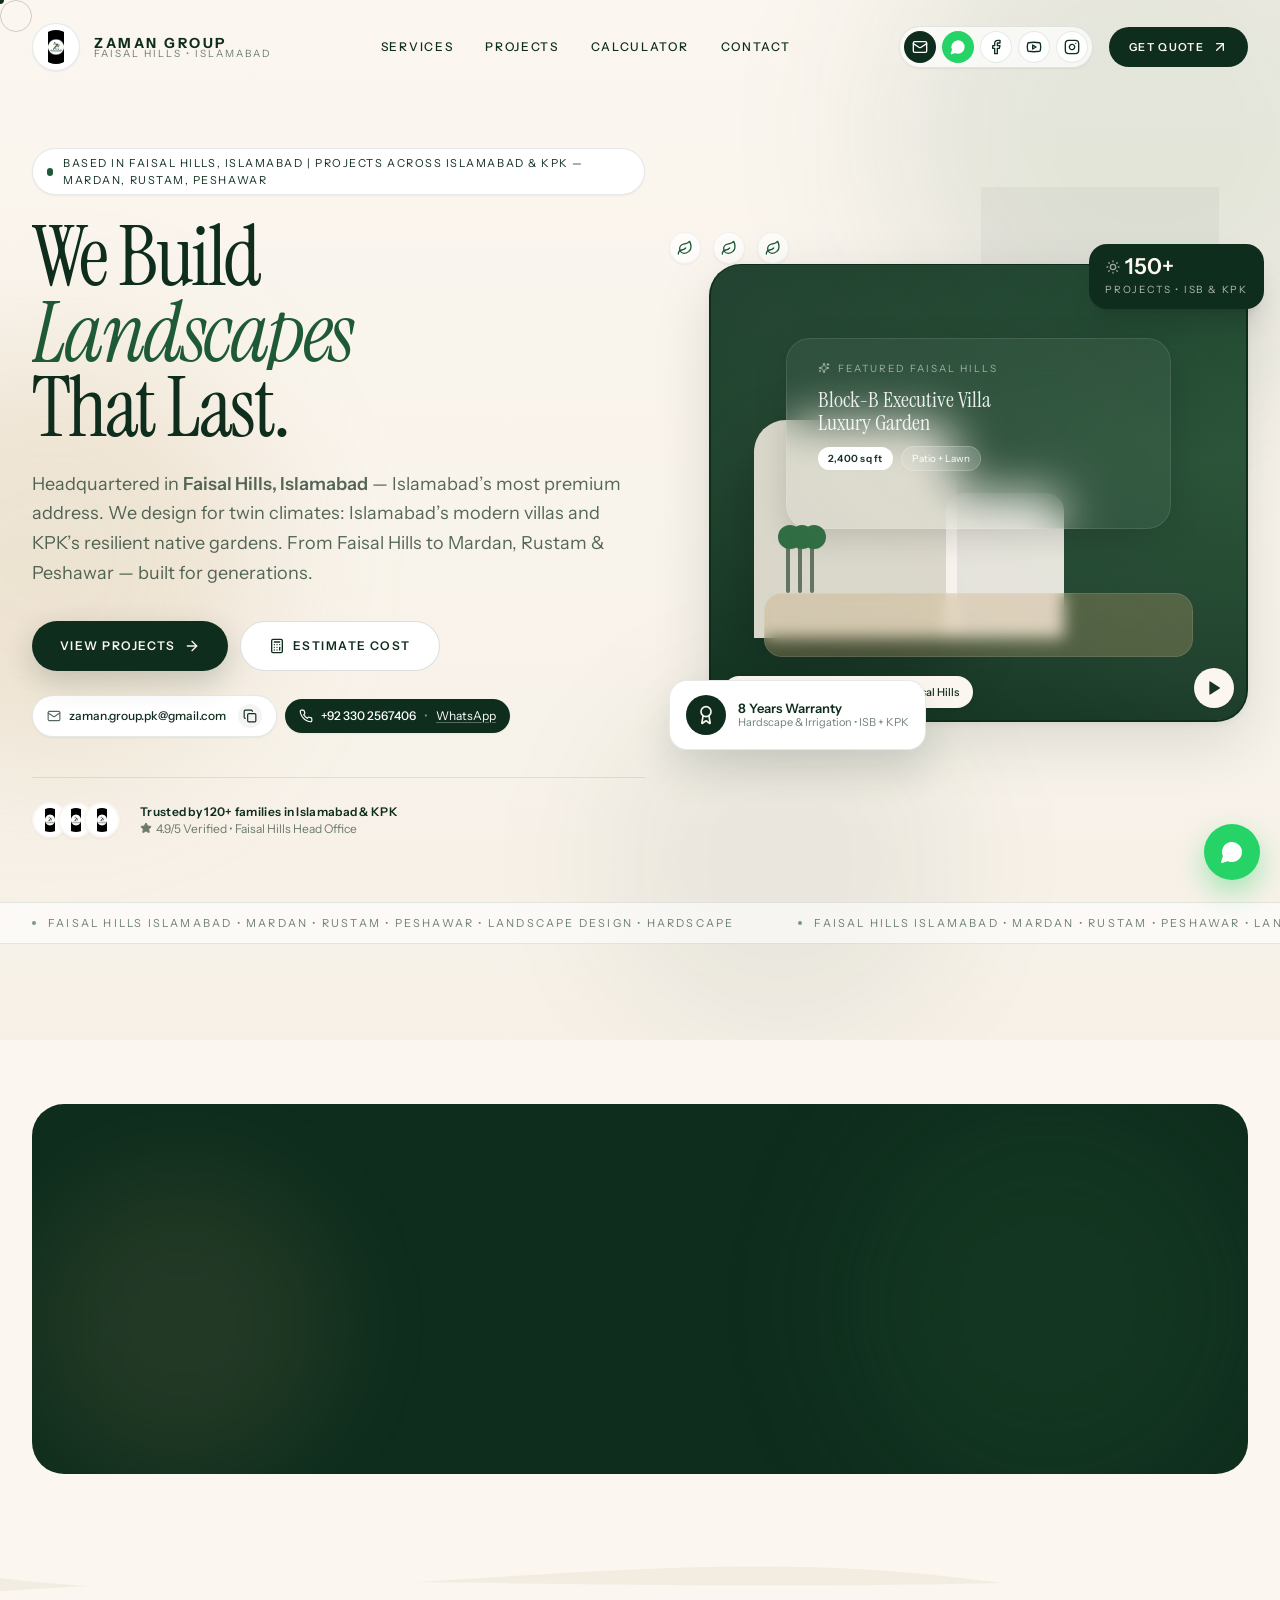
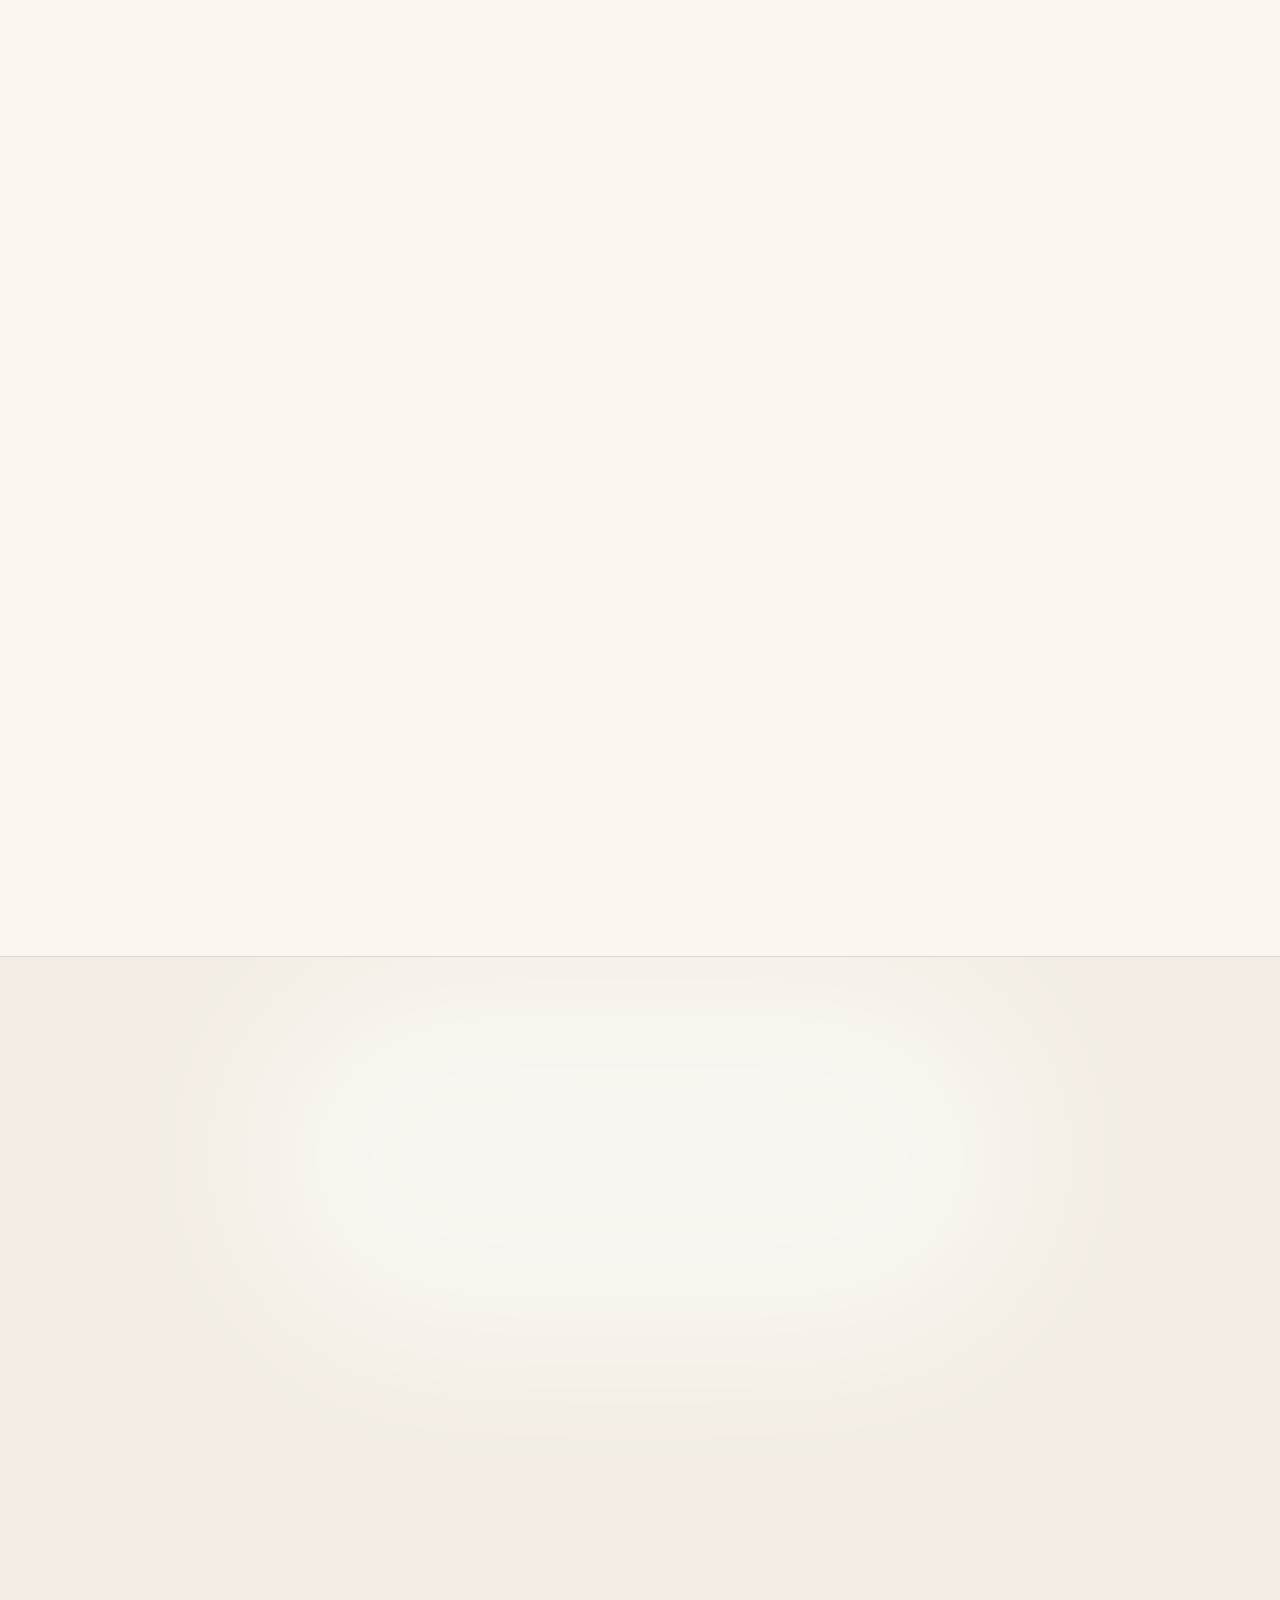
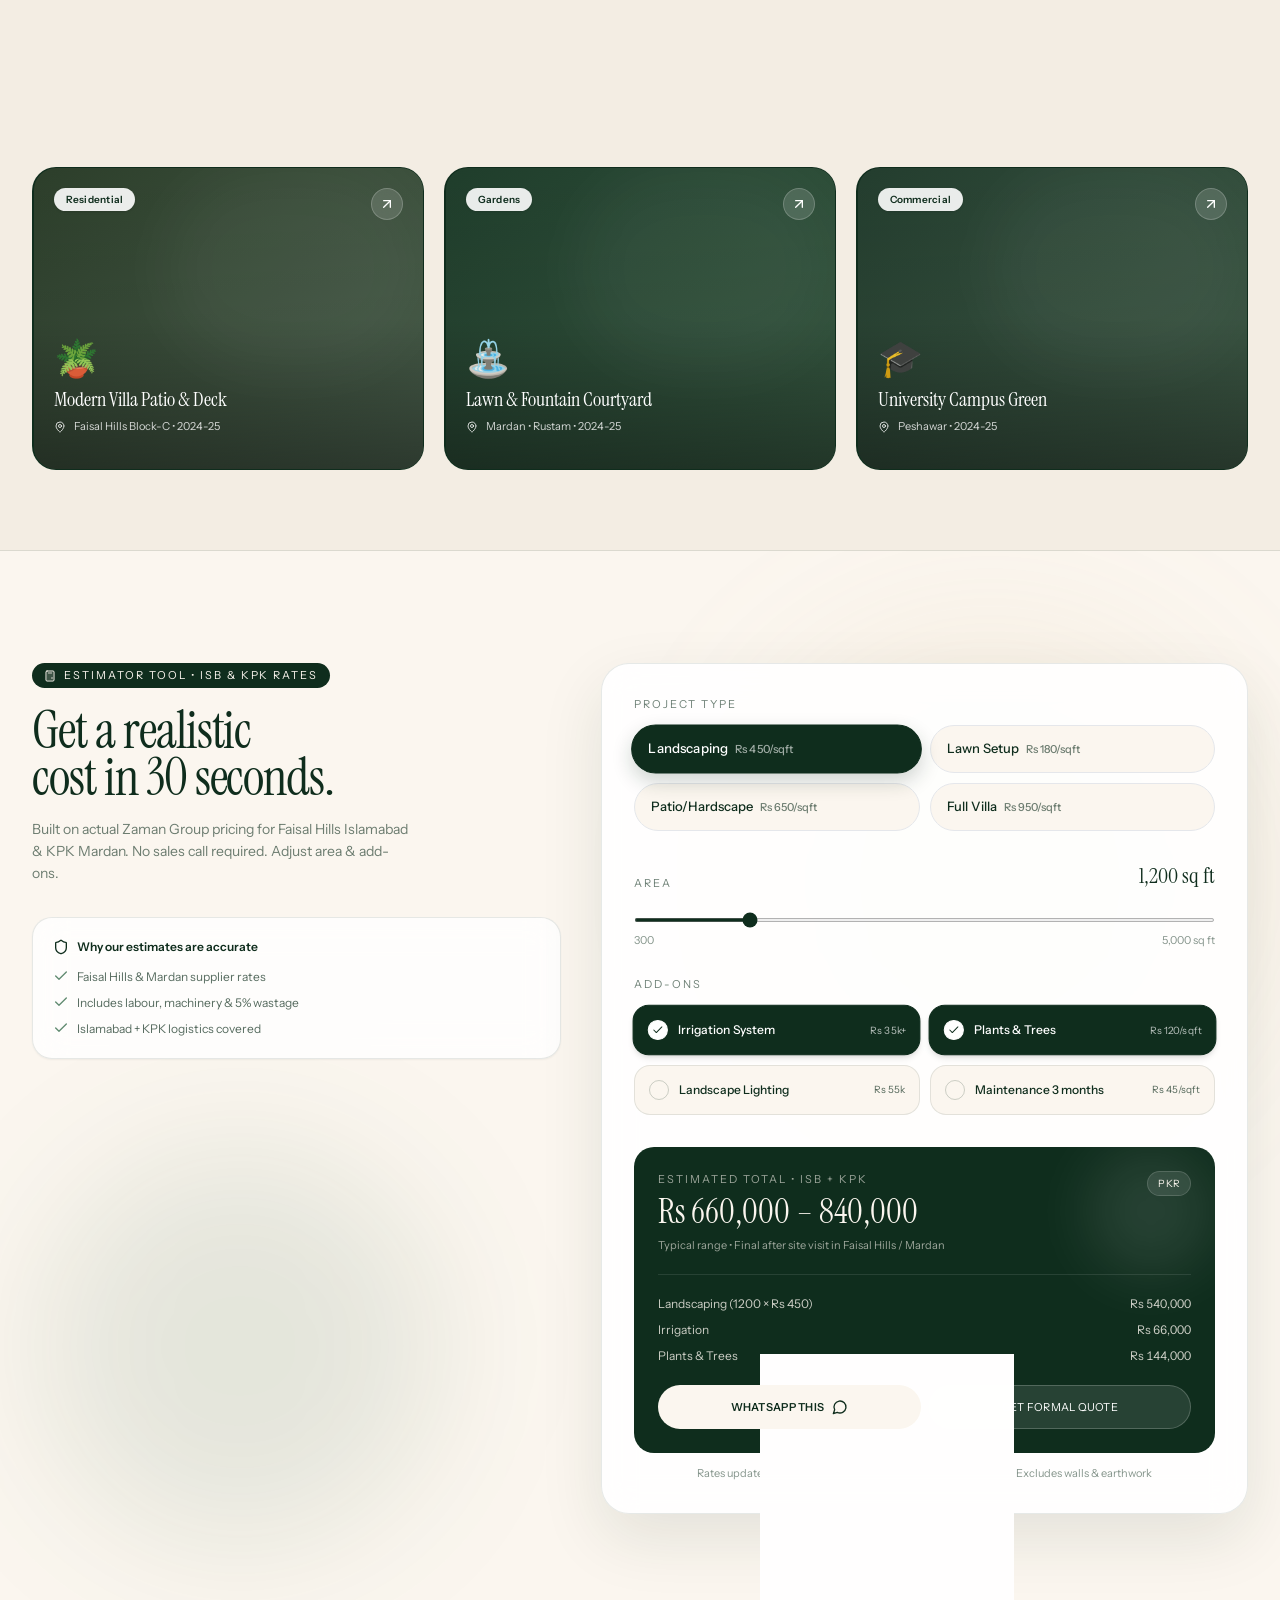
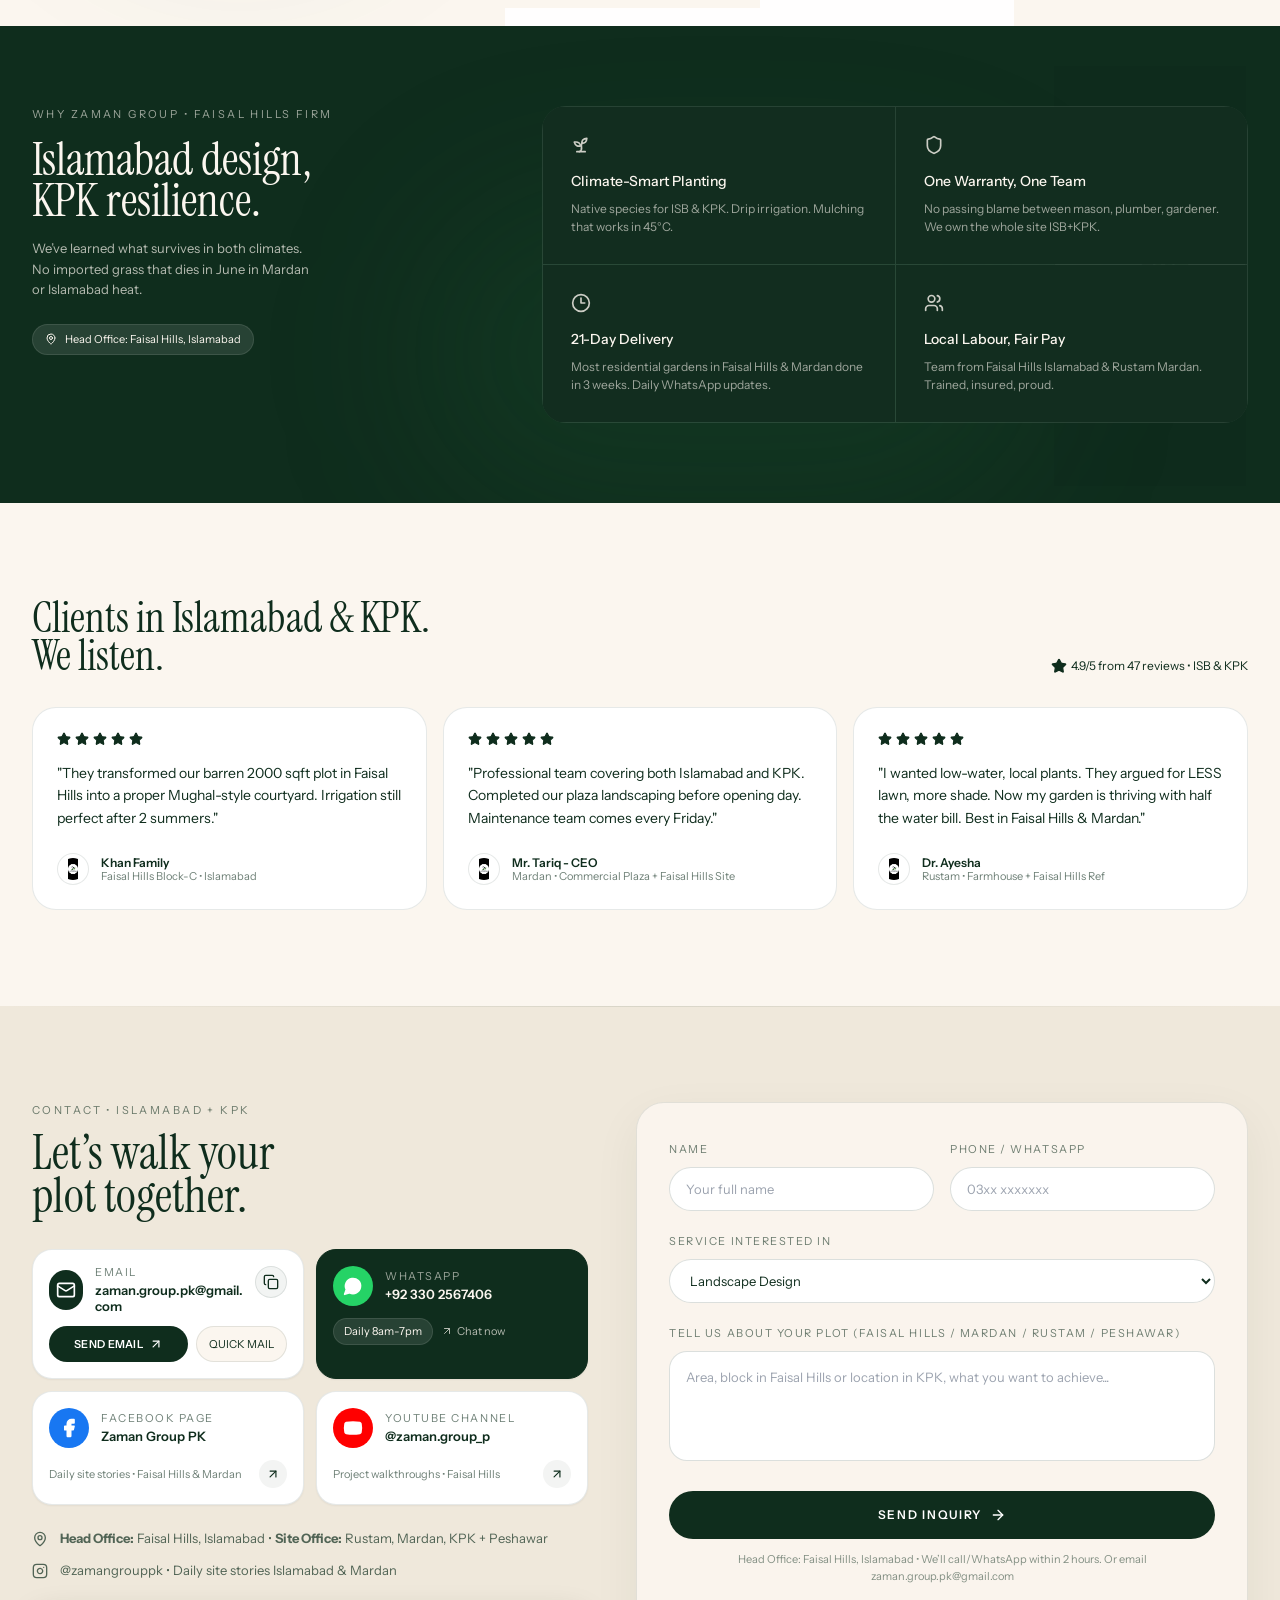
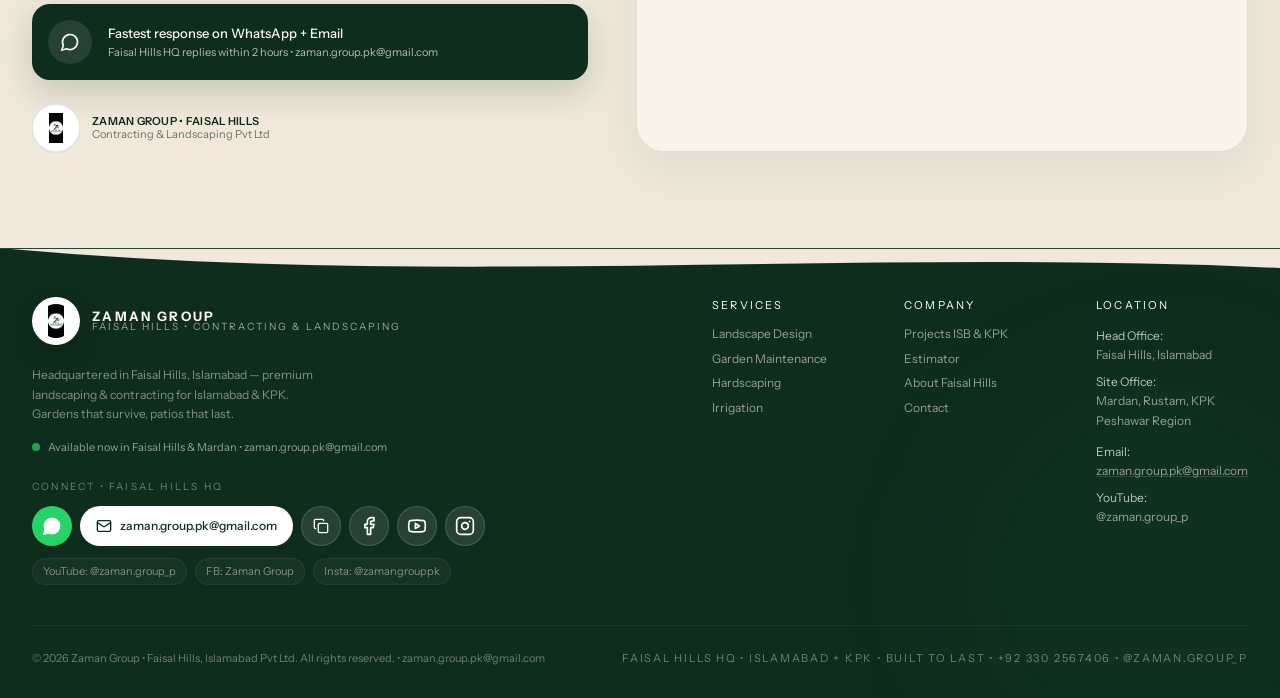
<file: index.html>
<!DOCTYPE html>
<html lang="en">
<head>
  <meta charset="UTF-8">
  <meta name="viewport" content="width=device-width, initial-scale=1">
  <title>Zaman Group </title>
  <style>*,:after,:before{--tw-border-spacing-x:0;--tw-border-spacing-y:0;--tw-translate-x:0;--tw-translate-y:0;--tw-rotate:0;--tw-skew-x:0;--tw-skew-y:0;--tw-scale-x:1;--tw-scale-y:1;--tw-pan-x: ;--tw-pan-y: ;--tw-pinch-zoom: ;--tw-scroll-snap-strictness:proximity;--tw-gradient-from-position: ;--tw-gradient-via-position: ;--tw-gradient-to-position: ;--tw-ordinal: ;--tw-slashed-zero: ;--tw-numeric-figure: ;--tw-numeric-spacing: ;--tw-numeric-fraction: ;--tw-ring-inset: ;--tw-ring-offset-width:0px;--tw-ring-offset-color:#fff;--tw-ring-color:rgba(59,130,246,.5);--tw-ring-offset-shadow:0 0 #0000;--tw-ring-shadow:0 0 #0000;--tw-shadow:0 0 #0000;--tw-shadow-colored:0 0 #0000;--tw-blur: ;--tw-brightness: ;--tw-contrast: ;--tw-grayscale: ;--tw-hue-rotate: ;--tw-invert: ;--tw-saturate: ;--tw-sepia: ;--tw-drop-shadow: ;--tw-backdrop-blur: ;--tw-backdrop-brightness: ;--tw-backdrop-contrast: ;--tw-backdrop-grayscale: ;--tw-backdrop-hue-rotate: ;--tw-backdrop-invert: ;--tw-backdrop-opacity: ;--tw-backdrop-saturate: ;--tw-backdrop-sepia: ;--tw-contain-size: ;--tw-contain-layout: ;--tw-contain-paint: ;--tw-contain-style: }::backdrop{--tw-border-spacing-x:0;--tw-border-spacing-y:0;--tw-translate-x:0;--tw-translate-y:0;--tw-rotate:0;--tw-skew-x:0;--tw-skew-y:0;--tw-scale-x:1;--tw-scale-y:1;--tw-pan-x: ;--tw-pan-y: ;--tw-pinch-zoom: ;--tw-scroll-snap-strictness:proximity;--tw-gradient-from-position: ;--tw-gradient-via-position: ;--tw-gradient-to-position: ;--tw-ordinal: ;--tw-slashed-zero: ;--tw-numeric-figure: ;--tw-numeric-spacing: ;--tw-numeric-fraction: ;--tw-ring-inset: ;--tw-ring-offset-width:0px;--tw-ring-offset-color:#fff;--tw-ring-color:rgba(59,130,246,.5);--tw-ring-offset-shadow:0 0 #0000;--tw-ring-shadow:0 0 #0000;--tw-shadow:0 0 #0000;--tw-shadow-colored:0 0 #0000;--tw-blur: ;--tw-brightness: ;--tw-contrast: ;--tw-grayscale: ;--tw-hue-rotate: ;--tw-invert: ;--tw-saturate: ;--tw-sepia: ;--tw-drop-shadow: ;--tw-backdrop-blur: ;--tw-backdrop-brightness: ;--tw-backdrop-contrast: ;--tw-backdrop-grayscale: ;--tw-backdrop-hue-rotate: ;--tw-backdrop-invert: ;--tw-backdrop-opacity: ;--tw-backdrop-saturate: ;--tw-backdrop-sepia: ;--tw-contain-size: ;--tw-contain-layout: ;--tw-contain-paint: ;--tw-contain-style: }/*! tailwindcss v3.4.18 | MIT License | https://tailwindcss.com*/*,:after,:before{box-sizing:border-box;border:0 solid #e5e7eb}:after,:before{--tw-content:""}:host,html{line-height:1.5;-webkit-text-size-adjust:100%;-moz-tab-size:4;-o-tab-size:4;tab-size:4;font-family:ui-sans-serif,system-ui,sans-serif,Apple Color Emoji,Segoe UI Emoji,Segoe UI Symbol,Noto Color Emoji;font-feature-settings:normal;font-variation-settings:normal;-webkit-tap-highlight-color:transparent}body{line-height:inherit}hr{height:0;color:inherit;border-top-width:1px}abbr:where([title]){-webkit-text-decoration:underline dotted;text-decoration:underline dotted}h1,h2,h3,h4,h5,h6{font-size:inherit;font-weight:inherit}a{color:inherit;text-decoration:inherit}b,strong{font-weight:bolder}code,kbd,pre,samp{font-family:ui-monospace,SFMono-Regular,Menlo,Monaco,Consolas,Liberation Mono,Courier New,monospace;font-feature-settings:normal;font-variation-settings:normal;font-size:1em}small{font-size:80%}sub,sup{font-size:75%;line-height:0;position:relative;vertical-align:baseline}sub{bottom:-.25em}sup{top:-.5em}table{text-indent:0;border-color:inherit;border-collapse:collapse}button,input,optgroup,select,textarea{font-family:inherit;font-feature-settings:inherit;font-variation-settings:inherit;font-size:100%;font-weight:inherit;line-height:inherit;letter-spacing:inherit;color:inherit;margin:0;padding:0}button,select{text-transform:none}button,input:where([type=button]),input:where([type=reset]),input:where([type=submit]){-webkit-appearance:button;background-color:transparent;background-image:none}:-moz-focusring{outline:auto}:-moz-ui-invalid{box-shadow:none}progress{vertical-align:baseline}::-webkit-inner-spin-button,::-webkit-outer-spin-button{height:auto}[type=search]{-webkit-appearance:textfield;outline-offset:-2px}::-webkit-search-decoration{-webkit-appearance:none}::-webkit-file-upload-button{-webkit-appearance:button;font:inherit}summary{display:list-item}blockquote,dd,dl,figure,h1,h2,h3,h4,h5,h6,hr,p,pre{margin:0}fieldset{margin:0}fieldset,legend{padding:0}menu,ol,ul{list-style:none;margin:0;padding:0}dialog{padding:0}textarea{resize:vertical}input::-moz-placeholder,textarea::-moz-placeholder{opacity:1;color:#9ca3af}input::placeholder,textarea::placeholder{opacity:1;color:#9ca3af}[role=button],button{cursor:pointer}:disabled{cursor:default}audio,canvas,embed,iframe,img,object,svg,video{display:block;vertical-align:middle}img,video{max-width:100%;height:auto}[hidden]:where(:not([hidden=until-found])){display:none}.container{width:100%}@media (min-width:640px){.container{max-width:640px}}@media (min-width:768px){.container{max-width:768px}}@media (min-width:1024px){.container{max-width:1024px}}@media (min-width:1280px){.container{max-width:1280px}}@media (min-width:1536px){.container{max-width:1536px}}.pointer-events-none{pointer-events:none}.static{position:static}.fixed{position:fixed}.absolute{position:absolute}.relative{position:relative}.inset-0{inset:0}.inset-\[1\.5px\]{inset:1.5px}.-bottom-1{bottom:-.25rem}.-bottom-20{bottom:-5rem}.-bottom-7{bottom:-1.75rem}.-left-2{left:-.5rem}.-left-3{left:-.75rem}.-left-40{left:-10rem}.-left-6{left:-1.5rem}.-right-20{right:-5rem}.-right-3{right:-.75rem}.-right-32{right:-8rem}.-top-3{top:-.75rem}.-top-32{top:-8rem}.-top-5{top:-1.25rem}.-top-8{top:-2rem}.bottom-0{bottom:0}.bottom-20{bottom:5rem}.bottom-3{bottom:.75rem}.bottom-5{bottom:1.25rem}.bottom-\[14\%\]{bottom:14%}.bottom-\[18\%\]{bottom:18%}.bottom-\[28\%\]{bottom:28%}.left-0{left:0}.left-1\/2{left:50%}.left-1\/3{left:33.333333%}.left-10{left:2.5rem}.left-3{left:.75rem}.left-\[10\%\]{left:10%}.left-\[14\%\]{left:14%}.left-\[20\%\]{left:20%}.left-\[44\%\]{left:44%}.left-\[8\%\]{left:8%}.right-0{right:0}.right-1\/4{right:25%}.right-10{right:2.5rem}.right-3{right:.75rem}.right-5{right:1.25rem}.right-\[-80px\]{right:-80px}.right-\[10\%\]{right:10%}.right-\[64px\]{right:64px}.top-0{top:0}.top-1\/2{top:50%}.top-1\/3{top:33.333333%}.top-10{top:2.5rem}.top-20{top:5rem}.top-\[16\%\]{top:16%}.top-\[18\%\]{top:18%}.top-\[20\%\]{top:20%}.top-\[3px\]{top:3px}.z-10{z-index:10}.z-50{z-index:50}.z-\[100\]{z-index:100}.z-\[60\]{z-index:60}.z-\[9998\]{z-index:9998}.z-\[9999\]{z-index:9999}.mx-8{margin-left:2rem;margin-right:2rem}.mx-auto{margin-left:auto;margin-right:auto}.-mt-\[1px\]{margin-top:-1px}.mb-10{margin-bottom:2.5rem}.mb-3{margin-bottom:.75rem}.mb-4{margin-bottom:1rem}.mb-6{margin-bottom:1.5rem}.mb-8{margin-bottom:2rem}.ml-1{margin-left:.25rem}.mr-1{margin-right:.25rem}.mt-0\.5{margin-top:.125rem}.mt-1{margin-top:.25rem}.mt-10{margin-top:2.5rem}.mt-12{margin-top:3rem}.mt-2{margin-top:.5rem}.mt-3{margin-top:.75rem}.mt-4{margin-top:1rem}.mt-5{margin-top:1.25rem}.mt-6{margin-top:1.5rem}.mt-7{margin-top:1.75rem}.mt-8{margin-top:2rem}.block{display:block}.flex{display:flex}.inline-flex{display:inline-flex}.grid{display:grid}.hidden{display:none}.aspect-\[4\/3\.1\]{aspect-ratio:4/3.1}.aspect-\[4\/3\.2\]{aspect-ratio:4/3.2}.h-1{height:.25rem}.h-10{height:2.5rem}.h-11{height:2.75rem}.h-12{height:3rem}.h-14{height:3.5rem}.h-2{height:.5rem}.h-2\/3{height:66.666667%}.h-3{height:.75rem}.h-3\.5{height:.875rem}.h-32{height:8rem}.h-4{height:1rem}.h-5{height:1.25rem}.h-6{height:1.5rem}.h-7{height:1.75rem}.h-8{height:2rem}.h-9{height:2.25rem}.h-\[1\.5px\]{height:1.5px}.h-\[14\%\]{height:14%}.h-\[1px\]{height:1px}.h-\[2px\]{height:2px}.h-\[300px\]{height:300px}.h-\[32\%\]{height:32%}.h-\[360px\]{height:360px}.h-\[3px\]{height:3px}.h-\[400px\]{height:400px}.h-\[40px\]{height:40px}.h-\[42\%\]{height:42%}.h-\[420px\]{height:420px}.h-\[48\%\]{height:48%}.h-\[48px\]{height:48px}.h-\[500px\]{height:500px}.h-\[50px\]{height:50px}.h-\[520px\]{height:520px}.h-\[56px\]{height:56px}.h-\[58\%\]{height:58%}.h-\[60px\]{height:60px}.h-\[92px\]{height:92px}.h-full{height:100%}.max-h-0{max-height:0}.max-h-\[520px\]{max-height:520px}.min-h-\[110px\]{min-height:110px}.min-h-\[48px\]{min-height:48px}.min-h-screen{min-height:100vh}.w-0{width:0}.w-1{width:.25rem}.w-10{width:2.5rem}.w-11{width:2.75rem}.w-12{width:3rem}.w-14{width:3.5rem}.w-2{width:.5rem}.w-2\/3{width:66.666667%}.w-24{width:6rem}.w-3{width:.75rem}.w-3\.5{width:.875rem}.w-32{width:8rem}.w-4{width:1rem}.w-5{width:1.25rem}.w-6{width:1.5rem}.w-7{width:1.75rem}.w-8{width:2rem}.w-9{width:2.25rem}.w-\[22\%\]{width:22%}.w-\[300px\]{width:300px}.w-\[360px\]{width:360px}.w-\[38\%\]{width:38%}.w-\[400px\]{width:400px}.w-\[420px\]{width:420px}.w-\[48px\]{width:48px}.w-\[500px\]{width:500px}.w-\[520px\]{width:520px}.w-\[56px\]{width:56px}.w-\[600px\]{width:600px}.w-\[72\%\]{width:72%}.w-\[800px\]{width:800px}.w-\[92px\]{width:92px}.w-full{width:100%}.max-w-\[1280px\]{max-width:1280px}.max-w-\[32ch\]{max-width:32ch}.max-w-\[36ch\]{max-width:36ch}.max-w-\[38ch\]{max-width:38ch}.max-w-\[42ch\]{max-width:42ch}.max-w-\[52ch\]{max-width:52ch}.flex-1{flex:1 1 0%}.shrink{flex-shrink:1}.shrink-0{flex-shrink:0}.origin-left{transform-origin:left}.\!translate-y-0{--tw-translate-y:0px!important;transform:translate(var(--tw-translate-x),var(--tw-translate-y)) rotate(var(--tw-rotate)) skewX(var(--tw-skew-x)) skewY(var(--tw-skew-y)) scaleX(var(--tw-scale-x)) scaleY(var(--tw-scale-y))!important}.-translate-x-1\/2{--tw-translate-x:-50%}.-translate-x-1\/2,.-translate-y-1\/2{transform:translate(var(--tw-translate-x),var(--tw-translate-y)) rotate(var(--tw-rotate)) skewX(var(--tw-skew-x)) skewY(var(--tw-skew-y)) scaleX(var(--tw-scale-x)) scaleY(var(--tw-scale-y))}.-translate-y-1\/2{--tw-translate-y:-50%}.-translate-y-\[2px\]{--tw-translate-y:-2px}.-translate-y-\[2px\],.translate-y-0{transform:translate(var(--tw-translate-x),var(--tw-translate-y)) rotate(var(--tw-rotate)) skewX(var(--tw-skew-x)) skewY(var(--tw-skew-y)) scaleX(var(--tw-scale-x)) scaleY(var(--tw-scale-y))}.translate-y-0{--tw-translate-y:0px}.translate-y-\[3px\]{--tw-translate-y:3px}.-rotate-45,.translate-y-\[3px\]{transform:translate(var(--tw-translate-x),var(--tw-translate-y)) rotate(var(--tw-rotate)) skewX(var(--tw-skew-x)) skewY(var(--tw-skew-y)) scaleX(var(--tw-scale-x)) scaleY(var(--tw-scale-y))}.-rotate-45{--tw-rotate:-45deg}.rotate-45{--tw-rotate:45deg}.rotate-45,.scale-100{transform:translate(var(--tw-translate-x),var(--tw-translate-y)) rotate(var(--tw-rotate)) skewX(var(--tw-skew-x)) skewY(var(--tw-skew-y)) scaleX(var(--tw-scale-x)) scaleY(var(--tw-scale-y))}.scale-100{--tw-scale-x:1;--tw-scale-y:1}.scale-\[1\.01\]{--tw-scale-x:1.01;--tw-scale-y:1.01}.scale-\[1\.01\],.scale-\[1\.02\]{transform:translate(var(--tw-translate-x),var(--tw-translate-y)) rotate(var(--tw-rotate)) skewX(var(--tw-skew-x)) skewY(var(--tw-skew-y)) scaleX(var(--tw-scale-x)) scaleY(var(--tw-scale-y))}.scale-\[1\.02\]{--tw-scale-x:1.02;--tw-scale-y:1.02}.transform{transform:translate(var(--tw-translate-x),var(--tw-translate-y)) rotate(var(--tw-rotate)) skewX(var(--tw-skew-x)) skewY(var(--tw-skew-y)) scaleX(var(--tw-scale-x)) scaleY(var(--tw-scale-y))}@keyframes ping{75%,to{transform:scale(2);opacity:0}}.animate-ping{animation:ping 1s cubic-bezier(0,0,.2,1) infinite}@keyframes pulse{50%{opacity:.5}}.animate-pulse{animation:pulse 2s cubic-bezier(.4,0,.6,1) infinite}.cursor-pointer{cursor:pointer}.select-none{-webkit-user-select:none;-moz-user-select:none;user-select:none}.resize-none{resize:none}.grid-cols-2{grid-template-columns:repeat(2,minmax(0,1fr))}.grid-cols-3{grid-template-columns:repeat(3,minmax(0,1fr))}.flex-col{flex-direction:column}.flex-wrap{flex-wrap:wrap}.items-start{align-items:flex-start}.items-end{align-items:flex-end}.items-center{align-items:center}.justify-center{justify-content:center}.justify-between{justify-content:space-between}.gap-1{gap:.25rem}.gap-1\.5{gap:.375rem}.gap-10{gap:2.5rem}.gap-2{gap:.5rem}.gap-2\.5{gap:.625rem}.gap-3{gap:.75rem}.gap-3\.5{gap:.875rem}.gap-4{gap:1rem}.gap-5{gap:1.25rem}.gap-6{gap:1.5rem}.gap-8{gap:2rem}.gap-\[1px\]{gap:1px}.-space-x-2\.5>:not([hidden])~:not([hidden]){--tw-space-x-reverse:0;margin-right:calc(-.625rem*var(--tw-space-x-reverse));margin-left:calc(-.625rem*(1 - var(--tw-space-x-reverse)))}.space-y-1>:not([hidden])~:not([hidden]){--tw-space-y-reverse:0;margin-top:calc(.25rem*(1 - var(--tw-space-y-reverse)));margin-bottom:calc(.25rem*var(--tw-space-y-reverse))}.space-y-2>:not([hidden])~:not([hidden]){--tw-space-y-reverse:0;margin-top:calc(.5rem*(1 - var(--tw-space-y-reverse)));margin-bottom:calc(.5rem*var(--tw-space-y-reverse))}.space-y-3>:not([hidden])~:not([hidden]){--tw-space-y-reverse:0;margin-top:calc(.75rem*(1 - var(--tw-space-y-reverse)));margin-bottom:calc(.75rem*var(--tw-space-y-reverse))}.overflow-hidden{overflow:hidden}.overflow-x-hidden{overflow-x:hidden}.whitespace-nowrap{white-space:nowrap}.break-all{word-break:break-all}.rounded-\[16px\]{border-radius:16px}.rounded-\[18px\]{border-radius:18px}.rounded-\[20px\]{border-radius:20px}.rounded-\[22px\]{border-radius:22px}.rounded-\[24px\]{border-radius:24px}.rounded-\[28px\]{border-radius:28px}.rounded-\[30px\]{border-radius:30px}.rounded-\[32px\]{border-radius:32px}.rounded-full{border-radius:9999px}.rounded-t-\[18px\]{border-top-left-radius:18px;border-top-right-radius:18px}.rounded-t-\[32px\]{border-top-left-radius:32px;border-top-right-radius:32px}.border{border-width:1px}.border-2{border-width:2px}.border-y{border-top-width:1px}.border-b,.border-y{border-bottom-width:1px}.border-t{border-top-width:1px}.border-\[\#0f2d1d\]{--tw-border-opacity:1;border-color:rgb(15 45 29/var(--tw-border-opacity,1))}.border-\[\#0f2d1d\]\/10{border-color:rgba(15,45,29,.1)}.border-\[\#0f2d1d\]\/15{border-color:rgba(15,45,29,.15)}.border-\[\#0f2d1d\]\/20{border-color:rgba(15,45,29,.2)}.border-\[\#0f2d1d\]\/5{border-color:rgba(15,45,29,.05)}.border-\[\#fbf6ef\]{--tw-border-opacity:1;border-color:rgb(251 246 239/var(--tw-border-opacity,1))}.border-transparent{border-color:transparent}.border-white{--tw-border-opacity:1;border-color:rgb(255 255 255/var(--tw-border-opacity,1))}.border-white\/10{border-color:hsla(0,0%,100%,.1)}.border-white\/15{border-color:hsla(0,0%,100%,.15)}.border-white\/20{border-color:hsla(0,0%,100%,.2)}.bg-\[\#0f2d1d\]{--tw-bg-opacity:1;background-color:rgb(15 45 29/var(--tw-bg-opacity,1))}.bg-\[\#0f2d1d\]\/10{background-color:rgba(15,45,29,.1)}.bg-\[\#0f2d1d\]\/5{background-color:rgba(15,45,29,.05)}.bg-\[\#0f2d1d\]\/60{background-color:rgba(15,45,29,.6)}.bg-\[\#0f2d1d\]\/\[0\.06\]{background-color:rgba(15,45,29,.06)}.bg-\[\#122d1f\]{--tw-bg-opacity:1;background-color:rgb(18 45 31/var(--tw-bg-opacity,1))}.bg-\[\#1877F2\]{--tw-bg-opacity:1;background-color:rgb(24 119 242/var(--tw-bg-opacity,1))}.bg-\[\#1e5a36\]{--tw-bg-opacity:1;background-color:rgb(30 90 54/var(--tw-bg-opacity,1))}.bg-\[\#1e5a36\]\/10{background-color:rgba(30,90,54,.1)}.bg-\[\#1e5a36\]\/20{background-color:rgba(30,90,54,.2)}.bg-\[\#25D366\]{--tw-bg-opacity:1;background-color:rgb(37 211 102/var(--tw-bg-opacity,1))}.bg-\[\#2d6a3f\]{--tw-bg-opacity:1;background-color:rgb(45 106 63/var(--tw-bg-opacity,1))}.bg-\[\#FF0000\]{--tw-bg-opacity:1;background-color:rgb(255 0 0/var(--tw-bg-opacity,1))}.bg-\[\#c4a46d\]\/10{background-color:hsla(38,42%,60%,.1)}.bg-\[\#c4a46d\]\/20{background-color:hsla(38,42%,60%,.2)}.bg-\[\#c4a46d\]\/30{background-color:hsla(38,42%,60%,.3)}.bg-\[\#efe8db\]{--tw-bg-opacity:1;background-color:rgb(239 232 219/var(--tw-bg-opacity,1))}.bg-\[\#efe8db\]\/60{background-color:hsla(39,38%,90%,.6)}.bg-\[\#efe8db\]\/90{background-color:hsla(39,38%,90%,.9)}.bg-\[\#fbf6ef\]{--tw-bg-opacity:1;background-color:rgb(251 246 239/var(--tw-bg-opacity,1))}.bg-\[\#fbf6ef\]\/85{background-color:hsla(35,60%,96%,.85)}.bg-\[\#fbf6ef\]\/90{background-color:hsla(35,60%,96%,.9)}.bg-\[\#fbf6ef\]\/95{background-color:hsla(35,60%,96%,.95)}.bg-emerald-600{--tw-bg-opacity:1;background-color:rgb(5 150 105/var(--tw-bg-opacity,1))}.bg-transparent{background-color:transparent}.bg-white{--tw-bg-opacity:1;background-color:rgb(255 255 255/var(--tw-bg-opacity,1))}.bg-white\/10{background-color:hsla(0,0%,100%,.1)}.bg-white\/15{background-color:hsla(0,0%,100%,.15)}.bg-white\/5{background-color:hsla(0,0%,100%,.05)}.bg-white\/50{background-color:hsla(0,0%,100%,.5)}.bg-white\/60{background-color:hsla(0,0%,100%,.6)}.bg-white\/70{background-color:hsla(0,0%,100%,.7)}.bg-white\/80{background-color:hsla(0,0%,100%,.8)}.bg-white\/90{background-color:hsla(0,0%,100%,.9)}.bg-white\/\[0\.04\]{background-color:hsla(0,0%,100%,.04)}.bg-white\/\[0\.05\]{background-color:hsla(0,0%,100%,.05)}.bg-gradient-to-b{background-image:linear-gradient(to bottom,var(--tw-gradient-stops))}.bg-gradient-to-br{background-image:linear-gradient(to bottom right,var(--tw-gradient-stops))}.bg-gradient-to-r{background-image:linear-gradient(to right,var(--tw-gradient-stops))}.bg-gradient-to-t{background-image:linear-gradient(to top,var(--tw-gradient-stops))}.bg-gradient-to-tr{background-image:linear-gradient(to top right,var(--tw-gradient-stops))}.from-\[\#0f2d1d\]{--tw-gradient-from:#0f2d1d var(--tw-gradient-from-position);--tw-gradient-to:rgba(15,45,29,0) var(--tw-gradient-to-position);--tw-gradient-stops:var(--tw-gradient-from),var(--tw-gradient-to)}.from-\[\#1a3526\]{--tw-gradient-from:#1a3526 var(--tw-gradient-from-position);--tw-gradient-to:rgba(26,53,38,0) var(--tw-gradient-to-position);--tw-gradient-stops:var(--tw-gradient-from),var(--tw-gradient-to)}.from-\[\#1a3d2a\]{--tw-gradient-from:#1a3d2a var(--tw-gradient-from-position);--tw-gradient-to:rgba(26,61,42,0) var(--tw-gradient-to-position);--tw-gradient-stops:var(--tw-gradient-from),var(--tw-gradient-to)}.from-\[\#1e3a2e\]{--tw-gradient-from:#1e3a2e var(--tw-gradient-from-position);--tw-gradient-to:rgba(30,58,46,0) var(--tw-gradient-to-position);--tw-gradient-stops:var(--tw-gradient-from),var(--tw-gradient-to)}.from-\[\#1e5a36\]{--tw-gradient-from:#1e5a36 var(--tw-gradient-from-position);--tw-gradient-to:rgba(30,90,54,0) var(--tw-gradient-to-position);--tw-gradient-stops:var(--tw-gradient-from),var(--tw-gradient-to)}.from-\[\#1f3d2b\]{--tw-gradient-from:#1f3d2b var(--tw-gradient-from-position);--tw-gradient-to:rgba(31,61,43,0) var(--tw-gradient-to-position);--tw-gradient-stops:var(--tw-gradient-from),var(--tw-gradient-to)}.from-\[\#233d2e\]{--tw-gradient-from:#233d2e var(--tw-gradient-from-position);--tw-gradient-to:rgba(35,61,46,0) var(--tw-gradient-to-position);--tw-gradient-stops:var(--tw-gradient-from),var(--tw-gradient-to)}.from-\[\#243d2a\]{--tw-gradient-from:#243d2a var(--tw-gradient-from-position);--tw-gradient-to:rgba(36,61,42,0) var(--tw-gradient-to-position);--tw-gradient-stops:var(--tw-gradient-from),var(--tw-gradient-to)}.from-\[\#2a4a32\]{--tw-gradient-from:#2a4a32 var(--tw-gradient-from-position);--tw-gradient-to:rgba(42,74,50,0) var(--tw-gradient-to-position);--tw-gradient-stops:var(--tw-gradient-from),var(--tw-gradient-to)}.from-\[\#2c3e2a\]{--tw-gradient-from:#2c3e2a var(--tw-gradient-from-position);--tw-gradient-to:rgba(44,62,42,0) var(--tw-gradient-to-position);--tw-gradient-stops:var(--tw-gradient-from),var(--tw-gradient-to)}.from-\[\#2d4a2e\]{--tw-gradient-from:#2d4a2e var(--tw-gradient-from-position);--tw-gradient-to:rgba(45,74,46,0) var(--tw-gradient-to-position);--tw-gradient-stops:var(--tw-gradient-from),var(--tw-gradient-to)}.from-\[\#fbf6ef\]{--tw-gradient-from:#fbf6ef var(--tw-gradient-from-position);--tw-gradient-to:hsla(35,60%,96%,0) var(--tw-gradient-to-position);--tw-gradient-stops:var(--tw-gradient-from),var(--tw-gradient-to)}.from-black\/70{--tw-gradient-from:rgba(0,0,0,.7) var(--tw-gradient-from-position);--tw-gradient-to:transparent var(--tw-gradient-to-position);--tw-gradient-stops:var(--tw-gradient-from),var(--tw-gradient-to)}.from-transparent{--tw-gradient-from:transparent var(--tw-gradient-from-position);--tw-gradient-to:transparent var(--tw-gradient-to-position);--tw-gradient-stops:var(--tw-gradient-from),var(--tw-gradient-to)}.from-white\/0{--tw-gradient-from:hsla(0,0%,100%,0) var(--tw-gradient-from-position);--tw-gradient-to:hsla(0,0%,100%,0) var(--tw-gradient-to-position);--tw-gradient-stops:var(--tw-gradient-from),var(--tw-gradient-to)}.via-\[\#0f2d1d\]\/10{--tw-gradient-to:rgba(15,45,29,0) var(--tw-gradient-to-position);--tw-gradient-stops:var(--tw-gradient-from),rgba(15,45,29,.1) var(--tw-gradient-via-position),var(--tw-gradient-to)}.via-\[\#234a32\]{--tw-gradient-to:rgba(35,74,50,0) var(--tw-gradient-to-position);--tw-gradient-stops:var(--tw-gradient-from),#234a32 var(--tw-gradient-via-position),var(--tw-gradient-to)}.via-black\/10{--tw-gradient-to:transparent var(--tw-gradient-to-position);--tw-gradient-stops:var(--tw-gradient-from),rgba(0,0,0,.1) var(--tw-gradient-via-position),var(--tw-gradient-to)}.via-white\/\[0\.06\]{--tw-gradient-to:hsla(0,0%,100%,0) var(--tw-gradient-to-position);--tw-gradient-stops:var(--tw-gradient-from),hsla(0,0%,100%,.06) var(--tw-gradient-via-position),var(--tw-gradient-to)}.to-\[\#2d5a3f\]{--tw-gradient-to:#2d5a3f var(--tw-gradient-to-position)}.to-\[\#2f5a3d\]{--tw-gradient-to:#2f5a3d var(--tw-gradient-to-position)}.to-\[\#2f5e3e\]{--tw-gradient-to:#2f5e3e var(--tw-gradient-to-position)}.to-\[\#3a5d45\]{--tw-gradient-to:#3a5d45 var(--tw-gradient-to-position)}.to-\[\#3d5a4a\]{--tw-gradient-to:#3d5a4a var(--tw-gradient-to-position)}.to-\[\#3e6145\]{--tw-gradient-to:#3e6145 var(--tw-gradient-to-position)}.to-\[\#425e4a\]{--tw-gradient-to:#425e4a var(--tw-gradient-to-position)}.to-\[\#4a6b4d\]{--tw-gradient-to:#4a6b4d var(--tw-gradient-to-position)}.to-\[\#4d6350\]{--tw-gradient-to:#4d6350 var(--tw-gradient-to-position)}.to-\[\#5a7a5e\]{--tw-gradient-to:#5a7a5e var(--tw-gradient-to-position)}.to-\[\#c4a46d\]{--tw-gradient-to:#c4a46d var(--tw-gradient-to-position)}.to-\[\#efe8db\]\/40{--tw-gradient-to:hsla(39,38%,90%,.4) var(--tw-gradient-to-position)}.to-transparent{--tw-gradient-to:transparent var(--tw-gradient-to-position)}.to-white\/0{--tw-gradient-to:hsla(0,0%,100%,0) var(--tw-gradient-to-position)}.fill-\[\#0f2d1d\]{fill:#0f2d1d}.fill-white{fill:#fff}.object-contain{-o-object-fit:contain;object-fit:contain}.p-1{padding:.25rem}.p-2{padding:.5rem}.p-3\.5{padding:.875rem}.p-4{padding:1rem}.p-5{padding:1.25rem}.p-6{padding:1.5rem}.p-7{padding:1.75rem}.p-\[1\.5px\]{padding:1.5px}.p-\[10px\]{padding:10px}.p-\[1px\]{padding:1px}.p-\[5px\]{padding:5px}.p-\[6px\]{padding:6px}.px-2\.5{padding-left:.625rem;padding-right:.625rem}.px-3{padding-left:.75rem;padding-right:.75rem}.px-3\.5{padding-left:.875rem;padding-right:.875rem}.px-4{padding-left:1rem;padding-right:1rem}.px-5{padding-left:1.25rem;padding-right:1.25rem}.px-6{padding-left:1.5rem;padding-right:1.5rem}.px-7{padding-left:1.75rem;padding-right:1.75rem}.py-1{padding-top:.25rem;padding-bottom:.25rem}.py-1\.5{padding-top:.375rem;padding-bottom:.375rem}.py-10{padding-top:2.5rem;padding-bottom:2.5rem}.py-12{padding-top:3rem;padding-bottom:3rem}.py-16{padding-top:4rem;padding-bottom:4rem}.py-2{padding-top:.5rem;padding-bottom:.5rem}.py-3{padding-top:.75rem;padding-bottom:.75rem}.py-3\.5{padding-top:.875rem;padding-bottom:.875rem}.py-6{padding-top:1.5rem;padding-bottom:1.5rem}.py-8{padding-top:2rem;padding-bottom:2rem}.py-\[10px\]{padding-top:10px;padding-bottom:10px}.py-\[18px\]{padding-top:18px;padding-bottom:18px}.pb-12{padding-bottom:3rem}.pb-8{padding-bottom:2rem}.pt-12{padding-top:3rem}.pt-4{padding-top:1rem}.pt-5{padding-top:1.25rem}.pt-6{padding-top:1.5rem}.pt-8{padding-top:2rem}.pt-\[108px\]{padding-top:108px}.text-left{text-align:left}.text-center{text-align:center}.text-\[10px\]{font-size:10px}.text-\[11px\]{font-size:11px}.text-\[12px\]{font-size:12px}.text-\[13px\]{font-size:13px}.text-\[14px\]{font-size:14px}.text-\[15px\]{font-size:15px}.text-\[17px\]{font-size:17px}.text-\[20px\]{font-size:20px}.text-\[22px\]{font-size:22px}.text-\[24px\]{font-size:24px}.text-\[28px\]{font-size:28px}.text-\[32px\]{font-size:32px}.text-\[34px\]{font-size:34px}.text-\[36px\]{font-size:36px}.text-\[42px\]{font-size:42px}.text-\[9px\]{font-size:9px}.font-bold{font-weight:700}.font-medium{font-weight:500}.font-normal{font-weight:400}.font-semibold{font-weight:600}.uppercase{text-transform:uppercase}.italic{font-style:italic}.tabular-nums{--tw-numeric-spacing:tabular-nums;font-variant-numeric:var(--tw-ordinal) var(--tw-slashed-zero) var(--tw-numeric-figure) var(--tw-numeric-spacing) var(--tw-numeric-fraction)}.leading-\[0\.88\]{line-height:.88}.leading-\[0\.92\]{line-height:.92}.leading-\[0\.9\]{line-height:.9}.leading-\[1\.05\]{line-height:1.05}.leading-\[1\.1\]{line-height:1.1}.leading-\[1\.4\]{line-height:1.4}.leading-\[1\.5\]{line-height:1.5}.leading-\[1\.65\]{line-height:1.65}.leading-\[1\.6\]{line-height:1.6}.leading-\[1\.7\]{line-height:1.7}.leading-none{line-height:1}.leading-tight{line-height:1.25}.tracking-\[-0\.01em\]{letter-spacing:-.01em}.tracking-\[-0\.02em\]{letter-spacing:-.02em}.tracking-\[-0\.03em\]{letter-spacing:-.03em}.tracking-\[0\.12em\]{letter-spacing:.12em}.tracking-\[0\.14em\]{letter-spacing:.14em}.tracking-\[0\.16em\]{letter-spacing:.16em}.tracking-\[0\.18em\]{letter-spacing:.18em}.tracking-\[0\.22em\]{letter-spacing:.22em}.tracking-\[0\.25em\]{letter-spacing:.25em}.tracking-\[0\.2em\]{letter-spacing:.2em}.tracking-tight{letter-spacing:-.025em}.tracking-wide{letter-spacing:.025em}.tracking-widest{letter-spacing:.1em}.text-\[\#0f2d1d\]{--tw-text-opacity:1;color:rgb(15 45 29/var(--tw-text-opacity,1))}.text-\[\#1e5a36\]{--tw-text-opacity:1;color:rgb(30 90 54/var(--tw-text-opacity,1))}.text-\[\#fbf6ef\]{--tw-text-opacity:1;color:rgb(251 246 239/var(--tw-text-opacity,1))}.text-\[\#fbf6ef\]\/80{color:hsla(35,60%,96%,.8)}.text-emerald-600{--tw-text-opacity:1;color:rgb(5 150 105/var(--tw-text-opacity,1))}.text-white{--tw-text-opacity:1;color:rgb(255 255 255/var(--tw-text-opacity,1))}.text-white\/80{color:hsla(0,0%,100%,.8)}.text-white\/90{color:hsla(0,0%,100%,.9)}.underline{text-decoration-line:underline}.decoration-white\/20{text-decoration-color:hsla(0,0%,100%,.2)}.decoration-white\/30{text-decoration-color:hsla(0,0%,100%,.3)}.underline-offset-2{text-underline-offset:2px}.accent-\[\#0f2d1d\]{accent-color:#0f2d1d}.\!opacity-100{opacity:1!important}.opacity-0{opacity:0}.opacity-100{opacity:1}.opacity-50{opacity:.5}.opacity-60{opacity:.6}.opacity-70{opacity:.7}.opacity-80{opacity:.8}.opacity-90{opacity:.9}.opacity-\[0\.03\]{opacity:.03}.mix-blend-normal{mix-blend-mode:normal}.shadow{--tw-shadow:0 1px 3px 0 rgba(0,0,0,.1),0 1px 2px -1px rgba(0,0,0,.1);--tw-shadow-colored:0 1px 3px 0 var(--tw-shadow-color),0 1px 2px -1px var(--tw-shadow-color)}.shadow,.shadow-\[0_10px_30px_rgba\(15\2c 45\2c 29\2c 0\.2\)\]{box-shadow:var(--tw-ring-offset-shadow,0 0 #0000),var(--tw-ring-shadow,0 0 #0000),var(--tw-shadow)}.shadow-\[0_10px_30px_rgba\(15\2c 45\2c 29\2c 0\.2\)\]{--tw-shadow:0 10px 30px rgba(15,45,29,.2);--tw-shadow-colored:0 10px 30px var(--tw-shadow-color)}.shadow-\[0_12px_28px_rgba\(37\2c 211\2c 102\2c 0\.4\)\]{--tw-shadow:0 12px 28px rgba(37,211,102,.4);--tw-shadow-colored:0 12px 28px var(--tw-shadow-color);box-shadow:var(--tw-ring-offset-shadow,0 0 #0000),var(--tw-ring-shadow,0 0 #0000),var(--tw-shadow)}.shadow-\[0_12px_32px_rgba\(15\2c 45\2c 29\2c 0\.18\)\]{--tw-shadow:0 12px 32px rgba(15,45,29,.18);--tw-shadow-colored:0 12px 32px var(--tw-shadow-color);box-shadow:var(--tw-ring-offset-shadow,0 0 #0000),var(--tw-ring-shadow,0 0 #0000),var(--tw-shadow)}.shadow-\[0_12px_40px_rgba\(15\2c 45\2c 29\2c 0\.18\)\]{--tw-shadow:0 12px 40px rgba(15,45,29,.18);--tw-shadow-colored:0 12px 40px var(--tw-shadow-color);box-shadow:var(--tw-ring-offset-shadow,0 0 #0000),var(--tw-ring-shadow,0 0 #0000),var(--tw-shadow)}.shadow-\[0_16px_48px_rgba\(15\2c 45\2c 29\2c 0\.06\)\]{--tw-shadow:0 16px 48px rgba(15,45,29,.06);--tw-shadow-colored:0 16px 48px var(--tw-shadow-color);box-shadow:var(--tw-ring-offset-shadow,0 0 #0000),var(--tw-ring-shadow,0 0 #0000),var(--tw-shadow)}.shadow-\[0_20px_40px_rgba\(15\2c 45\2c 29\2c 0\.12\)\]{--tw-shadow:0 20px 40px rgba(15,45,29,.12);--tw-shadow-colored:0 20px 40px var(--tw-shadow-color);box-shadow:var(--tw-ring-offset-shadow,0 0 #0000),var(--tw-ring-shadow,0 0 #0000),var(--tw-shadow)}.shadow-\[0_20px_60px_rgba\(0\2c 0\2c 0\2c 0\.3\)\]{--tw-shadow:0 20px 60px rgba(0,0,0,.3);--tw-shadow-colored:0 20px 60px var(--tw-shadow-color);box-shadow:var(--tw-ring-offset-shadow,0 0 #0000),var(--tw-ring-shadow,0 0 #0000),var(--tw-shadow)}.shadow-\[0_24px_64px_rgba\(15\2c 45\2c 29\2c 0\.10\)\]{--tw-shadow:0 24px 64px rgba(15,45,29,.1);--tw-shadow-colored:0 24px 64px var(--tw-shadow-color);box-shadow:var(--tw-ring-offset-shadow,0 0 #0000),var(--tw-ring-shadow,0 0 #0000),var(--tw-shadow)}.shadow-\[0_8px_20px_rgba\(15\2c 45\2c 29\2c 0\.2\)\]{--tw-shadow:0 8px 20px rgba(15,45,29,.2);--tw-shadow-colored:0 8px 20px var(--tw-shadow-color);box-shadow:var(--tw-ring-offset-shadow,0 0 #0000),var(--tw-ring-shadow,0 0 #0000),var(--tw-shadow)}.shadow-\[0_8px_24px_rgba\(0\2c 0\2c 0\2c 0\.2\)\]{--tw-shadow:0 8px 24px rgba(0,0,0,.2);--tw-shadow-colored:0 8px 24px var(--tw-shadow-color);box-shadow:var(--tw-ring-offset-shadow,0 0 #0000),var(--tw-ring-shadow,0 0 #0000),var(--tw-shadow)}.shadow-\[0_8px_30px_rgba\(15\2c 45\2c 29\2c 0\.06\)\]{--tw-shadow:0 8px 30px rgba(15,45,29,.06);--tw-shadow-colored:0 8px 30px var(--tw-shadow-color);box-shadow:var(--tw-ring-offset-shadow,0 0 #0000),var(--tw-ring-shadow,0 0 #0000),var(--tw-shadow)}.shadow-\[0_8px_32px_rgba\(0\2c 0\2c 0\2c 0\.15\)\]{--tw-shadow:0 8px 32px rgba(0,0,0,.15);--tw-shadow-colored:0 8px 32px var(--tw-shadow-color)}.shadow-\[0_8px_32px_rgba\(0\2c 0\2c 0\2c 0\.15\)\],.shadow-md{box-shadow:var(--tw-ring-offset-shadow,0 0 #0000),var(--tw-ring-shadow,0 0 #0000),var(--tw-shadow)}.shadow-md{--tw-shadow:0 4px 6px -1px rgba(0,0,0,.1),0 2px 4px -2px rgba(0,0,0,.1);--tw-shadow-colored:0 4px 6px -1px var(--tw-shadow-color),0 2px 4px -2px var(--tw-shadow-color)}.shadow-sm{--tw-shadow:0 1px 2px 0 rgba(0,0,0,.05);--tw-shadow-colored:0 1px 2px 0 var(--tw-shadow-color)}.shadow-sm,.shadow-xl{box-shadow:var(--tw-ring-offset-shadow,0 0 #0000),var(--tw-ring-shadow,0 0 #0000),var(--tw-shadow)}.shadow-xl{--tw-shadow:0 20px 25px -5px rgba(0,0,0,.1),0 8px 10px -6px rgba(0,0,0,.1);--tw-shadow-colored:0 20px 25px -5px var(--tw-shadow-color),0 8px 10px -6px var(--tw-shadow-color)}.outline-none{outline:2px solid transparent;outline-offset:2px}.ring{--tw-ring-offset-shadow:var(--tw-ring-inset) 0 0 0 var(--tw-ring-offset-width) var(--tw-ring-offset-color);--tw-ring-shadow:var(--tw-ring-inset) 0 0 0 calc(3px + var(--tw-ring-offset-width)) var(--tw-ring-color);box-shadow:var(--tw-ring-offset-shadow),var(--tw-ring-shadow),var(--tw-shadow,0 0 #0000)}.blur{--tw-blur:blur(8px)}.blur,.blur-\[30px\]{filter:var(--tw-blur) var(--tw-brightness) var(--tw-contrast) var(--tw-grayscale) var(--tw-hue-rotate) var(--tw-invert) var(--tw-saturate) var(--tw-sepia) var(--tw-drop-shadow)}.blur-\[30px\]{--tw-blur:blur(30px)}.blur-\[50px\]{--tw-blur:blur(50px)}.blur-\[50px\],.blur-\[60px\]{filter:var(--tw-blur) var(--tw-brightness) var(--tw-contrast) var(--tw-grayscale) var(--tw-hue-rotate) var(--tw-invert) var(--tw-saturate) var(--tw-sepia) var(--tw-drop-shadow)}.blur-\[60px\]{--tw-blur:blur(60px)}.blur-\[70px\]{--tw-blur:blur(70px)}.blur-\[70px\],.blur-\[80px\]{filter:var(--tw-blur) var(--tw-brightness) var(--tw-contrast) var(--tw-grayscale) var(--tw-hue-rotate) var(--tw-invert) var(--tw-saturate) var(--tw-sepia) var(--tw-drop-shadow)}.blur-\[80px\]{--tw-blur:blur(80px)}.filter{filter:var(--tw-blur) var(--tw-brightness) var(--tw-contrast) var(--tw-grayscale) var(--tw-hue-rotate) var(--tw-invert) var(--tw-saturate) var(--tw-sepia) var(--tw-drop-shadow)}.backdrop-blur{--tw-backdrop-blur:blur(8px)}.backdrop-blur,.backdrop-blur-xl{backdrop-filter:var(--tw-backdrop-blur) var(--tw-backdrop-brightness) var(--tw-backdrop-contrast) var(--tw-backdrop-grayscale) var(--tw-backdrop-hue-rotate) var(--tw-backdrop-invert) var(--tw-backdrop-opacity) var(--tw-backdrop-saturate) var(--tw-backdrop-sepia)}.backdrop-blur-xl{--tw-backdrop-blur:blur(24px)}.backdrop-filter{backdrop-filter:var(--tw-backdrop-blur) var(--tw-backdrop-brightness) var(--tw-backdrop-contrast) var(--tw-backdrop-grayscale) var(--tw-backdrop-hue-rotate) var(--tw-backdrop-invert) var(--tw-backdrop-opacity) var(--tw-backdrop-saturate) var(--tw-backdrop-sepia)}.transition{transition-property:color,background-color,border-color,text-decoration-color,fill,stroke,opacity,box-shadow,transform,filter,backdrop-filter;transition-timing-function:cubic-bezier(.4,0,.2,1);transition-duration:.15s}.transition-all{transition-property:all;transition-timing-function:cubic-bezier(.4,0,.2,1);transition-duration:.15s}.transition-colors{transition-property:color,background-color,border-color,text-decoration-color,fill,stroke;transition-timing-function:cubic-bezier(.4,0,.2,1);transition-duration:.15s}.transition-none{transition-property:none}.transition-opacity{transition-property:opacity;transition-timing-function:cubic-bezier(.4,0,.2,1);transition-duration:.15s}.transition-transform{transition-property:transform;transition-timing-function:cubic-bezier(.4,0,.2,1);transition-duration:.15s}.duration-300{transition-duration:.3s}.duration-500{transition-duration:.5s}.duration-700{transition-duration:.7s}.duration-\[1\.2s\]{transition-duration:1.2s}.ease-in-out{transition-timing-function:cubic-bezier(.4,0,.2,1)}.ease-out{transition-timing-function:cubic-bezier(0,0,.2,1)}.will-change-transform{will-change:transform}#root,body,html{min-height:100%}body{margin:0;font-family:Inter,ui-sans-serif,system-ui,-apple-system,BlinkMacSystemFont,Segoe UI,sans-serif}[role=button]:not([aria-disabled=true]),button:not(:disabled),label[for],select:not(:disabled),summary{cursor:pointer}.selection\:bg-\[\#0f2d1d\] ::-moz-selection{--tw-bg-opacity:1;background-color:rgb(15 45 29/var(--tw-bg-opacity,1))}.selection\:bg-\[\#0f2d1d\] ::selection{--tw-bg-opacity:1;background-color:rgb(15 45 29/var(--tw-bg-opacity,1))}.selection\:text-\[\#fbf6ef\] ::-moz-selection{--tw-text-opacity:1;color:rgb(251 246 239/var(--tw-text-opacity,1))}.selection\:text-\[\#fbf6ef\] ::selection{--tw-text-opacity:1;color:rgb(251 246 239/var(--tw-text-opacity,1))}.selection\:bg-\[\#0f2d1d\]::-moz-selection{--tw-bg-opacity:1;background-color:rgb(15 45 29/var(--tw-bg-opacity,1))}.selection\:bg-\[\#0f2d1d\]::selection{--tw-bg-opacity:1;background-color:rgb(15 45 29/var(--tw-bg-opacity,1))}.selection\:text-\[\#fbf6ef\]::-moz-selection{--tw-text-opacity:1;color:rgb(251 246 239/var(--tw-text-opacity,1))}.selection\:text-\[\#fbf6ef\]::selection{--tw-text-opacity:1;color:rgb(251 246 239/var(--tw-text-opacity,1))}.last\:border-0:last-child{border-width:0}.hover\:-translate-y-1:hover{--tw-translate-y:-0.25rem}.hover\:-translate-y-1:hover,.hover\:-translate-y-\[1px\]:hover{transform:translate(var(--tw-translate-x),var(--tw-translate-y)) rotate(var(--tw-rotate)) skewX(var(--tw-skew-x)) skewY(var(--tw-skew-y)) scaleX(var(--tw-scale-x)) scaleY(var(--tw-scale-y))}.hover\:-translate-y-\[1px\]:hover{--tw-translate-y:-1px}.hover\:scale-105:hover{--tw-scale-x:1.05;--tw-scale-y:1.05}.hover\:scale-105:hover,.hover\:scale-110:hover{transform:translate(var(--tw-translate-x),var(--tw-translate-y)) rotate(var(--tw-rotate)) skewX(var(--tw-skew-x)) skewY(var(--tw-skew-y)) scaleX(var(--tw-scale-x)) scaleY(var(--tw-scale-y))}.hover\:scale-110:hover{--tw-scale-x:1.1;--tw-scale-y:1.1}.hover\:scale-\[1\.01\]:hover{--tw-scale-x:1.01;--tw-scale-y:1.01;transform:translate(var(--tw-translate-x),var(--tw-translate-y)) rotate(var(--tw-rotate)) skewX(var(--tw-skew-x)) skewY(var(--tw-skew-y)) scaleX(var(--tw-scale-x)) scaleY(var(--tw-scale-y))}.hover\:border-\[\#0f2d1d\]\/20:hover{border-color:rgba(15,45,29,.2)}.hover\:border-\[\#0f2d1d\]\/25:hover{border-color:rgba(15,45,29,.25)}.hover\:bg-\[\#0f2d1d\]:hover{--tw-bg-opacity:1;background-color:rgb(15 45 29/var(--tw-bg-opacity,1))}.hover\:bg-\[\#0f2d1d\]\/10:hover{background-color:rgba(15,45,29,.1)}.hover\:bg-\[\#0f2d1d\]\/5:hover{background-color:rgba(15,45,29,.05)}.hover\:bg-\[\#163a27\]:hover{--tw-bg-opacity:1;background-color:rgb(22 58 39/var(--tw-bg-opacity,1))}.hover\:bg-\[\#fbf6ef\]:hover{--tw-bg-opacity:1;background-color:rgb(251 246 239/var(--tw-bg-opacity,1))}.hover\:bg-black:hover{--tw-bg-opacity:1;background-color:rgb(0 0 0/var(--tw-bg-opacity,1))}.hover\:bg-white:hover{--tw-bg-opacity:1;background-color:rgb(255 255 255/var(--tw-bg-opacity,1))}.hover\:bg-white\/15:hover{background-color:hsla(0,0%,100%,.15)}.hover\:text-\[\#0f2d1d\]:hover{--tw-text-opacity:1;color:rgb(15 45 29/var(--tw-text-opacity,1))}.hover\:text-white:hover{--tw-text-opacity:1;color:rgb(255 255 255/var(--tw-text-opacity,1))}.hover\:underline:hover{text-decoration-line:underline}.hover\:decoration-white:hover{text-decoration-color:#fff}.hover\:opacity-70:hover{opacity:.7}.hover\:shadow-\[0_20px_40px_rgba\(15\2c 45\2c 29\2c 0\.08\)\]:hover{--tw-shadow:0 20px 40px rgba(15,45,29,.08);--tw-shadow-colored:0 20px 40px var(--tw-shadow-color);box-shadow:var(--tw-ring-offset-shadow,0 0 #0000),var(--tw-ring-shadow,0 0 #0000),var(--tw-shadow)}.hover\:shadow-\[0_20px_50px_rgba\(15\2c 45\2c 29\2c 0\.18\)\]:hover{--tw-shadow:0 20px 50px rgba(15,45,29,.18);--tw-shadow-colored:0 20px 50px var(--tw-shadow-color);box-shadow:var(--tw-ring-offset-shadow,0 0 #0000),var(--tw-ring-shadow,0 0 #0000),var(--tw-shadow)}.hover\:shadow-\[0_24px_60px_rgba\(15\2c 45\2c 29\2c 0\.10\)\]:hover{--tw-shadow:0 24px 60px rgba(15,45,29,.1);--tw-shadow-colored:0 24px 60px var(--tw-shadow-color)}.hover\:shadow-\[0_24px_60px_rgba\(15\2c 45\2c 29\2c 0\.10\)\]:hover,.hover\:shadow-lg:hover{box-shadow:var(--tw-ring-offset-shadow,0 0 #0000),var(--tw-ring-shadow,0 0 #0000),var(--tw-shadow)}.hover\:shadow-lg:hover{--tw-shadow:0 10px 15px -3px rgba(0,0,0,.1),0 4px 6px -4px rgba(0,0,0,.1);--tw-shadow-colored:0 10px 15px -3px var(--tw-shadow-color),0 4px 6px -4px var(--tw-shadow-color)}.hover\:shadow-md:hover{--tw-shadow:0 4px 6px -1px rgba(0,0,0,.1),0 2px 4px -2px rgba(0,0,0,.1);--tw-shadow-colored:0 4px 6px -1px var(--tw-shadow-color),0 2px 4px -2px var(--tw-shadow-color);box-shadow:var(--tw-ring-offset-shadow,0 0 #0000),var(--tw-ring-shadow,0 0 #0000),var(--tw-shadow)}.focus\:border-\[\#0f2d1d\]:focus{--tw-border-opacity:1;border-color:rgb(15 45 29/var(--tw-border-opacity,1))}.group:hover .group-hover\:w-full{width:100%}.group:hover .group-hover\:-translate-y-1{--tw-translate-y:-0.25rem}.group:hover .group-hover\:-translate-y-1,.group:hover .group-hover\:rotate-3{transform:translate(var(--tw-translate-x),var(--tw-translate-y)) rotate(var(--tw-rotate)) skewX(var(--tw-skew-x)) skewY(var(--tw-skew-y)) scaleX(var(--tw-scale-x)) scaleY(var(--tw-scale-y))}.group:hover .group-hover\:rotate-3{--tw-rotate:3deg}.group:hover .group-hover\:scale-110{--tw-scale-x:1.1;--tw-scale-y:1.1}.group:hover .group-hover\:scale-110,.group:hover .group-hover\:scale-\[1\.08\]{transform:translate(var(--tw-translate-x),var(--tw-translate-y)) rotate(var(--tw-rotate)) skewX(var(--tw-skew-x)) skewY(var(--tw-skew-y)) scaleX(var(--tw-scale-x)) scaleY(var(--tw-scale-y))}.group:hover .group-hover\:scale-\[1\.08\]{--tw-scale-x:1.08;--tw-scale-y:1.08}.group:hover .group-hover\:bg-\[\#0f2d1d\]{--tw-bg-opacity:1;background-color:rgb(15 45 29/var(--tw-bg-opacity,1))}.group:hover .group-hover\:bg-white{--tw-bg-opacity:1;background-color:rgb(255 255 255/var(--tw-bg-opacity,1))}.group:hover .group-hover\:text-\[\#0f2d1d\]{--tw-text-opacity:1;color:rgb(15 45 29/var(--tw-text-opacity,1))}.group:hover .group-hover\:text-white{--tw-text-opacity:1;color:rgb(255 255 255/var(--tw-text-opacity,1))}.group:hover .group-hover\:opacity-100{opacity:1}.group:hover .group-hover\:opacity-80{opacity:.8}@media (min-width:640px){.sm\:flex{display:flex}.sm\:grid-cols-2{grid-template-columns:repeat(2,minmax(0,1fr))}.sm\:grid-cols-3{grid-template-columns:repeat(3,minmax(0,1fr))}.sm\:text-\[56px\]{font-size:56px}}@media (min-width:768px){.md\:grid-cols-3{grid-template-columns:repeat(3,minmax(0,1fr))}}@media (min-width:1024px){.lg\:-left-6{left:-1.5rem}.lg\:-right-4{right:-1rem}.lg\:mt-16{margin-top:4rem}.lg\:block{display:block}.lg\:flex{display:flex}.lg\:hidden{display:none}.lg\:aspect-\[4\/3\.4\]{aspect-ratio:4/3.4}.lg\:h-\[48px\]{height:48px}.lg\:h-\[80px\]{height:80px}.lg\:w-\[48px\]{width:48px}.lg\:grid-cols-3{grid-template-columns:repeat(3,minmax(0,1fr))}.lg\:grid-cols-\[0\.8fr_1\.2fr\]{grid-template-columns:.8fr 1.2fr}.lg\:grid-cols-\[0\.9fr_1\.1fr\]{grid-template-columns:.9fr 1.1fr}.lg\:grid-cols-\[1\.05fr_0\.95fr\]{grid-template-columns:1.05fr .95fr}.lg\:grid-cols-\[1\.1fr_0\.9fr\]{grid-template-columns:1.1fr .9fr}.lg\:grid-cols-\[1fr_1\.1fr\]{grid-template-columns:1fr 1.1fr}.lg\:gap-10{gap:2.5rem}.lg\:gap-12{gap:3rem}.lg\:gap-16{gap:4rem}.lg\:gap-5{gap:1.25rem}.lg\:p-12{padding:3rem}.lg\:p-6{padding:1.5rem}.lg\:p-7{padding:1.75rem}.lg\:p-8{padding:2rem}.lg\:px-8{padding-left:2rem;padding-right:2rem}.lg\:py-16{padding-top:4rem;padding-bottom:4rem}.lg\:py-20{padding-top:5rem;padding-bottom:5rem}.lg\:py-24{padding-top:6rem;padding-bottom:6rem}.lg\:py-28{padding-top:7rem;padding-bottom:7rem}.lg\:py-5{padding-top:1.25rem;padding-bottom:1.25rem}.lg\:pb-24{padding-bottom:6rem}.lg\:pl-4{padding-left:1rem}.lg\:pt-\[148px\]{padding-top:148px}.lg\:text-\[10px\]{font-size:10px}.lg\:text-\[14px\]{font-size:14px}.lg\:text-\[15px\]{font-size:15px}.lg\:text-\[18px\]{font-size:18px}.lg\:text-\[34px\]{font-size:34px}.lg\:text-\[40px\]{font-size:40px}.lg\:text-\[42px\]{font-size:42px}.lg\:text-\[46px\]{font-size:46px}.lg\:text-\[48px\]{font-size:48px}.lg\:text-\[50px\]{font-size:50px}.lg\:text-\[52px\]{font-size:52px}.lg\:text-\[58px\]{font-size:58px}.lg\:text-\[84px\]{font-size:84px}}</style>
</head>
<body>
  <div id="root"></div>
  
  <script type="module">var ld=Object.create;var{getPrototypeOf:ud,defineProperty:wl,getOwnPropertyNames:od}=Object;var id=Object.prototype.hasOwnProperty;var BA=(A,e,t)=>{t=A!=null?ld(ud(A)):{};let n=e||!A||!A.__esModule?wl(t,"default",{value:A,enumerable:!0}):t;for(let r of od(A))if(!id.call(n,r))wl(n,r,{get:()=>A[r],enumerable:!0});return n};var In=(A,e)=>()=>(e||A((e={exports:{}}).exports,e),e.exports);var ad=(A,e)=>{for(var t in e)wl(A,t,{get:e[t],enumerable:!0,configurable:!0,set:(n)=>e[t]=()=>n})};var fd=(A,e)=>()=>(A&&(e=A(A=0)),e);var Te=In((Wd)=>{var Mt=Symbol.for("react.element"),cd=Symbol.for("react.portal"),dd=Symbol.for("react.fragment"),sd=Symbol.for("react.strict_mode"),pd=Symbol.for("react.profiler"),vd=Symbol.for("react.provider"),yd=Symbol.for("react.context"),hd=Symbol.for("react.forward_ref"),md=Symbol.for("react.suspense"),Sd=Symbol.for("react.memo"),Vd=Symbol.for("react.lazy"),ui=Symbol.iterator;function zd(A){if(A===null||typeof A!=="object")return null;return A=ui&&A[ui]||A["@@iterator"],typeof A==="function"?A:null}var ai={isMounted:function(){return!1},enqueueForceUpdate:function(){},enqueueReplaceState:function(){},enqueueSetState:function(){}},fi=Object.assign,ci={};function et(A,e,t){this.props=A,this.context=e,this.refs=ci,this.updater=t||ai}et.prototype.isReactComponent={};et.prototype.setState=function(A,e){if(typeof A!=="object"&&typeof A!=="function"&&A!=null)throw Error("setState(...): takes an object of state variables to update or a function which returns an object of state variables.");this.updater.enqueueSetState(this,A,e,"setState")};et.prototype.forceUpdate=function(A){this.updater.enqueueForceUpdate(this,A,"forceUpdate")};function di(){}di.prototype=et.prototype;function Xl(A,e,t){this.props=A,this.context=e,this.refs=ci,this.updater=t||ai}var Ll=Xl.prototype=new di;Ll.constructor=Xl;fi(Ll,et.prototype);Ll.isPureReactComponent=!0;var oi=Array.isArray,si=Object.prototype.hasOwnProperty,kl={current:null},pi={key:!0,ref:!0,__self:!0,__source:!0};function vi(A,e,t){var n,r={},l=null,u=null;if(e!=null)for(n in e.ref!==void 0&&(u=e.ref),e.key!==void 0&&(l=""+e.key),e)si.call(e,n)&&!pi.hasOwnProperty(n)&&(r[n]=e[n]);var i=arguments.length-2;if(i===1)r.children=t;else if(1<i){for(var a=Array(i),d=0;d<i;d++)a[d]=arguments[d+2];r.children=a}if(A&&A.defaultProps)for(n in i=A.defaultProps,i)r[n]===void 0&&(r[n]=i[n]);return{$$typeof:Mt,type:A,key:l,ref:u,props:r,_owner:kl.current}}function Pd(A,e){return{$$typeof:Mt,type:A.type,key:e,ref:A.ref,props:A.props,_owner:A._owner}}function gl(A){return typeof A==="object"&&A!==null&&A.$$typeof===Mt}function Ud(A){var e={"=":"=0",":":"=2"};return"$"+A.replace(/[=:]/g,function(t){return e[t]})}var ii=/\/+/g;function Kl(A,e){return typeof A==="object"&&A!==null&&A.key!=null?Ud(""+A.key):e.toString(36)}function bn(A,e,t,n,r){var l=typeof A;if(l==="undefined"||l==="boolean")A=null;var u=!1;if(A===null)u=!0;else switch(l){case"string":case"number":u=!0;break;case"object":switch(A.$$typeof){case Mt:case cd:u=!0}}if(u)return u=A,r=r(u),A=n===""?"."+Kl(u,0):n,oi(r)?(t="",A!=null&&(t=A.replace(ii,"$&/")+"/"),bn(r,e,t,"",function(d){return d})):r!=null&&(gl(r)&&(r=Pd(r,t+(!r.key||u&&u.key===r.key?"":(""+r.key).replace(ii,"$&/")+"/")+A)),e.push(r)),1;if(u=0,n=n===""?".":n+":",oi(A))for(var i=0;i<A.length;i++){l=A[i];var a=n+Kl(l,i);u+=bn(l,e,t,a,r)}else if(a=zd(A),typeof a==="function")for(A=a.call(A),i=0;!(l=A.next()).done;)l=l.value,a=n+Kl(l,i++),u+=bn(l,e,t,a,r);else if(l==="object")throw e=String(A),Error("Objects are not valid as a React child (found: "+(e==="[object Object]"?"object with keys {"+Object.keys(A).join(", ")+"}":e)+"). If you meant to render a collection of children, use an array instead.");return u}function Bn(A,e,t){if(A==null)return A;var n=[],r=0;return bn(A,n,"","",function(l){return e.call(t,l,r++)}),n}function qd(A){if(A._status===-1){var e=A._result;e=e(),e.then(function(t){if(A._status===0||A._status===-1)A._status=1,A._result=t},function(t){if(A._status===0||A._status===-1)A._status=2,A._result=t}),A._status===-1&&(A._status=0,A._result=e)}if(A._status===1)return A._result.default;throw A._result}var aA={current:null},_n={transition:null},Od={ReactCurrentDispatcher:aA,ReactCurrentBatchConfig:_n,ReactCurrentOwner:kl};function yi(){throw Error("act(...) is not supported in production builds of React.")}Wd.Children={map:Bn,forEach:function(A,e,t){Bn(A,function(){e.apply(this,arguments)},t)},count:function(A){var e=0;return Bn(A,function(){e++}),e},toArray:function(A){return Bn(A,function(e){return e})||[]},only:function(A){if(!gl(A))throw Error("React.Children.only expected to receive a single React element child.");return A}};Wd.Component=et;Wd.Fragment=dd;Wd.Profiler=pd;Wd.PureComponent=Xl;Wd.StrictMode=sd;Wd.Suspense=md;Wd.__SECRET_INTERNALS_DO_NOT_USE_OR_YOU_WILL_BE_FIRED=Od;Wd.act=yi;Wd.cloneElement=function(A,e,t){if(A===null||A===void 0)throw Error("React.cloneElement(...): The argument must be a React element, but you passed "+A+".");var n=fi({},A.props),r=A.key,l=A.ref,u=A._owner;if(e!=null){if(e.ref!==void 0&&(l=e.ref,u=kl.current),e.key!==void 0&&(r=""+e.key),A.type&&A.type.defaultProps)var i=A.type.defaultProps;for(a in e)si.call(e,a)&&!pi.hasOwnProperty(a)&&(n[a]=e[a]===void 0&&i!==void 0?i[a]:e[a])}var a=arguments.length-2;if(a===1)n.children=t;else if(1<a){i=Array(a);for(var d=0;d<a;d++)i[d]=arguments[d+2];n.children=i}return{$$typeof:Mt,type:A.type,key:r,ref:l,props:n,_owner:u}};Wd.createContext=function(A){return A={$$typeof:yd,_currentValue:A,_currentValue2:A,_threadCount:0,Provider:null,Consumer:null,_defaultValue:null,_globalName:null},A.Provider={$$typeof:vd,_context:A},A.Consumer=A};Wd.createElement=vi;Wd.createFactory=function(A){var e=vi.bind(null,A);return e.type=A,e};Wd.createRef=function(){return{current:null}};Wd.forwardRef=function(A){return{$$typeof:hd,render:A}};Wd.isValidElement=gl;Wd.lazy=function(A){return{$$typeof:Vd,_payload:{_status:-1,_result:A},_init:qd}};Wd.memo=function(A,e){return{$$typeof:Sd,type:A,compare:e===void 0?null:e}};Wd.startTransition=function(A){var e=_n.transition;_n.transition={};try{A()}finally{_n.transition=e}};Wd.unstable_act=yi;Wd.useCallback=function(A,e){return aA.current.useCallback(A,e)};Wd.useContext=function(A){return aA.current.useContext(A)};Wd.useDebugValue=function(){};Wd.useDeferredValue=function(A){return aA.current.useDeferredValue(A)};Wd.useEffect=function(A,e){return aA.current.useEffect(A,e)};Wd.useId=function(){return aA.current.useId()};Wd.useImperativeHandle=function(A,e,t){return aA.current.useImperativeHandle(A,e,t)};Wd.useInsertionEffect=function(A,e){return aA.current.useInsertionEffect(A,e)};Wd.useLayoutEffect=function(A,e){return aA.current.useLayoutEffect(A,e)};Wd.useMemo=function(A,e){return aA.current.useMemo(A,e)};Wd.useReducer=function(A,e,t){return aA.current.useReducer(A,e,t)};Wd.useRef=function(A){return aA.current.useRef(A)};Wd.useState=function(A){return aA.current.useState(A)};Wd.useSyncExternalStore=function(A,e,t){return aA.current.useSyncExternalStore(A,e,t)};Wd.useTransition=function(){return aA.current.useTransition()};Wd.version="18.3.1"});var Ui=In((fs)=>{function Tl(A,e){var t=A.length;A.push(e);A:for(;0<t;){var n=t-1>>>1,r=A[n];if(0<$n(r,e))A[n]=e,A[t]=r,t=n;else break A}}function LA(A){return A.length===0?null:A[0]}function nr(A){if(A.length===0)return null;var e=A[0],t=A.pop();if(t!==e){A[0]=t;A:for(var n=0,r=A.length,l=r>>>1;n<l;){var u=2*(n+1)-1,i=A[u],a=u+1,d=A[a];if(0>$n(i,t))a<r&&0>$n(d,i)?(A[n]=d,A[a]=t,n=a):(A[n]=i,A[u]=t,n=u);else if(a<r&&0>$n(d,t))A[n]=d,A[a]=t,n=a;else break A}}return e}function $n(A,e){var t=A.sortIndex-e.sortIndex;return t!==0?t:A.id-e.id}if(typeof performance==="object"&&typeof performance.now==="function")Hl=performance,fs.unstable_now=function(){return Hl.now()};else Ar=Date,Zl=Ar.now(),fs.unstable_now=function(){return Ar.now()-Zl};var Hl,Ar,Zl,xA=[],oe=[],as=1,UA=null,rA=3,rr=!1,He=!1,xt=!1,mi=typeof setTimeout==="function"?setTimeout:null,Si=typeof clearTimeout==="function"?clearTimeout:null,hi=typeof setImmediate<"u"?setImmediate:null;typeof navigator<"u"&&navigator.scheduling!==void 0&&navigator.scheduling.isInputPending!==void 0&&navigator.scheduling.isInputPending.bind(navigator.scheduling);function Gl(A){for(var e=LA(oe);e!==null;){if(e.callback===null)nr(oe);else if(e.startTime<=A)nr(oe),e.sortIndex=e.expirationTime,Tl(xA,e);else break;e=LA(oe)}}function Ml(A){if(xt=!1,Gl(A),!He)if(LA(xA)!==null)He=!0,xl(Rl);else{var e=LA(oe);e!==null&&Dl(Ml,e.startTime-A)}}function Rl(A,e){He=!1,xt&&(xt=!1,Si(Dt),Dt=-1),rr=!0;var t=rA;try{Gl(e);for(UA=LA(xA);UA!==null&&(!(UA.expirationTime>e)||A&&!Pi());){var n=UA.callback;if(typeof n==="function"){UA.callback=null,rA=UA.priorityLevel;var r=n(UA.expirationTime<=e);e=fs.unstable_now(),typeof r==="function"?UA.callback=r:UA===LA(xA)&&nr(xA),Gl(e)}else nr(xA);UA=LA(xA)}if(UA!==null)var l=!0;else{var u=LA(oe);u!==null&&Dl(Ml,u.startTime-e),l=!1}return l}finally{UA=null,rA=t,rr=!1}}var lr=!1,er=null,Dt=-1,Vi=5,zi=-1;function Pi(){return fs.unstable_now()-zi<Vi?!1:!0}function Nl(){if(er!==null){var A=fs.unstable_now();zi=A;var e=!0;try{e=er(!0,A)}finally{e?Rt():(lr=!1,er=null)}}else lr=!1}var Rt;if(typeof hi==="function")Rt=function(){hi(Nl)};else if(typeof MessageChannel<"u")tr=new MessageChannel,Cl=tr.port2,tr.port1.onmessage=Nl,Rt=function(){Cl.postMessage(null)};else Rt=function(){mi(Nl,0)};var tr,Cl;function xl(A){er=A,lr||(lr=!0,Rt())}function Dl(A,e){Dt=mi(function(){A(fs.unstable_now())},e)}fs.unstable_IdlePriority=5;fs.unstable_ImmediatePriority=1;fs.unstable_LowPriority=4;fs.unstable_NormalPriority=3;fs.unstable_Profiling=null;fs.unstable_UserBlockingPriority=2;fs.unstable_cancelCallback=function(A){A.callback=null};fs.unstable_continueExecution=function(){He||rr||(He=!0,xl(Rl))};fs.unstable_forceFrameRate=function(A){0>A||125<A?console.error("forceFrameRate takes a positive int between 0 and 125, forcing frame rates higher than 125 fps is not supported"):Vi=0<A?Math.floor(1000/A):5};fs.unstable_getCurrentPriorityLevel=function(){return rA};fs.unstable_getFirstCallbackNode=function(){return LA(xA)};fs.unstable_next=function(A){switch(rA){case 1:case 2:case 3:var e=3;break;default:e=rA}var t=rA;rA=e;try{return A()}finally{rA=t}};fs.unstable_pauseExecution=function(){};fs.unstable_requestPaint=function(){};fs.unstable_runWithPriority=function(A,e){switch(A){case 1:case 2:case 3:case 4:case 5:break;default:A=3}var t=rA;rA=A;try{return e()}finally{rA=t}};fs.unstable_scheduleCallback=function(A,e,t){var n=fs.unstable_now();switch(typeof t==="object"&&t!==null?(t=t.delay,t=typeof t==="number"&&0<t?n+t:n):t=n,A){case 1:var r=-1;break;case 2:r=250;break;case 5:r=1073741823;break;case 4:r=1e4;break;default:r=5000}return r=t+r,A={id:as++,callback:e,priorityLevel:A,startTime:t,expirationTime:r,sortIndex:-1},t>n?(A.sortIndex=t,Tl(oe,A),LA(xA)===null&&A===LA(oe)&&(xt?(Si(Dt),Dt=-1):xt=!0,Dl(Ml,t-n))):(A.sortIndex=r,Tl(xA,A),He||rr||(He=!0,xl(Rl))),A};fs.unstable_shouldYield=Pi;fs.unstable_wrapCallback=function(A){var e=rA;return function(){var t=rA;rA=e;try{return A.apply(this,arguments)}finally{rA=t}}}});var Io={};ad(Io,{version:()=>Cc,unstable_renderSubtreeIntoContainer:()=>Gc,unstable_batchedUpdates:()=>Zc,unmountComponentAtNode:()=>Hc,render:()=>Tc,hydrateRoot:()=>Nc,hydrate:()=>gc,flushSync:()=>kc,findDOMNode:()=>Lc,createRoot:()=>Xc,createPortal:()=>Kc,__SECRET_INTERNALS_DO_NOT_USE_OR_YOU_WILL_BE_FIRED:()=>wc});function V(A){for(var e="https://reactjs.org/docs/error-decoder.html?invariant="+A,t=1;t<arguments.length;t++)e+="&args[]="+encodeURIComponent(arguments[t]);return"Minified React error #"+A+"; visit "+e+" for the full message or use the non-minified dev environment for full errors and additional helpful warnings."}function Ie(A,e){Ut(A,e),Ut(A+"Capture",e)}function Ut(A,e){pn[A]=e;for(A=0;A<e.length;A++)Xa.add(e[A])}function Ls(A){if(fu.call(Oi,A))return!0;if(fu.call(qi,A))return!1;if(Xs.test(A))return Oi[A]=!0;return qi[A]=!0,!1}function ks(A,e,t,n){if(t!==null&&t.type===0)return!1;switch(typeof e){case"function":case"symbol":return!0;case"boolean":if(n)return!1;if(t!==null)return!t.acceptsBooleans;return A=A.toLowerCase().slice(0,5),A!=="data-"&&A!=="aria-";default:return!1}}function gs(A,e,t,n){if(e===null||typeof e>"u"||ks(A,e,t,n))return!0;if(n)return!1;if(t!==null)switch(t.type){case 3:return!e;case 4:return e===!1;case 5:return isNaN(e);case 6:return isNaN(e)||1>e}return!1}function dA(A,e,t,n,r,l,u){this.acceptsBooleans=e===2||e===3||e===4,this.attributeName=n,this.attributeNamespace=r,this.mustUseProperty=t,this.propertyName=A,this.type=e,this.sanitizeURL=l,this.removeEmptyString=u}function lo(A){return A[1].toUpperCase()}function uo(A,e,t,n){var r=nA.hasOwnProperty(e)?nA[e]:null;if(r!==null?r.type!==0:n||!(2<e.length)||e[0]!=="o"&&e[0]!=="O"||e[1]!=="n"&&e[1]!=="N")gs(e,t,r,n)&&(t=null),n||r===null?Ls(e)&&(t===null?A.removeAttribute(e):A.setAttribute(e,""+t)):r.mustUseProperty?A[r.propertyName]=t===null?r.type===3?!1:"":t:(e=r.attributeName,n=r.attributeNamespace,t===null?A.removeAttribute(e):(r=r.type,t=r===3||r===4&&t===!0?"":""+t,n?A.setAttributeNS(n,e,t):A.setAttribute(e,t)))}function Et(A){if(A===null||typeof A!=="object")return null;return A=Wi&&A[Wi]||A["@@iterator"],typeof A==="function"?A:null}function Bt(A){if(El===void 0)try{throw Error()}catch(t){var e=t.stack.trim().match(/\n( *(at )?)/);El=e&&e[1]||""}return`
`+El+A}function Fl(A,e){if(!A||Yl)return"";Yl=!0;var t=Error.prepareStackTrace;Error.prepareStackTrace=void 0;try{if(e)if(e=function(){throw Error()},Object.defineProperty(e.prototype,"props",{set:function(){throw Error()}}),typeof Reflect==="object"&&Reflect.construct){try{Reflect.construct(e,[])}catch(d){var n=d}Reflect.construct(A,[],e)}else{try{e.call()}catch(d){n=d}A.call(e.prototype)}else{try{throw Error()}catch(d){n=d}A()}}catch(d){if(d&&n&&typeof d.stack==="string"){for(var r=d.stack.split(`
`),l=n.stack.split(`
`),u=r.length-1,i=l.length-1;1<=u&&0<=i&&r[u]!==l[i];)i--;for(;1<=u&&0<=i;u--,i--)if(r[u]!==l[i]){if(u!==1||i!==1)do if(u--,i--,0>i||r[u]!==l[i]){var a=`
`+r[u].replace(" at new "," at ");return A.displayName&&a.includes("<anonymous>")&&(a=a.replace("<anonymous>",A.displayName)),a}while(1<=u&&0<=i);break}}}finally{Yl=!1,Error.prepareStackTrace=t}return(A=A?A.displayName||A.name:"")?Bt(A):""}function Ns(A){switch(A.tag){case 5:return Bt(A.type);case 16:return Bt("Lazy");case 13:return Bt("Suspense");case 19:return Bt("SuspenseList");case 0:case 2:case 15:return A=Fl(A.type,!1),A;case 11:return A=Fl(A.type.render,!1),A;case 1:return A=Fl(A.type,!0),A;default:return""}}function pu(A){if(A==null)return null;if(typeof A==="function")return A.displayName||A.name||null;if(typeof A==="string")return A;switch(A){case ut:return"Fragment";case lt:return"Portal";case cu:return"Profiler";case oo:return"StrictMode";case du:return"Suspense";case su:return"SuspenseList"}if(typeof A==="object")switch(A.$$typeof){case ka:return(A.displayName||"Context")+".Consumer";case La:return(A._context.displayName||"Context")+".Provider";case io:var e=A.render;return A=A.displayName,A||(A=e.displayName||e.name||"",A=A!==""?"ForwardRef("+A+")":"ForwardRef"),A;case ao:return e=A.displayName||null,e!==null?e:pu(A.type)||"Memo";case ae:e=A._payload,A=A._init;try{return pu(A(e))}catch(t){}}return null}function Ts(A){var e=A.type;switch(A.tag){case 24:return"Cache";case 9:return(e.displayName||"Context")+".Consumer";case 10:return(e._context.displayName||"Context")+".Provider";case 18:return"DehydratedFragment";case 11:return A=e.render,A=A.displayName||A.name||"",e.displayName||(A!==""?"ForwardRef("+A+")":"ForwardRef");case 7:return"Fragment";case 5:return e;case 4:return"Portal";case 3:return"Root";case 6:return"Text";case 16:return pu(e);case 8:return e===oo?"StrictMode":"Mode";case 22:return"Offscreen";case 12:return"Profiler";case 21:return"Scope";case 13:return"Suspense";case 19:return"SuspenseList";case 25:return"TracingMarker";case 1:case 0:case 17:case 2:case 14:case 15:if(typeof e==="function")return e.displayName||e.name||null;if(typeof e==="string")return e}return null}function Ue(A){switch(typeof A){case"boolean":case"number":case"string":case"undefined":return A;case"object":return A;default:return""}}function Na(A){var e=A.type;return(A=A.nodeName)&&A.toLowerCase()==="input"&&(e==="checkbox"||e==="radio")}function Hs(A){var e=Na(A)?"checked":"value",t=Object.getOwnPropertyDescriptor(A.constructor.prototype,e),n=""+A[e];if(!A.hasOwnProperty(e)&&typeof t<"u"&&typeof t.get==="function"&&typeof t.set==="function"){var{get:r,set:l}=t;return Object.defineProperty(A,e,{configurable:!0,get:function(){return r.call(this)},set:function(u){n=""+u,l.call(this,u)}}),Object.defineProperty(A,e,{enumerable:t.enumerable}),{getValue:function(){return n},setValue:function(u){n=""+u},stopTracking:function(){A._valueTracker=null,delete A[e]}}}}function or(A){A._valueTracker||(A._valueTracker=Hs(A))}function Ta(A){if(!A)return!1;var e=A._valueTracker;if(!e)return!0;var t=e.getValue(),n="";return A&&(n=Na(A)?A.checked?"true":"false":A.value),A=n,A!==t?(e.setValue(A),!0):!1}function gr(A){if(A=A||(typeof document<"u"?document:void 0),typeof A>"u")return null;try{return A.activeElement||A.body}catch(e){return A.body}}function vu(A,e){var t=e.checked;return E({},e,{defaultChecked:void 0,defaultValue:void 0,value:void 0,checked:t!=null?t:A._wrapperState.initialChecked})}function wi(A,e){var t=e.defaultValue==null?"":e.defaultValue,n=e.checked!=null?e.checked:e.defaultChecked;t=Ue(e.value!=null?e.value:t),A._wrapperState={initialChecked:n,initialValue:t,controlled:e.type==="checkbox"||e.type==="radio"?e.checked!=null:e.value!=null}}function Ha(A,e){e=e.checked,e!=null&&uo(A,"checked",e,!1)}function yu(A,e){Ha(A,e);var t=Ue(e.value),n=e.type;if(t!=null)if(n==="number"){if(t===0&&A.value===""||A.value!=t)A.value=""+t}else A.value!==""+t&&(A.value=""+t);else if(n==="submit"||n==="reset"){A.removeAttribute("value");return}e.hasOwnProperty("value")?hu(A,e.type,t):e.hasOwnProperty("defaultValue")&&hu(A,e.type,Ue(e.defaultValue)),e.checked==null&&e.defaultChecked!=null&&(A.defaultChecked=!!e.defaultChecked)}function Ki(A,e,t){if(e.hasOwnProperty("value")||e.hasOwnProperty("defaultValue")){var n=e.type;if(!(n!=="submit"&&n!=="reset"||e.value!==void 0&&e.value!==null))return;e=""+A._wrapperState.initialValue,t||e===A.value||(A.value=e),A.defaultValue=e}t=A.name,t!==""&&(A.name=""),A.defaultChecked=!!A._wrapperState.initialChecked,t!==""&&(A.name=t)}function hu(A,e,t){if(e!=="number"||gr(A.ownerDocument)!==A)t==null?A.defaultValue=""+A._wrapperState.initialValue:A.defaultValue!==""+t&&(A.defaultValue=""+t)}function ht(A,e,t,n){if(A=A.options,e){e={};for(var r=0;r<t.length;r++)e["$"+t[r]]=!0;for(t=0;t<A.length;t++)r=e.hasOwnProperty("$"+A[t].value),A[t].selected!==r&&(A[t].selected=r),r&&n&&(A[t].defaultSelected=!0)}else{t=""+Ue(t),e=null;for(r=0;r<A.length;r++){if(A[r].value===t){A[r].selected=!0,n&&(A[r].defaultSelected=!0);return}e!==null||A[r].disabled||(e=A[r])}e!==null&&(e.selected=!0)}}function mu(A,e){if(e.dangerouslySetInnerHTML!=null)throw Error(V(91));return E({},e,{value:void 0,defaultValue:void 0,children:""+A._wrapperState.initialValue})}function Xi(A,e){var t=e.value;if(t==null){if(t=e.children,e=e.defaultValue,t!=null){if(e!=null)throw Error(V(92));if(bt(t)){if(1<t.length)throw Error(V(93));t=t[0]}e=t}e==null&&(e=""),t=e}A._wrapperState={initialValue:Ue(t)}}function Za(A,e){var t=Ue(e.value),n=Ue(e.defaultValue);t!=null&&(t=""+t,t!==A.value&&(A.value=t),e.defaultValue==null&&A.defaultValue!==t&&(A.defaultValue=t)),n!=null&&(A.defaultValue=""+n)}function Li(A){var e=A.textContent;e===A._wrapperState.initialValue&&e!==""&&e!==null&&(A.value=e)}function Ga(A){switch(A){case"svg":return"http://www.w3.org/2000/svg";case"math":return"http://www.w3.org/1998/Math/MathML";default:return"http://www.w3.org/1999/xhtml"}}function Su(A,e){return A==null||A==="http://www.w3.org/1999/xhtml"?Ga(e):A==="http://www.w3.org/2000/svg"&&e==="foreignObject"?"http://www.w3.org/1999/xhtml":A}function vn(A,e){if(e){var t=A.firstChild;if(t&&t===A.lastChild&&t.nodeType===3){t.nodeValue=e;return}}A.textContent=e}function Ma(A,e,t){return e==null||typeof e==="boolean"||e===""?"":t||typeof e!=="number"||e===0||rn.hasOwnProperty(A)&&rn[A]?(""+e).trim():e+"px"}function Ra(A,e){A=A.style;for(var t in e)if(e.hasOwnProperty(t)){var n=t.indexOf("--")===0,r=Ma(t,e[t],n);t==="float"&&(t="cssFloat"),n?A.setProperty(t,r):A[t]=r}}function Vu(A,e){if(e){if(Gs[A]&&(e.children!=null||e.dangerouslySetInnerHTML!=null))throw Error(V(137,A));if(e.dangerouslySetInnerHTML!=null){if(e.children!=null)throw Error(V(60));if(typeof e.dangerouslySetInnerHTML!=="object"||!("__html"in e.dangerouslySetInnerHTML))throw Error(V(61))}if(e.style!=null&&typeof e.style!=="object")throw Error(V(62))}}function zu(A,e){if(A.indexOf("-")===-1)return typeof e.is==="string";switch(A){case"annotation-xml":case"color-profile":case"font-face":case"font-face-src":case"font-face-uri":case"font-face-format":case"font-face-name":case"missing-glyph":return!1;default:return!0}}function fo(A){return A=A.target||A.srcElement||window,A.correspondingUseElement&&(A=A.correspondingUseElement),A.nodeType===3?A.parentNode:A}function ki(A){if(A=Nn(A)){if(typeof Uu!=="function")throw Error(V(280));var e=A.stateNode;e&&(e=ul(e),Uu(A.stateNode,A.type,e))}}function xa(A){mt?St?St.push(A):St=[A]:mt=A}function Da(){if(mt){var A=mt,e=St;if(St=mt=null,ki(A),e)for(A=0;A<e.length;A++)ki(e[A])}}function Ea(A,e){return A(e)}function Ya(){}function Fa(A,e,t){if(Jl)return A(e,t);Jl=!0;try{return Ea(A,e,t)}finally{if(Jl=!1,mt!==null||St!==null)Ya(),Da()}}function yn(A,e){var t=A.stateNode;if(t===null)return null;var n=ul(t);if(n===null)return null;t=n[e];A:switch(e){case"onClick":case"onClickCapture":case"onDoubleClick":case"onDoubleClickCapture":case"onMouseDown":case"onMouseDownCapture":case"onMouseMove":case"onMouseMoveCapture":case"onMouseUp":case"onMouseUpCapture":case"onMouseEnter":(n=!n.disabled)||(A=A.type,n=!(A==="button"||A==="input"||A==="select"||A==="textarea")),A=!n;break A;default:A=!1}if(A)return null;if(t&&typeof t!=="function")throw Error(V(231,e,typeof t));return t}function Cs(A,e,t,n,r,l,u,i,a){var d=Array.prototype.slice.call(arguments,3);try{e.apply(t,d)}catch(v){this.onError(v)}}function Rs(A,e,t,n,r,l,u,i,a){ln=!1,Nr=null,Cs.apply(Ms,arguments)}function xs(A,e,t,n,r,l,u,i,a){if(Rs.apply(this,arguments),ln){if(ln){var d=Nr;ln=!1,Nr=null}else throw Error(V(198));Tr||(Tr=!0,Ou=d)}}function Be(A){var e=A,t=A;if(A.alternate)for(;e.return;)e=e.return;else{A=e;do e=A,(e.flags&4098)!==0&&(t=e.return),A=e.return;while(A)}return e.tag===3?t:null}function Ja(A){if(A.tag===13){var e=A.memoizedState;if(e===null&&(A=A.alternate,A!==null&&(e=A.memoizedState)),e!==null)return e.dehydrated}return null}function gi(A){if(Be(A)!==A)throw Error(V(188))}function Ds(A){var e=A.alternate;if(!e){if(e=Be(A),e===null)throw Error(V(188));return e!==A?null:A}for(var t=A,n=e;;){var r=t.return;if(r===null)break;var l=r.alternate;if(l===null){if(n=r.return,n!==null){t=n;continue}break}if(r.child===l.child){for(l=r.child;l;){if(l===t)return gi(r),A;if(l===n)return gi(r),e;l=l.sibling}throw Error(V(188))}if(t.return!==n.return)t=r,n=l;else{for(var u=!1,i=r.child;i;){if(i===t){u=!0,t=r,n=l;break}if(i===n){u=!0,n=r,t=l;break}i=i.sibling}if(!u){for(i=l.child;i;){if(i===t){u=!0,t=l,n=r;break}if(i===n){u=!0,n=l,t=r;break}i=i.sibling}if(!u)throw Error(V(189))}}if(t.alternate!==n)throw Error(V(190))}if(t.tag!==3)throw Error(V(188));return t.stateNode.current===t?A:e}function ja(A){return A=Ds(A),A!==null?Qa(A):null}function Qa(A){if(A.tag===5||A.tag===6)return A;for(A=A.child;A!==null;){var e=Qa(A);if(e!==null)return e;A=A.sibling}return null}function js(A){if(FA&&typeof FA.onCommitFiberRoot==="function")try{FA.onCommitFiberRoot(tl,A,void 0,(A.current.flags&128)===128)}catch(e){}}function Bs(A){return A>>>=0,A===0?32:31-(Qs(A)/Is|0)|0}function _t(A){switch(A&-A){case 1:return 1;case 2:return 2;case 4:return 4;case 8:return 8;case 16:return 16;case 32:return 32;case 64:case 128:case 256:case 512:case 1024:case 2048:case 4096:case 8192:case 16384:case 32768:case 65536:case 131072:case 262144:case 524288:case 1048576:case 2097152:return A&4194240;case 4194304:case 8388608:case 16777216:case 33554432:case 67108864:return A&130023424;case 134217728:return 134217728;case 268435456:return 268435456;case 536870912:return 536870912;case 1073741824:return 1073741824;default:return A}}function Zr(A,e){var t=A.pendingLanes;if(t===0)return 0;var n=0,r=A.suspendedLanes,l=A.pingedLanes,u=t&268435455;if(u!==0){var i=u&~r;i!==0?n=_t(i):(l&=u,l!==0&&(n=_t(l)))}else u=t&~r,u!==0?n=_t(u):l!==0&&(n=_t(l));if(n===0)return 0;if(e!==0&&e!==n&&(e&r)===0&&(r=n&-n,l=e&-e,r>=l||r===16&&(l&4194240)!==0))return e;if((n&4)!==0&&(n|=t&16),e=A.entangledLanes,e!==0)for(A=A.entanglements,e&=n;0<e;)t=31-HA(e),r=1<<t,n|=A[t],e&=~r;return n}function bs(A,e){switch(A){case 1:case 2:case 4:return e+250;case 8:case 16:case 32:case 64:case 128:case 256:case 512:case 1024:case 2048:case 4096:case 8192:case 16384:case 32768:case 65536:case 131072:case 262144:case 524288:case 1048576:case 2097152:return e+5000;case 4194304:case 8388608:case 16777216:case 33554432:case 67108864:return-1;case 134217728:case 268435456:case 536870912:case 1073741824:return-1;default:return-1}}function _s(A,e){for(var{suspendedLanes:t,pingedLanes:n,expirationTimes:r,pendingLanes:l}=A;0<l;){var u=31-HA(l),i=1<<u,a=r[u];if(a===-1){if((i&t)===0||(i&n)!==0)r[u]=bs(i,e)}else a<=e&&(A.expiredLanes|=i);l&=~i}}function Wu(A){return A=A.pendingLanes&-1073741825,A!==0?A:A&1073741824?1073741824:0}function _a(){var A=ar;return ar<<=1,(ar&4194240)===0&&(ar=64),A}function jl(A){for(var e=[],t=0;31>t;t++)e.push(A);return e}function kn(A,e,t){A.pendingLanes|=e,e!==536870912&&(A.suspendedLanes=0,A.pingedLanes=0),A=A.eventTimes,e=31-HA(e),A[e]=t}function $s(A,e){var t=A.pendingLanes&~e;A.pendingLanes=e,A.suspendedLanes=0,A.pingedLanes=0,A.expiredLanes&=e,A.mutableReadLanes&=e,A.entangledLanes&=e,e=A.entanglements;var n=A.eventTimes;for(A=A.expirationTimes;0<t;){var r=31-HA(t),l=1<<r;e[r]=0,n[r]=-1,A[r]=-1,t&=~l}}function so(A,e){var t=A.entangledLanes|=e;for(A=A.entanglements;t;){var n=31-HA(t),r=1<<n;r&e|A[n]&e&&(A[n]|=e),t&=~r}}function $a(A){return A&=-A,1<A?4<A?(A&268435455)!==0?16:536870912:4:1}function Ti(A,e){switch(A){case"focusin":case"focusout":ve=null;break;case"dragenter":case"dragleave":ye=null;break;case"mouseover":case"mouseout":he=null;break;case"pointerover":case"pointerout":hn.delete(e.pointerId);break;case"gotpointercapture":case"lostpointercapture":mn.delete(e.pointerId)}}function Yt(A,e,t,n,r,l){if(A===null||A.nativeEvent!==l)return A={blockedOn:e,domEventName:t,eventSystemFlags:n,nativeEvent:l,targetContainers:[r]},e!==null&&(e=Nn(e),e!==null&&po(e)),A;return A.eventSystemFlags|=n,e=A.targetContainers,r!==null&&e.indexOf(r)===-1&&e.push(r),A}function ep(A,e,t,n,r){switch(e){case"focusin":return ve=Yt(ve,A,e,t,n,r),!0;case"dragenter":return ye=Yt(ye,A,e,t,n,r),!0;case"mouseover":return he=Yt(he,A,e,t,n,r),!0;case"pointerover":var l=r.pointerId;return hn.set(l,Yt(hn.get(l)||null,A,e,t,n,r)),!0;case"gotpointercapture":return l=r.pointerId,mn.set(l,Yt(mn.get(l)||null,A,e,t,n,r)),!0}return!1}function rf(A){var e=Me(A.target);if(e!==null){var t=Be(e);if(t!==null){if(e=t.tag,e===13){if(e=Ja(t),e!==null){A.blockedOn=e,nf(A.priority,function(){ef(t)});return}}else if(e===3&&t.stateNode.current.memoizedState.isDehydrated){A.blockedOn=t.tag===3?t.stateNode.containerInfo:null;return}}}A.blockedOn=null}function zr(A){if(A.blockedOn!==null)return!1;for(var e=A.targetContainers;0<e.length;){var t=Ku(A.domEventName,A.eventSystemFlags,e[0],A.nativeEvent);if(t===null){t=A.nativeEvent;var n=new t.constructor(t.type,t);Pu=n,t.target.dispatchEvent(n),Pu=null}else return e=Nn(t),e!==null&&po(e),A.blockedOn=t,!1;e.shift()}return!0}function Hi(A,e,t){zr(A)&&t.delete(e)}function tp(){wu=!1,ve!==null&&zr(ve)&&(ve=null),ye!==null&&zr(ye)&&(ye=null),he!==null&&zr(he)&&(he=null),hn.forEach(Hi),mn.forEach(Hi)}function Ft(A,e){A.blockedOn===e&&(A.blockedOn=null,wu||(wu=!0,R.unstable_scheduleCallback(R.unstable_NormalPriority,tp)))}function Sn(A){function e(r){return Ft(r,A)}if(0<cr.length){Ft(cr[0],A);for(var t=1;t<cr.length;t++){var n=cr[t];n.blockedOn===A&&(n.blockedOn=null)}}ve!==null&&Ft(ve,A),ye!==null&&Ft(ye,A),he!==null&&Ft(he,A),hn.forEach(e),mn.forEach(e);for(t=0;t<ce.length;t++)n=ce[t],n.blockedOn===A&&(n.blockedOn=null);for(;0<ce.length&&(t=ce[0],t.blockedOn===null);)rf(t),t.blockedOn===null&&ce.shift()}function np(A,e,t,n){var r=H,l=Vt.transition;Vt.transition=null;try{H=1,vo(A,e,t,n)}finally{H=r,Vt.transition=l}}function rp(A,e,t,n){var r=H,l=Vt.transition;Vt.transition=null;try{H=4,vo(A,e,t,n)}finally{H=r,Vt.transition=l}}function vo(A,e,t,n){if(Gr){var r=Ku(A,e,t,n);if(r===null)$l(A,e,n,Cr,t),Ti(A,n);else if(ep(r,A,e,t,n))n.stopPropagation();else if(Ti(A,n),e&4&&-1<Ap.indexOf(A)){for(;r!==null;){var l=Nn(r);if(l!==null&&Af(l),l=Ku(A,e,t,n),l===null&&$l(A,e,n,Cr,t),l===r)break;r=l}r!==null&&n.stopPropagation()}else $l(A,e,n,null,t)}}function Ku(A,e,t,n){if(Cr=null,A=fo(n),A=Me(A),A!==null)if(e=Be(A),e===null)A=null;else if(t=e.tag,t===13){if(A=Ja(e),A!==null)return A;A=null}else if(t===3){if(e.stateNode.current.memoizedState.isDehydrated)return e.tag===3?e.stateNode.containerInfo:null;A=null}else e!==A&&(A=null);return Cr=A,null}function lf(A){switch(A){case"cancel":case"click":case"close":case"contextmenu":case"copy":case"cut":case"auxclick":case"dblclick":case"dragend":case"dragstart":case"drop":case"focusin":case"focusout":case"input":case"invalid":case"keydown":case"keypress":case"keyup":case"mousedown":case"mouseup":case"paste":case"pause":case"play":case"pointercancel":case"pointerdown":case"pointerup":case"ratechange":case"reset":case"resize":case"seeked":case"submit":case"touchcancel":case"touchend":case"touchstart":case"volumechange":case"change":case"selectionchange":case"textInput":case"compositionstart":case"compositionend":case"compositionupdate":case"beforeblur":case"afterblur":case"beforeinput":case"blur":case"fullscreenchange":case"focus":case"hashchange":case"popstate":case"select":case"selectstart":return 1;case"drag":case"dragenter":case"dragexit":case"dragleave":case"dragover":case"mousemove":case"mouseout":case"mouseover":case"pointermove":case"pointerout":case"pointerover":case"scroll":case"toggle":case"touchmove":case"wheel":case"mouseenter":case"mouseleave":case"pointerenter":case"pointerleave":return 4;case"message":switch(Fs()){case co:return 1;case Ba:return 4;case Hr:case Js:return 16;case ba:return 536870912;default:return 16}default:return 16}}function uf(){if(Pr)return Pr;var A,e=yo,t=e.length,n,r="value"in se?se.value:se.textContent,l=r.length;for(A=0;A<t&&e[A]===r[A];A++);var u=t-A;for(n=1;n<=u&&e[t-n]===r[l-n];n++);return Pr=r.slice(A,1<n?1-n:void 0)}function Ur(A){var e=A.keyCode;return"charCode"in A?(A=A.charCode,A===0&&e===13&&(A=13)):A=e,A===10&&(A=13),32<=A||A===13?A:0}function dr(){return!0}function Zi(){return!1}function zA(A){function e(t,n,r,l,u){this._reactName=t,this._targetInst=r,this.type=n,this.nativeEvent=l,this.target=u,this.currentTarget=null;for(var i in A)A.hasOwnProperty(i)&&(t=A[i],this[i]=t?t(l):l[i]);return this.isDefaultPrevented=(l.defaultPrevented!=null?l.defaultPrevented:l.returnValue===!1)?dr:Zi,this.isPropagationStopped=Zi,this}return E(e.prototype,{preventDefault:function(){this.defaultPrevented=!0;var t=this.nativeEvent;t&&(t.preventDefault?t.preventDefault():typeof t.returnValue!=="unknown"&&(t.returnValue=!1),this.isDefaultPrevented=dr)},stopPropagation:function(){var t=this.nativeEvent;t&&(t.stopPropagation?t.stopPropagation():typeof t.cancelBubble!=="unknown"&&(t.cancelBubble=!0),this.isPropagationStopped=dr)},persist:function(){},isPersistent:dr}),e}function hp(A){var e=this.nativeEvent;return e.getModifierState?e.getModifierState(A):(A=yp[A])?!!e[A]:!1}function mo(){return hp}function af(A,e){switch(A){case"keyup":return wp.indexOf(e.keyCode)!==-1;case"keydown":return e.keyCode!==229;case"keypress":case"mousedown":case"focusout":return!0;default:return!1}}function ff(A){return A=A.detail,typeof A==="object"&&"data"in A?A.data:null}function Xp(A,e){switch(A){case"compositionend":return ff(e);case"keypress":if(e.which!==32)return null;return xi=!0,Ri;case"textInput":return A=e.data,A===Ri&&xi?null:A;default:return null}}function Lp(A,e){if(ot)return A==="compositionend"||!So&&af(A,e)?(A=uf(),Pr=yo=se=null,ot=!1,A):null;switch(A){case"paste":return null;case"keypress":if(!(e.ctrlKey||e.altKey||e.metaKey)||e.ctrlKey&&e.altKey){if(e.char&&1<e.char.length)return e.char;if(e.which)return String.fromCharCode(e.which)}return null;case"compositionend":return of&&e.locale!=="ko"?null:e.data;default:return null}}function Di(A){var e=A&&A.nodeName&&A.nodeName.toLowerCase();return e==="input"?!!kp[A.type]:e==="textarea"?!0:!1}function cf(A,e,t,n){xa(n),e=Mr(e,"onChange"),0<e.length&&(t=new ho("onChange","change",null,t,n),A.push({event:t,listeners:e}))}function gp(A){Pf(A,0)}function rl(A){var e=ft(A);if(Ta(e))return A}function Np(A,e){if(A==="change")return e}function Ei(){on&&(on.detachEvent("onpropertychange",sf),Vn=on=null)}function sf(A){if(A.propertyName==="value"&&rl(Vn)){var e=[];cf(e,Vn,A,fo(A)),Fa(gp,e)}}function Tp(A,e,t){A==="focusin"?(Ei(),on=e,Vn=t,on.attachEvent("onpropertychange",sf)):A==="focusout"&&Ei()}function Hp(A){if(A==="selectionchange"||A==="keyup"||A==="keydown")return rl(Vn)}function Zp(A,e){if(A==="click")return rl(e)}function Gp(A,e){if(A==="input"||A==="change")return rl(e)}function Cp(A,e){return A===e&&(A!==0||1/A===1/e)||A!==A&&e!==e}function zn(A,e){if(GA(A,e))return!0;if(typeof A!=="object"||A===null||typeof e!=="object"||e===null)return!1;var t=Object.keys(A),n=Object.keys(e);if(t.length!==n.length)return!1;for(n=0;n<t.length;n++){var r=t[n];if(!fu.call(e,r)||!GA(A[r],e[r]))return!1}return!0}function Yi(A){for(;A&&A.firstChild;)A=A.firstChild;return A}function Fi(A,e){var t=Yi(A);A=0;for(var n;t;){if(t.nodeType===3){if(n=A+t.textContent.length,A<=e&&n>=e)return{node:t,offset:e-A};A=n}A:{for(;t;){if(t.nextSibling){t=t.nextSibling;break A}t=t.parentNode}t=void 0}t=Yi(t)}}function pf(A,e){return A&&e?A===e?!0:A&&A.nodeType===3?!1:e&&e.nodeType===3?pf(A,e.parentNode):("contains"in A)?A.contains(e):A.compareDocumentPosition?!!(A.compareDocumentPosition(e)&16):!1:!1}function vf(){for(var A=window,e=gr();e instanceof A.HTMLIFrameElement;){try{var t=typeof e.contentWindow.location.href==="string"}catch(n){t=!1}if(t)A=e.contentWindow;else break;e=gr(A.document)}return e}function Vo(A){var e=A&&A.nodeName&&A.nodeName.toLowerCase();return e&&(e==="input"&&(A.type==="text"||A.type==="search"||A.type==="tel"||A.type==="url"||A.type==="password")||e==="textarea"||A.contentEditable==="true")}function Mp(A){var e=vf(),t=A.focusedElem,n=A.selectionRange;if(e!==t&&t&&t.ownerDocument&&pf(t.ownerDocument.documentElement,t)){if(n!==null&&Vo(t)){if(e=n.start,A=n.end,A===void 0&&(A=e),"selectionStart"in t)t.selectionStart=e,t.selectionEnd=Math.min(A,t.value.length);else if(A=(e=t.ownerDocument||document)&&e.defaultView||window,A.getSelection){A=A.getSelection();var r=t.textContent.length,l=Math.min(n.start,r);n=n.end===void 0?l:Math.min(n.end,r),!A.extend&&l>n&&(r=n,n=l,l=r),r=Fi(t,l);var u=Fi(t,n);r&&u&&(A.rangeCount!==1||A.anchorNode!==r.node||A.anchorOffset!==r.offset||A.focusNode!==u.node||A.focusOffset!==u.offset)&&(e=e.createRange(),e.setStart(r.node,r.offset),A.removeAllRanges(),l>n?(A.addRange(e),A.extend(u.node,u.offset)):(e.setEnd(u.node,u.offset),A.addRange(e)))}}e=[];for(A=t;A=A.parentNode;)A.nodeType===1&&e.push({element:A,left:A.scrollLeft,top:A.scrollTop});typeof t.focus==="function"&&t.focus();for(t=0;t<e.length;t++)A=e[t],A.element.scrollLeft=A.left,A.element.scrollTop=A.top}}function Ji(A,e,t){var n=t.window===t?t.document:t.nodeType===9?t:t.ownerDocument;Lu||it==null||it!==gr(n)||(n=it,("selectionStart"in n)&&Vo(n)?n={start:n.selectionStart,end:n.selectionEnd}:(n=(n.ownerDocument&&n.ownerDocument.defaultView||window).getSelection(),n={anchorNode:n.anchorNode,anchorOffset:n.anchorOffset,focusNode:n.focusNode,focusOffset:n.focusOffset}),an&&zn(an,n)||(an=n,n=Mr(Xu,"onSelect"),0<n.length&&(e=new ho("onSelect","select",null,e,t),A.push({event:e,listeners:n}),e.target=it)))}function sr(A,e){var t={};return t[A.toLowerCase()]=e.toLowerCase(),t["Webkit"+A]="webkit"+e,t["Moz"+A]="moz"+e,t}function ll(A){if(bl[A])return bl[A];if(!at[A])return A;var e=at[A],t;for(t in e)if(e.hasOwnProperty(t)&&t in yf)return bl[A]=e[t];return A}function Oe(A,e){zf.set(A,e),Ie(e,[A])}function Qi(A,e,t){var n=A.type||"unknown-event";A.currentTarget=t,xs(n,e,void 0,A),A.currentTarget=null}function Pf(A,e){e=(e&4)!==0;for(var t=0;t<A.length;t++){var n=A[t],r=n.event;n=n.listeners;A:{var l=void 0;if(e)for(var u=n.length-1;0<=u;u--){var i=n[u],a=i.instance,d=i.currentTarget;if(i=i.listener,a!==l&&r.isPropagationStopped())break A;Qi(r,i,d),l=a}else for(u=0;u<n.length;u++){if(i=n[u],a=i.instance,d=i.currentTarget,i=i.listener,a!==l&&r.isPropagationStopped())break A;Qi(r,i,d),l=a}}}if(Tr)throw A=Ou,Tr=!1,Ou=null,A}function G(A,e){var t=e[Gu];t===void 0&&(t=e[Gu]=new Set);var n=A+"__bubble";t.has(n)||(Uf(e,A,2,!1),t.add(n))}function _l(A,e,t){var n=0;e&&(n|=4),Uf(t,A,n,e)}function Pn(A){if(!A[pr]){A[pr]=!0,Xa.forEach(function(t){t!=="selectionchange"&&(xp.has(t)||_l(t,!1,A),_l(t,!0,A))});var e=A.nodeType===9?A:A.ownerDocument;e===null||e[pr]||(e[pr]=!0,_l("selectionchange",!1,e))}}function Uf(A,e,t,n){switch(lf(e)){case 1:var r=np;break;case 4:r=rp;break;default:r=vo}t=r.bind(null,e,t,A),r=void 0,!qu||e!=="touchstart"&&e!=="touchmove"&&e!=="wheel"||(r=!0),n?r!==void 0?A.addEventListener(e,t,{capture:!0,passive:r}):A.addEventListener(e,t,!0):r!==void 0?A.addEventListener(e,t,{passive:r}):A.addEventListener(e,t,!1)}function $l(A,e,t,n,r){var l=n;if((e&1)===0&&(e&2)===0&&n!==null)A:for(;;){if(n===null)return;var u=n.tag;if(u===3||u===4){var i=n.stateNode.containerInfo;if(i===r||i.nodeType===8&&i.parentNode===r)break;if(u===4)for(u=n.return;u!==null;){var a=u.tag;if(a===3||a===4){if(a=u.stateNode.containerInfo,a===r||a.nodeType===8&&a.parentNode===r)return}u=u.return}for(;i!==null;){if(u=Me(i),u===null)return;if(a=u.tag,a===5||a===6){n=l=u;continue A}i=i.parentNode}}n=n.return}Fa(function(){var d=l,v=fo(t),h=[];A:{var y=zf.get(A);if(y!==void 0){var z=ho,P=A;switch(A){case"keypress":if(Ur(t)===0)break A;case"keydown":case"keyup":z=Sp;break;case"focusin":P="focus",z=Bl;break;case"focusout":P="blur",z=Bl;break;case"beforeblur":case"afterblur":z=Bl;break;case"click":if(t.button===2)break A;case"auxclick":case"dblclick":case"mousedown":case"mousemove":case"mouseup":case"mouseout":case"mouseover":case"contextmenu":z=Gi;break;case"drag":case"dragend":case"dragenter":case"dragexit":case"dragleave":case"dragover":case"dragstart":case"drop":z=op;break;case"touchcancel":case"touchend":case"touchmove":case"touchstart":z=Pp;break;case hf:case mf:case Sf:z=fp;break;case Vf:z=qp;break;case"scroll":z=lp;break;case"wheel":z=Wp;break;case"copy":case"cut":case"paste":z=dp;break;case"gotpointercapture":case"lostpointercapture":case"pointercancel":case"pointerdown":case"pointermove":case"pointerout":case"pointerover":case"pointerup":z=Mi}var O=(e&4)!==0,g=!O&&A==="scroll",s=O?y!==null?y+"Capture":null:y;O=[];for(var f=d,p;f!==null;){p=f;var m=p.stateNode;if(p.tag===5&&m!==null&&(p=m,s!==null&&(m=yn(f,s),m!=null&&O.push(Un(f,m,p)))),g)break;f=f.return}0<O.length&&(y=new z(y,P,null,t,v),h.push({event:y,listeners:O}))}}if((e&7)===0){A:{if(y=A==="mouseover"||A==="pointerover",z=A==="mouseout"||A==="pointerout",y&&t!==Pu&&(P=t.relatedTarget||t.fromElement)&&(Me(P)||P[ne]))break A;if(z||y){if(y=v.window===v?v:(y=v.ownerDocument)?y.defaultView||y.parentWindow:window,z){if(P=t.relatedTarget||t.toElement,z=d,P=P?Me(P):null,P!==null&&(g=Be(P),P!==g||P.tag!==5&&P.tag!==6))P=null}else z=null,P=d;if(z!==P){if(O=Gi,m="onMouseLeave",s="onMouseEnter",f="mouse",A==="pointerout"||A==="pointerover")O=Mi,m="onPointerLeave",s="onPointerEnter",f="pointer";if(g=z==null?y:ft(z),p=P==null?y:ft(P),y=new O(m,f+"leave",z,t,v),y.target=g,y.relatedTarget=p,m=null,Me(v)===d&&(O=new O(s,f+"enter",P,t,v),O.target=p,O.relatedTarget=g,m=O),g=m,z&&P)e:{O=z,s=P,f=0;for(p=O;p;p=nt(p))f++;p=0;for(m=s;m;m=nt(m))p++;for(;0<f-p;)O=nt(O),f--;for(;0<p-f;)s=nt(s),p--;for(;f--;){if(O===s||s!==null&&O===s.alternate)break e;O=nt(O),s=nt(s)}O=null}else O=null;z!==null&&Ii(h,y,z,O,!1),P!==null&&g!==null&&Ii(h,g,P,O,!0)}}}A:{if(y=d?ft(d):window,z=y.nodeName&&y.nodeName.toLowerCase(),z==="select"||z==="input"&&y.type==="file")var q=Np;else if(Di(y))if(df)q=Gp;else{q=Hp;var w=Tp}else(z=y.nodeName)&&z.toLowerCase()==="input"&&(y.type==="checkbox"||y.type==="radio")&&(q=Zp);if(q&&(q=q(A,d))){cf(h,q,t,v);break A}w&&w(A,y,d),A==="focusout"&&(w=y._wrapperState)&&w.controlled&&y.type==="number"&&hu(y,"number",y.value)}switch(w=d?ft(d):window,A){case"focusin":if(Di(w)||w.contentEditable==="true")it=w,Xu=d,an=null;break;case"focusout":an=Xu=it=null;break;case"mousedown":Lu=!0;break;case"contextmenu":case"mouseup":case"dragend":Lu=!1,Ji(h,t,v);break;case"selectionchange":if(Rp)break;case"keydown":case"keyup":Ji(h,t,v)}var W;if(So)A:{switch(A){case"compositionstart":var X="onCompositionStart";break A;case"compositionend":X="onCompositionEnd";break A;case"compositionupdate":X="onCompositionUpdate";break A}X=void 0}else ot?af(A,t)&&(X="onCompositionEnd"):A==="keydown"&&t.keyCode===229&&(X="onCompositionStart");if(X&&(of&&t.locale!=="ko"&&(ot||X!=="onCompositionStart"?X==="onCompositionEnd"&&ot&&(W=uf()):(se=v,yo=("value"in se)?se.value:se.textContent,ot=!0)),w=Mr(d,X),0<w.length&&(X=new Ci(X,A,null,t,v),h.push({event:X,listeners:w}),W?X.data=W:(W=ff(t),W!==null&&(X.data=W)))),W=Kp?Xp(A,t):Lp(A,t))d=Mr(d,"onBeforeInput"),0<d.length&&(v=new Ci("onBeforeInput","beforeinput",null,t,v),h.push({event:v,listeners:d}),v.data=W)}Pf(h,e)})}function Un(A,e,t){return{instance:A,listener:e,currentTarget:t}}function Mr(A,e){for(var t=e+"Capture",n=[];A!==null;){var r=A,l=r.stateNode;r.tag===5&&l!==null&&(r=l,l=yn(A,t),l!=null&&n.unshift(Un(A,l,r)),l=yn(A,e),l!=null&&n.push(Un(A,l,r))),A=A.return}return n}function nt(A){if(A===null)return null;do A=A.return;while(A&&A.tag!==5);return A?A:null}function Ii(A,e,t,n,r){for(var l=e._reactName,u=[];t!==null&&t!==n;){var i=t,a=i.alternate,d=i.stateNode;if(a!==null&&a===n)break;i.tag===5&&d!==null&&(i=d,r?(a=yn(t,l),a!=null&&u.unshift(Un(t,a,i))):r||(a=yn(t,l),a!=null&&u.push(Un(t,a,i)))),t=t.return}u.length!==0&&A.push({event:e,listeners:u})}function Bi(A){return(typeof A==="string"?A:""+A).replace(Dp,`
`).replace(Ep,"")}function vr(A,e,t){if(e=Bi(e),Bi(A)!==e&&t)throw Error(V(425))}function Rr(){}function Hu(A,e){return A==="textarea"||A==="noscript"||typeof e.children==="string"||typeof e.children==="number"||typeof e.dangerouslySetInnerHTML==="object"&&e.dangerouslySetInnerHTML!==null&&e.dangerouslySetInnerHTML.__html!=null}function Jp(A){setTimeout(function(){throw A})}function Au(A,e){var t=e,n=0;do{var r=t.nextSibling;if(A.removeChild(t),r&&r.nodeType===8)if(t=r.data,t==="/$"){if(n===0){A.removeChild(r),Sn(e);return}n--}else t!=="$"&&t!=="$?"&&t!=="$!"||n++;t=r}while(t);Sn(e)}function me(A){for(;A!=null;A=A.nextSibling){var e=A.nodeType;if(e===1||e===3)break;if(e===8){if(e=A.data,e==="$"||e==="$!"||e==="$?")break;if(e==="/$")return null}}return A}function _i(A){A=A.previousSibling;for(var e=0;A;){if(A.nodeType===8){var t=A.data;if(t==="$"||t==="$!"||t==="$?"){if(e===0)return A;e--}else t==="/$"&&e++}A=A.previousSibling}return null}function Me(A){var e=A[YA];if(e)return e;for(var t=A.parentNode;t;){if(e=t[ne]||t[YA]){if(t=e.alternate,e.child!==null||t!==null&&t.child!==null)for(A=_i(A);A!==null;){if(t=A[YA])return t;A=_i(A)}return e}A=t,t=A.parentNode}return null}function Nn(A){return A=A[YA]||A[ne],!A||A.tag!==5&&A.tag!==6&&A.tag!==13&&A.tag!==3?null:A}function ft(A){if(A.tag===5||A.tag===6)return A.stateNode;throw Error(V(33))}function ul(A){return A[qn]||null}function We(A){return{current:A}}function C(A){0>ct||(A.current=Cu[ct],Cu[ct]=null,ct--)}function Z(A,e){ct++,Cu[ct]=A.current,A.current=e}function qt(A,e){var t=A.type.contextTypes;if(!t)return qe;var n=A.stateNode;if(n&&n.__reactInternalMemoizedUnmaskedChildContext===e)return n.__reactInternalMemoizedMaskedChildContext;var r={},l;for(l in t)r[l]=e[l];return n&&(A=A.stateNode,A.__reactInternalMemoizedUnmaskedChildContext=e,A.__reactInternalMemoizedMaskedChildContext=r),r}function yA(A){return A=A.childContextTypes,A!==null&&A!==void 0}function xr(){C(vA),C(iA)}function $i(A,e,t){if(iA.current!==qe)throw Error(V(168));Z(iA,e),Z(vA,t)}function qf(A,e,t){var n=A.stateNode;if(e=e.childContextTypes,typeof n.getChildContext!=="function")return t;n=n.getChildContext();for(var r in n)if(!(r in e))throw Error(V(108,Ts(A)||"Unknown",r));return E({},t,n)}function Dr(A){return A=(A=A.stateNode)&&A.__reactInternalMemoizedMergedChildContext||qe,Ye=iA.current,Z(iA,A),Z(vA,vA.current),!0}function Aa(A,e,t){var n=A.stateNode;if(!n)throw Error(V(169));t?(A=qf(A,e,Ye),n.__reactInternalMemoizedMergedChildContext=A,C(vA),C(iA),Z(iA,A)):C(vA),Z(vA,t)}function Of(A){_A===null?_A=[A]:_A.push(A)}function Ip(A){ol=!0,Of(A)}function we(){if(!eu&&_A!==null){eu=!0;var A=0,e=H;try{var t=_A;for(H=1;A<t.length;A++){var n=t[A];do n=n(!0);while(n!==null)}_A=null,ol=!1}catch(r){throw _A!==null&&(_A=_A.slice(A+1)),Ia(co,we),r}finally{H=e,eu=!1}}return null}function Ge(A,e){dt[st++]=Yr,dt[st++]=Er,Er=A,Yr=e}function Wf(A,e,t){qA[OA++]=$A,qA[OA++]=Ae,qA[OA++]=Fe,Fe=A;var n=$A;A=Ae;var r=32-HA(n)-1;n&=~(1<<r),t+=1;var l=32-HA(e)+r;if(30<l){var u=r-r%5;l=(n&(1<<u)-1).toString(32),n>>=u,r-=u,$A=1<<32-HA(e)+r|t<<r|n,Ae=l+A}else $A=1<<l|t<<r|n,Ae=A}function zo(A){A.return!==null&&(Ge(A,1),Wf(A,1,0))}function Po(A){for(;A===Er;)Er=dt[--st],dt[st]=null,Yr=dt[--st],dt[st]=null;for(;A===Fe;)Fe=qA[--OA],qA[OA]=null,Ae=qA[--OA],qA[OA]=null,$A=qA[--OA],qA[OA]=null}function wf(A,e){var t=WA(5,null,null,0);t.elementType="DELETED",t.stateNode=e,t.return=A,e=A.deletions,e===null?(A.deletions=[t],A.flags|=16):e.push(t)}function ea(A,e){switch(A.tag){case 5:var t=A.type;return e=e.nodeType!==1||t.toLowerCase()!==e.nodeName.toLowerCase()?null:e,e!==null?(A.stateNode=e,VA=A,SA=me(e.firstChild),!0):!1;case 6:return e=A.pendingProps===""||e.nodeType!==3?null:e,e!==null?(A.stateNode=e,VA=A,SA=null,!0):!1;case 13:return e=e.nodeType!==8?null:e,e!==null?(t=Fe!==null?{id:$A,overflow:Ae}:null,A.memoizedState={dehydrated:e,treeContext:t,retryLane:1073741824},t=WA(18,null,null,0),t.stateNode=e,t.return=A,A.child=t,VA=A,SA=null,!0):!1;default:return!1}}function Mu(A){return(A.mode&1)!==0&&(A.flags&128)===0}function Ru(A){if(M){var e=SA;if(e){var t=e;if(!ea(A,e)){if(Mu(A))throw Error(V(418));e=me(t.nextSibling);var n=VA;e&&ea(A,e)?wf(n,t):(A.flags=A.flags&-4097|2,M=!1,VA=A)}}else{if(Mu(A))throw Error(V(418));A.flags=A.flags&-4097|2,M=!1,VA=A}}}function ta(A){for(A=A.return;A!==null&&A.tag!==5&&A.tag!==3&&A.tag!==13;)A=A.return;VA=A}function yr(A){if(A!==VA)return!1;if(!M)return ta(A),M=!0,!1;var e;if((e=A.tag!==3)&&!(e=A.tag!==5)&&(e=A.type,e=e!=="head"&&e!=="body"&&!Hu(A.type,A.memoizedProps)),e&&(e=SA)){if(Mu(A))throw Kf(),Error(V(418));for(;e;)wf(A,e),e=me(e.nextSibling)}if(ta(A),A.tag===13){if(A=A.memoizedState,A=A!==null?A.dehydrated:null,!A)throw Error(V(317));A:{A=A.nextSibling;for(e=0;A;){if(A.nodeType===8){var t=A.data;if(t==="/$"){if(e===0){SA=me(A.nextSibling);break A}e--}else t!=="$"&&t!=="$!"&&t!=="$?"||e++}A=A.nextSibling}SA=null}}else SA=VA?me(A.stateNode.nextSibling):null;return!0}function Kf(){for(var A=SA;A;)A=me(A.nextSibling)}function Ot(){SA=VA=null,M=!1}function Uo(A){TA===null?TA=[A]:TA.push(A)}function jt(A,e,t){if(A=t.ref,A!==null&&typeof A!=="function"&&typeof A!=="object"){if(t._owner){if(t=t._owner,t){if(t.tag!==1)throw Error(V(309));var n=t.stateNode}if(!n)throw Error(V(147,A));var r=n,l=""+A;if(e!==null&&e.ref!==null&&typeof e.ref==="function"&&e.ref._stringRef===l)return e.ref;return e=function(u){var i=r.refs;u===null?delete i[l]:i[l]=u},e._stringRef=l,e}if(typeof A!=="string")throw Error(V(284));if(!t._owner)throw Error(V(290,A))}return A}function hr(A,e){throw A=Object.prototype.toString.call(e),Error(V(31,A==="[object Object]"?"object with keys {"+Object.keys(e).join(", ")+"}":A))}function na(A){var e=A._init;return e(A._payload)}function Xf(A){function e(s,f){if(A){var p=s.deletions;p===null?(s.deletions=[f],s.flags|=16):p.push(f)}}function t(s,f){if(!A)return null;for(;f!==null;)e(s,f),f=f.sibling;return null}function n(s,f){for(s=new Map;f!==null;)f.key!==null?s.set(f.key,f):s.set(f.index,f),f=f.sibling;return s}function r(s,f){return s=Pe(s,f),s.index=0,s.sibling=null,s}function l(s,f,p){if(s.index=p,!A)return s.flags|=1048576,f;if(p=s.alternate,p!==null)return p=p.index,p<f?(s.flags|=2,f):p;return s.flags|=2,f}function u(s){return A&&s.alternate===null&&(s.flags|=2),s}function i(s,f,p,m){if(f===null||f.tag!==6)return f=iu(p,s.mode,m),f.return=s,f;return f=r(f,p),f.return=s,f}function a(s,f,p,m){var q=p.type;if(q===ut)return v(s,f,p.props.children,m,p.key);if(f!==null&&(f.elementType===q||typeof q==="object"&&q!==null&&q.$$typeof===ae&&na(q)===f.type))return m=r(f,p.props),m.ref=jt(s,f,p),m.return=s,m;return m=kr(p.type,p.key,p.props,null,s.mode,m),m.ref=jt(s,f,p),m.return=s,m}function d(s,f,p,m){if(f===null||f.tag!==4||f.stateNode.containerInfo!==p.containerInfo||f.stateNode.implementation!==p.implementation)return f=au(p,s.mode,m),f.return=s,f;return f=r(f,p.children||[]),f.return=s,f}function v(s,f,p,m,q){if(f===null||f.tag!==7)return f=Ee(p,s.mode,m,q),f.return=s,f;return f=r(f,p),f.return=s,f}function h(s,f,p){if(typeof f==="string"&&f!==""||typeof f==="number")return f=iu(""+f,s.mode,p),f.return=s,f;if(typeof f==="object"&&f!==null){switch(f.$$typeof){case ur:return p=kr(f.type,f.key,f.props,null,s.mode,p),p.ref=jt(s,null,f),p.return=s,p;case lt:return f=au(f,s.mode,p),f.return=s,f;case ae:var m=f._init;return h(s,m(f._payload),p)}if(bt(f)||Et(f))return f=Ee(f,s.mode,p,null),f.return=s,f;hr(s,f)}return null}function y(s,f,p,m){var q=f!==null?f.key:null;if(typeof p==="string"&&p!==""||typeof p==="number")return q!==null?null:i(s,f,""+p,m);if(typeof p==="object"&&p!==null){switch(p.$$typeof){case ur:return p.key===q?a(s,f,p,m):null;case lt:return p.key===q?d(s,f,p,m):null;case ae:return q=p._init,y(s,f,q(p._payload),m)}if(bt(p)||Et(p))return q!==null?null:v(s,f,p,m,null);hr(s,p)}return null}function z(s,f,p,m,q){if(typeof m==="string"&&m!==""||typeof m==="number")return s=s.get(p)||null,i(f,s,""+m,q);if(typeof m==="object"&&m!==null){switch(m.$$typeof){case ur:return s=s.get(m.key===null?p:m.key)||null,a(f,s,m,q);case lt:return s=s.get(m.key===null?p:m.key)||null,d(f,s,m,q);case ae:var w=m._init;return z(s,f,p,w(m._payload),q)}if(bt(m)||Et(m))return s=s.get(p)||null,v(f,s,m,q,null);hr(f,m)}return null}function P(s,f,p,m){for(var q=null,w=null,W=f,X=f=0,J=null;W!==null&&X<p.length;X++){W.index>X?(J=W,W=null):J=W.sibling;var k=y(s,W,p[X],m);if(k===null){W===null&&(W=J);break}A&&W&&k.alternate===null&&e(s,W),f=l(k,f,X),w===null?q=k:w.sibling=k,w=k,W=J}if(X===p.length)return t(s,W),M&&Ge(s,X),q;if(W===null){for(;X<p.length;X++)W=h(s,p[X],m),W!==null&&(f=l(W,f,X),w===null?q=W:w.sibling=W,w=W);return M&&Ge(s,X),q}for(W=n(s,W);X<p.length;X++)J=z(W,s,X,p[X],m),J!==null&&(A&&J.alternate!==null&&W.delete(J.key===null?X:J.key),f=l(J,f,X),w===null?q=J:w.sibling=J,w=J);return A&&W.forEach(function(RA){return e(s,RA)}),M&&Ge(s,X),q}function O(s,f,p,m){var q=Et(p);if(typeof q!=="function")throw Error(V(150));if(p=q.call(p),p==null)throw Error(V(151));for(var w=q=null,W=f,X=f=0,J=null,k=p.next();W!==null&&!k.done;X++,k=p.next()){W.index>X?(J=W,W=null):J=W.sibling;var RA=y(s,W,k.value,m);if(RA===null){W===null&&(W=J);break}A&&W&&RA.alternate===null&&e(s,W),f=l(RA,f,X),w===null?q=RA:w.sibling=RA,w=RA,W=J}if(k.done)return t(s,W),M&&Ge(s,X),q;if(W===null){for(;!k.done;X++,k=p.next())k=h(s,k.value,m),k!==null&&(f=l(k,f,X),w===null?q=k:w.sibling=k,w=k);return M&&Ge(s,X),q}for(W=n(s,W);!k.done;X++,k=p.next())k=z(W,s,X,k.value,m),k!==null&&(A&&k.alternate!==null&&W.delete(k.key===null?X:k.key),f=l(k,f,X),w===null?q=k:w.sibling=k,w=k);return A&&W.forEach(function(Ul){return e(s,Ul)}),M&&Ge(s,X),q}function g(s,f,p,m){if(typeof p==="object"&&p!==null&&p.type===ut&&p.key===null&&(p=p.props.children),typeof p==="object"&&p!==null){switch(p.$$typeof){case ur:A:{for(var q=p.key,w=f;w!==null;){if(w.key===q){if(q=p.type,q===ut){if(w.tag===7){t(s,w.sibling),f=r(w,p.props.children),f.return=s,s=f;break A}}else if(w.elementType===q||typeof q==="object"&&q!==null&&q.$$typeof===ae&&na(q)===w.type){t(s,w.sibling),f=r(w,p.props),f.ref=jt(s,w,p),f.return=s,s=f;break A}t(s,w);break}else e(s,w);w=w.sibling}p.type===ut?(f=Ee(p.props.children,s.mode,m,p.key),f.return=s,s=f):(m=kr(p.type,p.key,p.props,null,s.mode,m),m.ref=jt(s,f,p),m.return=s,s=m)}return u(s);case lt:A:{for(w=p.key;f!==null;){if(f.key===w)if(f.tag===4&&f.stateNode.containerInfo===p.containerInfo&&f.stateNode.implementation===p.implementation){t(s,f.sibling),f=r(f,p.children||[]),f.return=s,s=f;break A}else{t(s,f);break}else e(s,f);f=f.sibling}f=au(p,s.mode,m),f.return=s,s=f}return u(s);case ae:return w=p._init,g(s,f,w(p._payload),m)}if(bt(p))return P(s,f,p,m);if(Et(p))return O(s,f,p,m);hr(s,p)}return typeof p==="string"&&p!==""||typeof p==="number"?(p=""+p,f!==null&&f.tag===6?(t(s,f.sibling),f=r(f,p),f.return=s,s=f):(t(s,f),f=iu(p,s.mode,m),f.return=s,s=f),u(s)):t(s,f)}return g}function Oo(){qo=pt=Jr=null}function Wo(A){var e=Fr.current;C(Fr),A._currentValue=e}function xu(A,e,t){for(;A!==null;){var n=A.alternate;if((A.childLanes&e)!==e?(A.childLanes|=e,n!==null&&(n.childLanes|=e)):n!==null&&(n.childLanes&e)!==e&&(n.childLanes|=e),A===t)break;A=A.return}}function zt(A,e){Jr=A,qo=pt=null,A=A.dependencies,A!==null&&A.firstContext!==null&&((A.lanes&e)!==0&&(pA=!0),A.firstContext=null)}function KA(A){var e=A._currentValue;if(qo!==A)if(A={context:A,memoizedValue:e,next:null},pt===null){if(Jr===null)throw Error(V(308));pt=A,Jr.dependencies={lanes:0,firstContext:A}}else pt=pt.next=A;return e}function wo(A){Re===null?Re=[A]:Re.push(A)}function kf(A,e,t,n){var r=e.interleaved;return r===null?(t.next=t,wo(e)):(t.next=r.next,r.next=t),e.interleaved=t,re(A,n)}function re(A,e){A.lanes|=e;var t=A.alternate;t!==null&&(t.lanes|=e),t=A;for(A=A.return;A!==null;)A.childLanes|=e,t=A.alternate,t!==null&&(t.childLanes|=e),t=A,A=A.return;return t.tag===3?t.stateNode:null}function Ko(A){A.updateQueue={baseState:A.memoizedState,firstBaseUpdate:null,lastBaseUpdate:null,shared:{pending:null,interleaved:null,lanes:0},effects:null}}function gf(A,e){A=A.updateQueue,e.updateQueue===A&&(e.updateQueue={baseState:A.baseState,firstBaseUpdate:A.firstBaseUpdate,lastBaseUpdate:A.lastBaseUpdate,shared:A.shared,effects:A.effects})}function ee(A,e){return{eventTime:A,lane:e,tag:0,payload:null,callback:null,next:null}}function Se(A,e,t){var n=A.updateQueue;if(n===null)return null;if(n=n.shared,(N&2)!==0){var r=n.pending;return r===null?e.next=e:(e.next=r.next,r.next=e),n.pending=e,re(A,t)}return r=n.interleaved,r===null?(e.next=e,wo(n)):(e.next=r.next,r.next=e),n.interleaved=e,re(A,t)}function Or(A,e,t){if(e=e.updateQueue,e!==null&&(e=e.shared,(t&4194240)!==0)){var n=e.lanes;n&=A.pendingLanes,t|=n,e.lanes=t,so(A,t)}}function ra(A,e){var{updateQueue:t,alternate:n}=A;if(n!==null&&(n=n.updateQueue,t===n)){var r=null,l=null;if(t=t.firstBaseUpdate,t!==null){do{var u={eventTime:t.eventTime,lane:t.lane,tag:t.tag,payload:t.payload,callback:t.callback,next:null};l===null?r=l=u:l=l.next=u,t=t.next}while(t!==null);l===null?r=l=e:l=l.next=e}else r=l=e;t={baseState:n.baseState,firstBaseUpdate:r,lastBaseUpdate:l,shared:n.shared,effects:n.effects},A.updateQueue=t;return}A=t.lastBaseUpdate,A===null?t.firstBaseUpdate=e:A.next=e,t.lastBaseUpdate=e}function jr(A,e,t,n){var r=A.updateQueue;fe=!1;var{firstBaseUpdate:l,lastBaseUpdate:u}=r,i=r.shared.pending;if(i!==null){r.shared.pending=null;var a=i,d=a.next;a.next=null,u===null?l=d:u.next=d,u=a;var v=A.alternate;v!==null&&(v=v.updateQueue,i=v.lastBaseUpdate,i!==u&&(i===null?v.firstBaseUpdate=d:i.next=d,v.lastBaseUpdate=a))}if(l!==null){var h=r.baseState;u=0,v=d=a=null,i=l;do{var{lane:y,eventTime:z}=i;if((n&y)===y){v!==null&&(v=v.next={eventTime:z,lane:0,tag:i.tag,payload:i.payload,callback:i.callback,next:null});A:{var P=A,O=i;switch(y=e,z=t,O.tag){case 1:if(P=O.payload,typeof P==="function"){h=P.call(z,h,y);break A}h=P;break A;case 3:P.flags=P.flags&-65537|128;case 0:if(P=O.payload,y=typeof P==="function"?P.call(z,h,y):P,y===null||y===void 0)break A;h=E({},h,y);break A;case 2:fe=!0}}i.callback!==null&&i.lane!==0&&(A.flags|=64,y=r.effects,y===null?r.effects=[i]:y.push(i))}else z={eventTime:z,lane:y,tag:i.tag,payload:i.payload,callback:i.callback,next:null},v===null?(d=v=z,a=h):v=v.next=z,u|=y;if(i=i.next,i===null)if(i=r.shared.pending,i===null)break;else y=i,i=y.next,y.next=null,r.lastBaseUpdate=y,r.shared.pending=null}while(1);if(v===null&&(a=h),r.baseState=a,r.firstBaseUpdate=d,r.lastBaseUpdate=v,e=r.shared.interleaved,e!==null){r=e;do u|=r.lane,r=r.next;while(r!==e)}else l===null&&(r.shared.lanes=0);je|=u,A.lanes=u,A.memoizedState=h}}function la(A,e,t){if(A=e.effects,e.effects=null,A!==null)for(e=0;e<A.length;e++){var n=A[e],r=n.callback;if(r!==null){if(n.callback=null,n=t,typeof r!=="function")throw Error(V(191,r));r.call(n)}}}function xe(A){if(A===Tn)throw Error(V(174));return A}function Xo(A,e){switch(Z(Wn,e),Z(On,A),Z(JA,Tn),A=e.nodeType,A){case 9:case 11:e=(e=e.documentElement)?e.namespaceURI:Su(null,"");break;default:A=A===8?e.parentNode:e,e=A.namespaceURI||null,A=A.tagName,e=Su(e,A)}C(JA),Z(JA,e)}function wt(){C(JA),C(On),C(Wn)}function Nf(A){xe(Wn.current);var e=xe(JA.current),t=Su(e,A.type);e!==t&&(Z(On,A),Z(JA,t))}function Lo(A){On.current===A&&(C(JA),C(On))}function Qr(A){for(var e=A;e!==null;){if(e.tag===13){var t=e.memoizedState;if(t!==null&&(t=t.dehydrated,t===null||t.data==="$?"||t.data==="$!"))return e}else if(e.tag===19&&e.memoizedProps.revealOrder!==void 0){if((e.flags&128)!==0)return e}else if(e.child!==null){e.child.return=e,e=e.child;continue}if(e===A)break;for(;e.sibling===null;){if(e.return===null||e.return===A)return null;e=e.return}e.sibling.return=e.return,e=e.sibling}return null}function ko(){for(var A=0;A<tu.length;A++)tu[A]._workInProgressVersionPrimary=null;tu.length=0}function lA(){throw Error(V(321))}function go(A,e){if(e===null)return!1;for(var t=0;t<e.length&&t<A.length;t++)if(!GA(A[t],e[t]))return!1;return!0}function No(A,e,t,n,r,l){if(Je=l,D=e,e.memoizedState=null,e.updateQueue=null,e.lanes=0,Wr.current=A===null||A.memoizedState===null?e1:t1,A=t(n,r),fn){l=0;do{if(fn=!1,wn=0,25<=l)throw Error(V(301));l+=1,$=b=null,e.updateQueue=null,Wr.current=n1,A=t(n,r)}while(fn)}if(Wr.current=Br,e=b!==null&&b.next!==null,Je=0,$=b=D=null,Ir=!1,e)throw Error(V(300));return A}function To(){var A=wn!==0;return wn=0,A}function EA(){var A={memoizedState:null,baseState:null,baseQueue:null,queue:null,next:null};return $===null?D.memoizedState=$=A:$=$.next=A,$}function XA(){if(b===null){var A=D.alternate;A=A!==null?A.memoizedState:null}else A=b.next;var e=$===null?D.memoizedState:$.next;if(e!==null)$=e,b=A;else{if(A===null)throw Error(V(310));b=A,A={memoizedState:b.memoizedState,baseState:b.baseState,baseQueue:b.baseQueue,queue:b.queue,next:null},$===null?D.memoizedState=$=A:$=$.next=A}return $}function Kn(A,e){return typeof e==="function"?e(A):e}function ru(A){var e=XA(),t=e.queue;if(t===null)throw Error(V(311));t.lastRenderedReducer=A;var n=b,r=n.baseQueue,l=t.pending;if(l!==null){if(r!==null){var u=r.next;r.next=l.next,l.next=u}n.baseQueue=r=l,t.pending=null}if(r!==null){l=r.next,n=n.baseState;var i=u=null,a=null,d=l;do{var v=d.lane;if((Je&v)===v)a!==null&&(a=a.next={lane:0,action:d.action,hasEagerState:d.hasEagerState,eagerState:d.eagerState,next:null}),n=d.hasEagerState?d.eagerState:A(n,d.action);else{var h={lane:v,action:d.action,hasEagerState:d.hasEagerState,eagerState:d.eagerState,next:null};a===null?(i=a=h,u=n):a=a.next=h,D.lanes|=v,je|=v}d=d.next}while(d!==null&&d!==l);a===null?u=n:a.next=i,GA(n,e.memoizedState)||(pA=!0),e.memoizedState=n,e.baseState=u,e.baseQueue=a,t.lastRenderedState=n}if(A=t.interleaved,A!==null){r=A;do l=r.lane,D.lanes|=l,je|=l,r=r.next;while(r!==A)}else r===null&&(t.lanes=0);return[e.memoizedState,t.dispatch]}function lu(A){var e=XA(),t=e.queue;if(t===null)throw Error(V(311));t.lastRenderedReducer=A;var{dispatch:n,pending:r}=t,l=e.memoizedState;if(r!==null){t.pending=null;var u=r=r.next;do l=A(l,u.action),u=u.next;while(u!==r);GA(l,e.memoizedState)||(pA=!0),e.memoizedState=l,e.baseQueue===null&&(e.baseState=l),t.lastRenderedState=l}return[l,n]}function Tf(){}function Hf(A,e){var t=D,n=XA(),r=e(),l=!GA(n.memoizedState,r);if(l&&(n.memoizedState=r,pA=!0),n=n.queue,Ho(Cf.bind(null,t,n,A),[A]),n.getSnapshot!==e||l||$!==null&&$.memoizedState.tag&1){if(t.flags|=2048,Xn(9,Gf.bind(null,t,n,r,e),void 0,null),AA===null)throw Error(V(349));(Je&30)!==0||Zf(t,e,r)}return r}function Zf(A,e,t){A.flags|=16384,A={getSnapshot:e,value:t},e=D.updateQueue,e===null?(e={lastEffect:null,stores:null},D.updateQueue=e,e.stores=[A]):(t=e.stores,t===null?e.stores=[A]:t.push(A))}function Gf(A,e,t,n){e.value=t,e.getSnapshot=n,Mf(e)&&Rf(A)}function Cf(A,e,t){return t(function(){Mf(e)&&Rf(A)})}function Mf(A){var e=A.getSnapshot;A=A.value;try{var t=e();return!GA(A,t)}catch(n){return!0}}function Rf(A){var e=re(A,1);e!==null&&ZA(e,A,1,-1)}function ua(A){var e=EA();return typeof A==="function"&&(A=A()),e.memoizedState=e.baseState=A,A={pending:null,interleaved:null,lanes:0,dispatch:null,lastRenderedReducer:Kn,lastRenderedState:A},e.queue=A,A=A.dispatch=A1.bind(null,D,A),[e.memoizedState,A]}function Xn(A,e,t,n){return A={tag:A,create:e,destroy:t,deps:n,next:null},e=D.updateQueue,e===null?(e={lastEffect:null,stores:null},D.updateQueue=e,e.lastEffect=A.next=A):(t=e.lastEffect,t===null?e.lastEffect=A.next=A:(n=t.next,t.next=A,A.next=n,e.lastEffect=A)),A}function xf(){return XA().memoizedState}function wr(A,e,t,n){var r=EA();D.flags|=A,r.memoizedState=Xn(1|e,t,void 0,n===void 0?null:n)}function il(A,e,t,n){var r=XA();n=n===void 0?null:n;var l=void 0;if(b!==null){var u=b.memoizedState;if(l=u.destroy,n!==null&&go(n,u.deps)){r.memoizedState=Xn(e,t,l,n);return}}D.flags|=A,r.memoizedState=Xn(1|e,t,l,n)}function oa(A,e){return wr(8390656,8,A,e)}function Ho(A,e){return il(2048,8,A,e)}function Df(A,e){return il(4,2,A,e)}function Ef(A,e){return il(4,4,A,e)}function Yf(A,e){if(typeof e==="function")return A=A(),e(A),function(){e(null)};if(e!==null&&e!==void 0)return A=A(),e.current=A,function(){e.current=null}}function Ff(A,e,t){return t=t!==null&&t!==void 0?t.concat([A]):null,il(4,4,Yf.bind(null,e,A),t)}function Zo(){}function Jf(A,e){var t=XA();e=e===void 0?null:e;var n=t.memoizedState;if(n!==null&&e!==null&&go(e,n[1]))return n[0];return t.memoizedState=[A,e],A}function jf(A,e){var t=XA();e=e===void 0?null:e;var n=t.memoizedState;if(n!==null&&e!==null&&go(e,n[1]))return n[0];return A=A(),t.memoizedState=[A,e],A}function Qf(A,e,t){if((Je&21)===0)return A.baseState&&(A.baseState=!1,pA=!0),A.memoizedState=t;return GA(t,e)||(t=_a(),D.lanes|=t,je|=t,A.baseState=!0),e}function _p(A,e){var t=H;H=t!==0&&4>t?t:4,A(!0);var n=nu.transition;nu.transition={};try{A(!1),e()}finally{H=t,nu.transition=n}}function If(){return XA().memoizedState}function $p(A,e,t){var n=ze(A);if(t={lane:n,action:t,hasEagerState:!1,eagerState:null,next:null},Bf(A))bf(e,t);else if(t=kf(A,e,t,n),t!==null){var r=cA();ZA(t,A,n,r),_f(t,e,n)}}function A1(A,e,t){var n=ze(A),r={lane:n,action:t,hasEagerState:!1,eagerState:null,next:null};if(Bf(A))bf(e,r);else{var l=A.alternate;if(A.lanes===0&&(l===null||l.lanes===0)&&(l=e.lastRenderedReducer,l!==null))try{var u=e.lastRenderedState,i=l(u,t);if(r.hasEagerState=!0,r.eagerState=i,GA(i,u)){var a=e.interleaved;a===null?(r.next=r,wo(e)):(r.next=a.next,a.next=r),e.interleaved=r;return}}catch(d){}finally{}t=kf(A,e,r,n),t!==null&&(r=cA(),ZA(t,A,n,r),_f(t,e,n))}}function Bf(A){var e=A.alternate;return A===D||e!==null&&e===D}function bf(A,e){fn=Ir=!0;var t=A.pending;t===null?e.next=e:(e.next=t.next,t.next=e),A.pending=e}function _f(A,e,t){if((t&4194240)!==0){var n=e.lanes;n&=A.pendingLanes,t|=n,e.lanes=t,so(A,t)}}function gA(A,e){if(A&&A.defaultProps){e=E({},e),A=A.defaultProps;for(var t in A)e[t]===void 0&&(e[t]=A[t]);return e}return e}function Du(A,e,t,n){e=A.memoizedState,t=t(n,e),t=t===null||t===void 0?e:E({},e,t),A.memoizedState=t,A.lanes===0&&(A.updateQueue.baseState=t)}function ia(A,e,t,n,r,l,u){return A=A.stateNode,typeof A.shouldComponentUpdate==="function"?A.shouldComponentUpdate(n,l,u):e.prototype&&e.prototype.isPureReactComponent?!zn(t,n)||!zn(r,l):!0}function $f(A,e,t){var n=!1,r=qe,l=e.contextType;return typeof l==="object"&&l!==null?l=KA(l):(r=yA(e)?Ye:iA.current,n=e.contextTypes,l=(n=n!==null&&n!==void 0)?qt(A,r):qe),e=new e(t,l),A.memoizedState=e.state!==null&&e.state!==void 0?e.state:null,e.updater=al,A.stateNode=e,e._reactInternals=A,n&&(A=A.stateNode,A.__reactInternalMemoizedUnmaskedChildContext=r,A.__reactInternalMemoizedMaskedChildContext=l),e}function aa(A,e,t,n){A=e.state,typeof e.componentWillReceiveProps==="function"&&e.componentWillReceiveProps(t,n),typeof e.UNSAFE_componentWillReceiveProps==="function"&&e.UNSAFE_componentWillReceiveProps(t,n),e.state!==A&&al.enqueueReplaceState(e,e.state,null)}function Eu(A,e,t,n){var r=A.stateNode;r.props=t,r.state=A.memoizedState,r.refs={},Ko(A);var l=e.contextType;typeof l==="object"&&l!==null?r.context=KA(l):(l=yA(e)?Ye:iA.current,r.context=qt(A,l)),r.state=A.memoizedState,l=e.getDerivedStateFromProps,typeof l==="function"&&(Du(A,e,l,t),r.state=A.memoizedState),typeof e.getDerivedStateFromProps==="function"||typeof r.getSnapshotBeforeUpdate==="function"||typeof r.UNSAFE_componentWillMount!=="function"&&typeof r.componentWillMount!=="function"||(e=r.state,typeof r.componentWillMount==="function"&&r.componentWillMount(),typeof r.UNSAFE_componentWillMount==="function"&&r.UNSAFE_componentWillMount(),e!==r.state&&al.enqueueReplaceState(r,r.state,null),jr(A,t,r,n),r.state=A.memoizedState),typeof r.componentDidMount==="function"&&(A.flags|=4194308)}function Kt(A,e){try{var t="",n=e;do t+=Ns(n),n=n.return;while(n);var r=t}catch(l){r=`
Error generating stack: `+l.message+`
`+l.stack}return{value:A,source:e,stack:r,digest:null}}function uu(A,e,t){return{value:A,source:null,stack:t!=null?t:null,digest:e!=null?e:null}}function Yu(A,e){try{console.error(e.value)}catch(t){setTimeout(function(){throw t})}}function Ac(A,e,t){t=ee(-1,t),t.tag=3,t.payload={element:null};var n=e.value;return t.callback=function(){_r||(_r=!0,Ao=n),Yu(A,e)},t}function ec(A,e,t){t=ee(-1,t),t.tag=3;var n=A.type.getDerivedStateFromError;if(typeof n==="function"){var r=e.value;t.payload=function(){return n(r)},t.callback=function(){Yu(A,e)}}var l=A.stateNode;return l!==null&&typeof l.componentDidCatch==="function"&&(t.callback=function(){Yu(A,e),typeof n!=="function"&&(Ve===null?Ve=new Set([this]):Ve.add(this));var u=e.stack;this.componentDidCatch(e.value,{componentStack:u!==null?u:""})}),t}function fa(A,e,t){var n=A.pingCache;if(n===null){n=A.pingCache=new r1;var r=new Set;n.set(e,r)}else r=n.get(e),r===void 0&&(r=new Set,n.set(e,r));r.has(t)||(r.add(t),A=m1.bind(null,A,e,t),e.then(A,A))}function ca(A){do{var e;if(e=A.tag===13)e=A.memoizedState,e=e!==null?e.dehydrated!==null?!0:!1:!0;if(e)return A;A=A.return}while(A!==null);return null}function da(A,e,t,n,r){if((A.mode&1)===0)return A===e?A.flags|=65536:(A.flags|=128,t.flags|=131072,t.flags&=-52805,t.tag===1&&(t.alternate===null?t.tag=17:(e=ee(-1,1),e.tag=2,Se(t,e,1))),t.lanes|=1),A;return A.flags|=65536,A.lanes=r,A}function fA(A,e,t,n){e.child=A===null?Lf(e,null,t,n):Wt(e,A.child,t,n)}function sa(A,e,t,n,r){t=t.render;var l=e.ref;if(zt(e,r),n=No(A,e,t,n,l,r),t=To(),A!==null&&!pA)return e.updateQueue=A.updateQueue,e.flags&=-2053,A.lanes&=~r,le(A,e,r);return M&&t&&zo(e),e.flags|=1,fA(A,e,n,r),e.child}function pa(A,e,t,n,r){if(A===null){var l=t.type;if(typeof l==="function"&&!Yo(l)&&l.defaultProps===void 0&&t.compare===null&&t.defaultProps===void 0)return e.tag=15,e.type=l,tc(A,e,l,n,r);return A=kr(t.type,null,n,e,e.mode,r),A.ref=e.ref,A.return=e,e.child=A}if(l=A.child,(A.lanes&r)===0){var u=l.memoizedProps;if(t=t.compare,t=t!==null?t:zn,t(u,n)&&A.ref===e.ref)return le(A,e,r)}return e.flags|=1,A=Pe(l,n),A.ref=e.ref,A.return=e,e.child=A}function tc(A,e,t,n,r){if(A!==null){var l=A.memoizedProps;if(zn(l,n)&&A.ref===e.ref)if(pA=!1,e.pendingProps=n=l,(A.lanes&r)!==0)(A.flags&131072)!==0&&(pA=!0);else return e.lanes=A.lanes,le(A,e,r)}return Fu(A,e,t,n,r)}function nc(A,e,t){var n=e.pendingProps,r=n.children,l=A!==null?A.memoizedState:null;if(n.mode==="hidden")if((e.mode&1)===0)e.memoizedState={baseLanes:0,cachePool:null,transitions:null},Z(yt,mA),mA|=t;else{if((t&1073741824)===0)return A=l!==null?l.baseLanes|t:t,e.lanes=e.childLanes=1073741824,e.memoizedState={baseLanes:A,cachePool:null,transitions:null},e.updateQueue=null,Z(yt,mA),mA|=A,null;e.memoizedState={baseLanes:0,cachePool:null,transitions:null},n=l!==null?l.baseLanes:t,Z(yt,mA),mA|=n}else l!==null?(n=l.baseLanes|t,e.memoizedState=null):n=t,Z(yt,mA),mA|=n;return fA(A,e,r,t),e.child}function rc(A,e){var t=e.ref;if(A===null&&t!==null||A!==null&&A.ref!==t)e.flags|=512,e.flags|=2097152}function Fu(A,e,t,n,r){var l=yA(t)?Ye:iA.current;if(l=qt(e,l),zt(e,r),t=No(A,e,t,n,l,r),n=To(),A!==null&&!pA)return e.updateQueue=A.updateQueue,e.flags&=-2053,A.lanes&=~r,le(A,e,r);return M&&n&&zo(e),e.flags|=1,fA(A,e,t,r),e.child}function va(A,e,t,n,r){if(yA(t)){var l=!0;Dr(e)}else l=!1;if(zt(e,r),e.stateNode===null)Kr(A,e),$f(e,t,n),Eu(e,t,n,r),n=!0;else if(A===null){var{stateNode:u,memoizedProps:i}=e;u.props=i;var a=u.context,d=t.contextType;typeof d==="object"&&d!==null?d=KA(d):(d=yA(t)?Ye:iA.current,d=qt(e,d));var v=t.getDerivedStateFromProps,h=typeof v==="function"||typeof u.getSnapshotBeforeUpdate==="function";h||typeof u.UNSAFE_componentWillReceiveProps!=="function"&&typeof u.componentWillReceiveProps!=="function"||(i!==n||a!==d)&&aa(e,u,n,d),fe=!1;var y=e.memoizedState;u.state=y,jr(e,n,u,r),a=e.memoizedState,i!==n||y!==a||vA.current||fe?(typeof v==="function"&&(Du(e,t,v,n),a=e.memoizedState),(i=fe||ia(e,t,i,n,y,a,d))?(h||typeof u.UNSAFE_componentWillMount!=="function"&&typeof u.componentWillMount!=="function"||(typeof u.componentWillMount==="function"&&u.componentWillMount(),typeof u.UNSAFE_componentWillMount==="function"&&u.UNSAFE_componentWillMount()),typeof u.componentDidMount==="function"&&(e.flags|=4194308)):(typeof u.componentDidMount==="function"&&(e.flags|=4194308),e.memoizedProps=n,e.memoizedState=a),u.props=n,u.state=a,u.context=d,n=i):(typeof u.componentDidMount==="function"&&(e.flags|=4194308),n=!1)}else{u=e.stateNode,gf(A,e),i=e.memoizedProps,d=e.type===e.elementType?i:gA(e.type,i),u.props=d,h=e.pendingProps,y=u.context,a=t.contextType,typeof a==="object"&&a!==null?a=KA(a):(a=yA(t)?Ye:iA.current,a=qt(e,a));var z=t.getDerivedStateFromProps;(v=typeof z==="function"||typeof u.getSnapshotBeforeUpdate==="function")||typeof u.UNSAFE_componentWillReceiveProps!=="function"&&typeof u.componentWillReceiveProps!=="function"||(i!==h||y!==a)&&aa(e,u,n,a),fe=!1,y=e.memoizedState,u.state=y,jr(e,n,u,r);var P=e.memoizedState;i!==h||y!==P||vA.current||fe?(typeof z==="function"&&(Du(e,t,z,n),P=e.memoizedState),(d=fe||ia(e,t,d,n,y,P,a)||!1)?(v||typeof u.UNSAFE_componentWillUpdate!=="function"&&typeof u.componentWillUpdate!=="function"||(typeof u.componentWillUpdate==="function"&&u.componentWillUpdate(n,P,a),typeof u.UNSAFE_componentWillUpdate==="function"&&u.UNSAFE_componentWillUpdate(n,P,a)),typeof u.componentDidUpdate==="function"&&(e.flags|=4),typeof u.getSnapshotBeforeUpdate==="function"&&(e.flags|=1024)):(typeof u.componentDidUpdate!=="function"||i===A.memoizedProps&&y===A.memoizedState||(e.flags|=4),typeof u.getSnapshotBeforeUpdate!=="function"||i===A.memoizedProps&&y===A.memoizedState||(e.flags|=1024),e.memoizedProps=n,e.memoizedState=P),u.props=n,u.state=P,u.context=a,n=d):(typeof u.componentDidUpdate!=="function"||i===A.memoizedProps&&y===A.memoizedState||(e.flags|=4),typeof u.getSnapshotBeforeUpdate!=="function"||i===A.memoizedProps&&y===A.memoizedState||(e.flags|=1024),n=!1)}return Ju(A,e,t,n,l,r)}function Ju(A,e,t,n,r,l){rc(A,e);var u=(e.flags&128)!==0;if(!n&&!u)return r&&Aa(e,t,!1),le(A,e,l);n=e.stateNode,l1.current=e;var i=u&&typeof t.getDerivedStateFromError!=="function"?null:n.render();return e.flags|=1,A!==null&&u?(e.child=Wt(e,A.child,null,l),e.child=Wt(e,null,i,l)):fA(A,e,i,l),e.memoizedState=n.state,r&&Aa(e,t,!0),e.child}function lc(A){var e=A.stateNode;e.pendingContext?$i(A,e.pendingContext,e.pendingContext!==e.context):e.context&&$i(A,e.context,!1),Xo(A,e.containerInfo)}function ya(A,e,t,n,r){return Ot(),Uo(r),e.flags|=256,fA(A,e,t,n),e.child}function Qu(A){return{baseLanes:A,cachePool:null,transitions:null}}function uc(A,e,t){var n=e.pendingProps,r=x.current,l=!1,u=(e.flags&128)!==0,i;if((i=u)||(i=A!==null&&A.memoizedState===null?!1:(r&2)!==0),i)l=!0,e.flags&=-129;else if(A===null||A.memoizedState!==null)r|=1;if(Z(x,r&1),A===null){if(Ru(e),A=e.memoizedState,A!==null&&(A=A.dehydrated,A!==null))return(e.mode&1)===0?e.lanes=1:A.data==="$!"?e.lanes=8:e.lanes=1073741824,null;return u=n.children,A=n.fallback,l?(n=e.mode,l=e.child,u={mode:"hidden",children:u},(n&1)===0&&l!==null?(l.childLanes=0,l.pendingProps=u):l=dl(u,n,0,null),A=Ee(A,n,t,null),l.return=e,A.return=e,l.sibling=A,e.child=l,e.child.memoizedState=Qu(t),e.memoizedState=ju,A):Go(e,u)}if(r=A.memoizedState,r!==null&&(i=r.dehydrated,i!==null))return u1(A,e,u,n,i,r,t);if(l){l=n.fallback,u=e.mode,r=A.child,i=r.sibling;var a={mode:"hidden",children:n.children};return(u&1)===0&&e.child!==r?(n=e.child,n.childLanes=0,n.pendingProps=a,e.deletions=null):(n=Pe(r,a),n.subtreeFlags=r.subtreeFlags&14680064),i!==null?l=Pe(i,l):(l=Ee(l,u,t,null),l.flags|=2),l.return=e,n.return=e,n.sibling=l,e.child=n,n=l,l=e.child,u=A.child.memoizedState,u=u===null?Qu(t):{baseLanes:u.baseLanes|t,cachePool:null,transitions:u.transitions},l.memoizedState=u,l.childLanes=A.childLanes&~t,e.memoizedState=ju,n}return l=A.child,A=l.sibling,n=Pe(l,{mode:"visible",children:n.children}),(e.mode&1)===0&&(n.lanes=t),n.return=e,n.sibling=null,A!==null&&(t=e.deletions,t===null?(e.deletions=[A],e.flags|=16):t.push(A)),e.child=n,e.memoizedState=null,n}function Go(A,e){return e=dl({mode:"visible",children:e},A.mode,0,null),e.return=A,A.child=e}function mr(A,e,t,n){return n!==null&&Uo(n),Wt(e,A.child,null,t),A=Go(e,e.pendingProps.children),A.flags|=2,e.memoizedState=null,A}function u1(A,e,t,n,r,l,u){if(t){if(e.flags&256)return e.flags&=-257,n=uu(Error(V(422))),mr(A,e,u,n);if(e.memoizedState!==null)return e.child=A.child,e.flags|=128,null;return l=n.fallback,r=e.mode,n=dl({mode:"visible",children:n.children},r,0,null),l=Ee(l,r,u,null),l.flags|=2,n.return=e,l.return=e,n.sibling=l,e.child=n,(e.mode&1)!==0&&Wt(e,A.child,null,u),e.child.memoizedState=Qu(u),e.memoizedState=ju,l}if((e.mode&1)===0)return mr(A,e,u,null);if(r.data==="$!"){if(n=r.nextSibling&&r.nextSibling.dataset,n)var i=n.dgst;return n=i,l=Error(V(419)),n=uu(l,n,void 0),mr(A,e,u,n)}if(i=(u&A.childLanes)!==0,pA||i){if(n=AA,n!==null){switch(u&-u){case 4:r=2;break;case 16:r=8;break;case 64:case 128:case 256:case 512:case 1024:case 2048:case 4096:case 8192:case 16384:case 32768:case 65536:case 131072:case 262144:case 524288:case 1048576:case 2097152:case 4194304:case 8388608:case 16777216:case 33554432:case 67108864:r=32;break;case 536870912:r=268435456;break;default:r=0}r=(r&(n.suspendedLanes|u))!==0?0:r,r!==0&&r!==l.retryLane&&(l.retryLane=r,re(A,r),ZA(n,A,r,-1))}return Eo(),n=uu(Error(V(421))),mr(A,e,u,n)}if(r.data==="$?")return e.flags|=128,e.child=A.child,e=S1.bind(null,A),r._reactRetry=e,null;return A=l.treeContext,SA=me(r.nextSibling),VA=e,M=!0,TA=null,A!==null&&(qA[OA++]=$A,qA[OA++]=Ae,qA[OA++]=Fe,$A=A.id,Ae=A.overflow,Fe=e),e=Go(e,n.children),e.flags|=4096,e}function ha(A,e,t){A.lanes|=e;var n=A.alternate;n!==null&&(n.lanes|=e),xu(A.return,e,t)}function ou(A,e,t,n,r){var l=A.memoizedState;l===null?A.memoizedState={isBackwards:e,rendering:null,renderingStartTime:0,last:n,tail:t,tailMode:r}:(l.isBackwards=e,l.rendering=null,l.renderingStartTime=0,l.last=n,l.tail=t,l.tailMode=r)}function oc(A,e,t){var n=e.pendingProps,r=n.revealOrder,l=n.tail;if(fA(A,e,n.children,t),n=x.current,(n&2)!==0)n=n&1|2,e.flags|=128;else{if(A!==null&&(A.flags&128)!==0)A:for(A=e.child;A!==null;){if(A.tag===13)A.memoizedState!==null&&ha(A,t,e);else if(A.tag===19)ha(A,t,e);else if(A.child!==null){A.child.return=A,A=A.child;continue}if(A===e)break A;for(;A.sibling===null;){if(A.return===null||A.return===e)break A;A=A.return}A.sibling.return=A.return,A=A.sibling}n&=1}if(Z(x,n),(e.mode&1)===0)e.memoizedState=null;else switch(r){case"forwards":t=e.child;for(r=null;t!==null;)A=t.alternate,A!==null&&Qr(A)===null&&(r=t),t=t.sibling;t=r,t===null?(r=e.child,e.child=null):(r=t.sibling,t.sibling=null),ou(e,!1,r,t,l);break;case"backwards":t=null,r=e.child;for(e.child=null;r!==null;){if(A=r.alternate,A!==null&&Qr(A)===null){e.child=r;break}A=r.sibling,r.sibling=t,t=r,r=A}ou(e,!0,t,null,l);break;case"together":ou(e,!1,null,null,void 0);break;default:e.memoizedState=null}return e.child}function Kr(A,e){(e.mode&1)===0&&A!==null&&(A.alternate=null,e.alternate=null,e.flags|=2)}function le(A,e,t){if(A!==null&&(e.dependencies=A.dependencies),je|=e.lanes,(t&e.childLanes)===0)return null;if(A!==null&&e.child!==A.child)throw Error(V(153));if(e.child!==null){A=e.child,t=Pe(A,A.pendingProps),e.child=t;for(t.return=e;A.sibling!==null;)A=A.sibling,t=t.sibling=Pe(A,A.pendingProps),t.return=e;t.sibling=null}return e.child}function o1(A,e,t){switch(e.tag){case 3:lc(e),Ot();break;case 5:Nf(e);break;case 1:yA(e.type)&&Dr(e);break;case 4:Xo(e,e.stateNode.containerInfo);break;case 10:var n=e.type._context,r=e.memoizedProps.value;Z(Fr,n._currentValue),n._currentValue=r;break;case 13:if(n=e.memoizedState,n!==null){if(n.dehydrated!==null)return Z(x,x.current&1),e.flags|=128,null;if((t&e.child.childLanes)!==0)return uc(A,e,t);return Z(x,x.current&1),A=le(A,e,t),A!==null?A.sibling:null}Z(x,x.current&1);break;case 19:if(n=(t&e.childLanes)!==0,(A.flags&128)!==0){if(n)return oc(A,e,t);e.flags|=128}if(r=e.memoizedState,r!==null&&(r.rendering=null,r.tail=null,r.lastEffect=null),Z(x,x.current),n)break;else return null;case 22:case 23:return e.lanes=0,nc(A,e,t)}return le(A,e,t)}function Qt(A,e){if(!M)switch(A.tailMode){case"hidden":e=A.tail;for(var t=null;e!==null;)e.alternate!==null&&(t=e),e=e.sibling;t===null?A.tail=null:t.sibling=null;break;case"collapsed":t=A.tail;for(var n=null;t!==null;)t.alternate!==null&&(n=t),t=t.sibling;n===null?e||A.tail===null?A.tail=null:A.tail.sibling=null:n.sibling=null}}function uA(A){var e=A.alternate!==null&&A.alternate.child===A.child,t=0,n=0;if(e)for(var r=A.child;r!==null;)t|=r.lanes|r.childLanes,n|=r.subtreeFlags&14680064,n|=r.flags&14680064,r.return=A,r=r.sibling;else for(r=A.child;r!==null;)t|=r.lanes|r.childLanes,n|=r.subtreeFlags,n|=r.flags,r.return=A,r=r.sibling;return A.subtreeFlags|=n,A.childLanes=t,e}function i1(A,e,t){var n=e.pendingProps;switch(Po(e),e.tag){case 2:case 16:case 15:case 0:case 11:case 7:case 8:case 12:case 9:case 14:return uA(e),null;case 1:return yA(e.type)&&xr(),uA(e),null;case 3:if(n=e.stateNode,wt(),C(vA),C(iA),ko(),n.pendingContext&&(n.context=n.pendingContext,n.pendingContext=null),A===null||A.child===null)yr(e)?e.flags|=4:A===null||A.memoizedState.isDehydrated&&(e.flags&256)===0||(e.flags|=1024,TA!==null&&(no(TA),TA=null));return Iu(A,e),uA(e),null;case 5:Lo(e);var r=xe(Wn.current);if(t=e.type,A!==null&&e.stateNode!=null)ac(A,e,t,n,r),A.ref!==e.ref&&(e.flags|=512,e.flags|=2097152);else{if(!n){if(e.stateNode===null)throw Error(V(166));return uA(e),null}if(A=xe(JA.current),yr(e)){n=e.stateNode,t=e.type;var l=e.memoizedProps;switch(n[YA]=e,n[qn]=l,A=(e.mode&1)!==0,t){case"dialog":G("cancel",n),G("close",n);break;case"iframe":case"object":case"embed":G("load",n);break;case"video":case"audio":for(r=0;r<nn.length;r++)G(nn[r],n);break;case"source":G("error",n);break;case"img":case"image":case"link":G("error",n),G("load",n);break;case"details":G("toggle",n);break;case"input":wi(n,l),G("invalid",n);break;case"select":n._wrapperState={wasMultiple:!!l.multiple},G("invalid",n);break;case"textarea":Xi(n,l),G("invalid",n)}Vu(t,l),r=null;for(var u in l)if(l.hasOwnProperty(u)){var i=l[u];u==="children"?typeof i==="string"?n.textContent!==i&&(l.suppressHydrationWarning!==!0&&vr(n.textContent,i,A),r=["children",i]):typeof i==="number"&&n.textContent!==""+i&&(l.suppressHydrationWarning!==!0&&vr(n.textContent,i,A),r=["children",""+i]):pn.hasOwnProperty(u)&&i!=null&&u==="onScroll"&&G("scroll",n)}switch(t){case"input":or(n),Ki(n,l,!0);break;case"textarea":or(n),Li(n);break;case"select":case"option":break;default:typeof l.onClick==="function"&&(n.onclick=Rr)}n=r,e.updateQueue=n,n!==null&&(e.flags|=4)}else{u=r.nodeType===9?r:r.ownerDocument,A==="http://www.w3.org/1999/xhtml"&&(A=Ga(t)),A==="http://www.w3.org/1999/xhtml"?t==="script"?(A=u.createElement("div"),A.innerHTML="<script><\/script>",A=A.removeChild(A.firstChild)):typeof n.is==="string"?A=u.createElement(t,{is:n.is}):(A=u.createElement(t),t==="select"&&(u=A,n.multiple?u.multiple=!0:n.size&&(u.size=n.size))):A=u.createElementNS(A,t),A[YA]=e,A[qn]=n,ic(A,e,!1,!1),e.stateNode=A;A:{switch(u=zu(t,n),t){case"dialog":G("cancel",A),G("close",A),r=n;break;case"iframe":case"object":case"embed":G("load",A),r=n;break;case"video":case"audio":for(r=0;r<nn.length;r++)G(nn[r],A);r=n;break;case"source":G("error",A),r=n;break;case"img":case"image":case"link":G("error",A),G("load",A),r=n;break;case"details":G("toggle",A),r=n;break;case"input":wi(A,n),r=vu(A,n),G("invalid",A);break;case"option":r=n;break;case"select":A._wrapperState={wasMultiple:!!n.multiple},r=E({},n,{value:void 0}),G("invalid",A);break;case"textarea":Xi(A,n),r=mu(A,n),G("invalid",A);break;default:r=n}Vu(t,r),i=r;for(l in i)if(i.hasOwnProperty(l)){var a=i[l];l==="style"?Ra(A,a):l==="dangerouslySetInnerHTML"?(a=a?a.__html:void 0,a!=null&&Ca(A,a)):l==="children"?typeof a==="string"?(t!=="textarea"||a!=="")&&vn(A,a):typeof a==="number"&&vn(A,""+a):l!=="suppressContentEditableWarning"&&l!=="suppressHydrationWarning"&&l!=="autoFocus"&&(pn.hasOwnProperty(l)?a!=null&&l==="onScroll"&&G("scroll",A):a!=null&&uo(A,l,a,u))}switch(t){case"input":or(A),Ki(A,n,!1);break;case"textarea":or(A),Li(A);break;case"option":n.value!=null&&A.setAttribute("value",""+Ue(n.value));break;case"select":A.multiple=!!n.multiple,l=n.value,l!=null?ht(A,!!n.multiple,l,!1):n.defaultValue!=null&&ht(A,!!n.multiple,n.defaultValue,!0);break;default:typeof r.onClick==="function"&&(A.onclick=Rr)}switch(t){case"button":case"input":case"select":case"textarea":n=!!n.autoFocus;break A;case"img":n=!0;break A;default:n=!1}}n&&(e.flags|=4)}e.ref!==null&&(e.flags|=512,e.flags|=2097152)}return uA(e),null;case 6:if(A&&e.stateNode!=null)fc(A,e,A.memoizedProps,n);else{if(typeof n!=="string"&&e.stateNode===null)throw Error(V(166));if(t=xe(Wn.current),xe(JA.current),yr(e)){if(n=e.stateNode,t=e.memoizedProps,n[YA]=e,l=n.nodeValue!==t){if(A=VA,A!==null)switch(A.tag){case 3:vr(n.nodeValue,t,(A.mode&1)!==0);break;case 5:A.memoizedProps.suppressHydrationWarning!==!0&&vr(n.nodeValue,t,(A.mode&1)!==0)}}l&&(e.flags|=4)}else n=(t.nodeType===9?t:t.ownerDocument).createTextNode(n),n[YA]=e,e.stateNode=n}return uA(e),null;case 13:if(C(x),n=e.memoizedState,A===null||A.memoizedState!==null&&A.memoizedState.dehydrated!==null){if(M&&SA!==null&&(e.mode&1)!==0&&(e.flags&128)===0)Kf(),Ot(),e.flags|=98560,l=!1;else if(l=yr(e),n!==null&&n.dehydrated!==null){if(A===null){if(!l)throw Error(V(318));if(l=e.memoizedState,l=l!==null?l.dehydrated:null,!l)throw Error(V(317));l[YA]=e}else Ot(),(e.flags&128)===0&&(e.memoizedState=null),e.flags|=4;uA(e),l=!1}else TA!==null&&(no(TA),TA=null),l=!0;if(!l)return e.flags&65536?e:null}if((e.flags&128)!==0)return e.lanes=t,e;return n=n!==null,n!==(A!==null&&A.memoizedState!==null)&&n&&(e.child.flags|=8192,(e.mode&1)!==0&&(A===null||(x.current&1)!==0?_===0&&(_=3):Eo())),e.updateQueue!==null&&(e.flags|=4),uA(e),null;case 4:return wt(),Iu(A,e),A===null&&Pn(e.stateNode.containerInfo),uA(e),null;case 10:return Wo(e.type._context),uA(e),null;case 17:return yA(e.type)&&xr(),uA(e),null;case 19:if(C(x),l=e.memoizedState,l===null)return uA(e),null;if(n=(e.flags&128)!==0,u=l.rendering,u===null)if(n)Qt(l,!1);else{if(_!==0||A!==null&&(A.flags&128)!==0)for(A=e.child;A!==null;){if(u=Qr(A),u!==null){e.flags|=128,Qt(l,!1),n=u.updateQueue,n!==null&&(e.updateQueue=n,e.flags|=4),e.subtreeFlags=0,n=t;for(t=e.child;t!==null;)l=t,A=n,l.flags&=14680066,u=l.alternate,u===null?(l.childLanes=0,l.lanes=A,l.child=null,l.subtreeFlags=0,l.memoizedProps=null,l.memoizedState=null,l.updateQueue=null,l.dependencies=null,l.stateNode=null):(l.childLanes=u.childLanes,l.lanes=u.lanes,l.child=u.child,l.subtreeFlags=0,l.deletions=null,l.memoizedProps=u.memoizedProps,l.memoizedState=u.memoizedState,l.updateQueue=u.updateQueue,l.type=u.type,A=u.dependencies,l.dependencies=A===null?null:{lanes:A.lanes,firstContext:A.firstContext}),t=t.sibling;return Z(x,x.current&1|2),e.child}A=A.sibling}l.tail!==null&&j()>Xt&&(e.flags|=128,n=!0,Qt(l,!1),e.lanes=4194304)}else{if(!n)if(A=Qr(u),A!==null){if(e.flags|=128,n=!0,t=A.updateQueue,t!==null&&(e.updateQueue=t,e.flags|=4),Qt(l,!0),l.tail===null&&l.tailMode==="hidden"&&!u.alternate&&!M)return uA(e),null}else 2*j()-l.renderingStartTime>Xt&&t!==1073741824&&(e.flags|=128,n=!0,Qt(l,!1),e.lanes=4194304);l.isBackwards?(u.sibling=e.child,e.child=u):(t=l.last,t!==null?t.sibling=u:e.child=u,l.last=u)}if(l.tail!==null)return e=l.tail,l.rendering=e,l.tail=e.sibling,l.renderingStartTime=j(),e.sibling=null,t=x.current,Z(x,n?t&1|2:t&1),e;return uA(e),null;case 22:case 23:return Do(),n=e.memoizedState!==null,A!==null&&A.memoizedState!==null!==n&&(e.flags|=8192),n&&(e.mode&1)!==0?(mA&1073741824)!==0&&(uA(e),e.subtreeFlags&6&&(e.flags|=8192)):uA(e),null;case 24:return null;case 25:return null}throw Error(V(156,e.tag))}function a1(A,e){switch(Po(e),e.tag){case 1:return yA(e.type)&&xr(),A=e.flags,A&65536?(e.flags=A&-65537|128,e):null;case 3:return wt(),C(vA),C(iA),ko(),A=e.flags,(A&65536)!==0&&(A&128)===0?(e.flags=A&-65537|128,e):null;case 5:return Lo(e),null;case 13:if(C(x),A=e.memoizedState,A!==null&&A.dehydrated!==null){if(e.alternate===null)throw Error(V(340));Ot()}return A=e.flags,A&65536?(e.flags=A&-65537|128,e):null;case 19:return C(x),null;case 4:return wt(),null;case 10:return Wo(e.type._context),null;case 22:case 23:return Do(),null;case 24:return null;default:return null}}function vt(A,e){var t=A.ref;if(t!==null)if(typeof t==="function")try{t(null)}catch(n){Y(A,e,n)}else t.current=null}function Bu(A,e,t){try{t()}catch(n){Y(A,e,n)}}function c1(A,e){if(Nu=Gr,A=vf(),Vo(A)){if("selectionStart"in A)var t={start:A.selectionStart,end:A.selectionEnd};else A:{t=(t=A.ownerDocument)&&t.defaultView||window;var n=t.getSelection&&t.getSelection();if(n&&n.rangeCount!==0){t=n.anchorNode;var{anchorOffset:r,focusNode:l}=n;n=n.focusOffset;try{t.nodeType,l.nodeType}catch(m){t=null;break A}var u=0,i=-1,a=-1,d=0,v=0,h=A,y=null;e:for(;;){for(var z;;){if(h!==t||r!==0&&h.nodeType!==3||(i=u+r),h!==l||n!==0&&h.nodeType!==3||(a=u+n),h.nodeType===3&&(u+=h.nodeValue.length),(z=h.firstChild)===null)break;y=h,h=z}for(;;){if(h===A)break e;if(y===t&&++d===r&&(i=u),y===l&&++v===n&&(a=u),(z=h.nextSibling)!==null)break;h=y,y=h.parentNode}h=z}t=i===-1||a===-1?null:{start:i,end:a}}else t=null}t=t||{start:0,end:0}}else t=null;Tu={focusedElem:A,selectionRange:t},Gr=!1;for(U=e;U!==null;)if(e=U,A=e.child,(e.subtreeFlags&1028)!==0&&A!==null)A.return=e,U=A;else for(;U!==null;){e=U;try{var P=e.alternate;if((e.flags&1024)!==0)switch(e.tag){case 0:case 11:case 15:break;case 1:if(P!==null){var{memoizedProps:O,memoizedState:g}=P,s=e.stateNode,f=s.getSnapshotBeforeUpdate(e.elementType===e.type?O:gA(e.type,O),g);s.__reactInternalSnapshotBeforeUpdate=f}break;case 3:var p=e.stateNode.containerInfo;p.nodeType===1?p.textContent="":p.nodeType===9&&p.documentElement&&p.removeChild(p.documentElement);break;case 5:case 6:case 4:case 17:break;default:throw Error(V(163))}}catch(m){Y(e,e.return,m)}if(A=e.sibling,A!==null){A.return=e.return,U=A;break}U=e.return}return P=ma,ma=!1,P}function cn(A,e,t){var n=e.updateQueue;if(n=n!==null?n.lastEffect:null,n!==null){var r=n=n.next;do{if((r.tag&A)===A){var l=r.destroy;r.destroy=void 0,l!==void 0&&Bu(e,t,l)}r=r.next}while(r!==n)}}function fl(A,e){if(e=e.updateQueue,e=e!==null?e.lastEffect:null,e!==null){var t=e=e.next;do{if((t.tag&A)===A){var n=t.create;t.destroy=n()}t=t.next}while(t!==e)}}function bu(A){var e=A.ref;if(e!==null){var t=A.stateNode;switch(A.tag){case 5:A=t;break;default:A=t}typeof e==="function"?e(A):e.current=A}}function cc(A){var e=A.alternate;e!==null&&(A.alternate=null,cc(e)),A.child=null,A.deletions=null,A.sibling=null,A.tag===5&&(e=A.stateNode,e!==null&&(delete e[YA],delete e[qn],delete e[Gu],delete e[jp],delete e[Qp])),A.stateNode=null,A.return=null,A.dependencies=null,A.memoizedProps=null,A.memoizedState=null,A.pendingProps=null,A.stateNode=null,A.updateQueue=null}function dc(A){return A.tag===5||A.tag===3||A.tag===4}function Sa(A){A:for(;;){for(;A.sibling===null;){if(A.return===null||dc(A.return))return null;A=A.return}A.sibling.return=A.return;for(A=A.sibling;A.tag!==5&&A.tag!==6&&A.tag!==18;){if(A.flags&2)continue A;if(A.child===null||A.tag===4)continue A;else A.child.return=A,A=A.child}if(!(A.flags&2))return A.stateNode}}function _u(A,e,t){var n=A.tag;if(n===5||n===6)A=A.stateNode,e?t.nodeType===8?t.parentNode.insertBefore(A,e):t.insertBefore(A,e):(t.nodeType===8?(e=t.parentNode,e.insertBefore(A,t)):(e=t,e.appendChild(A)),t=t._reactRootContainer,t!==null&&t!==void 0||e.onclick!==null||(e.onclick=Rr));else if(n!==4&&(A=A.child,A!==null))for(_u(A,e,t),A=A.sibling;A!==null;)_u(A,e,t),A=A.sibling}function $u(A,e,t){var n=A.tag;if(n===5||n===6)A=A.stateNode,e?t.insertBefore(A,e):t.appendChild(A);else if(n!==4&&(A=A.child,A!==null))for($u(A,e,t),A=A.sibling;A!==null;)$u(A,e,t),A=A.sibling}function ie(A,e,t){for(t=t.child;t!==null;)sc(A,e,t),t=t.sibling}function sc(A,e,t){if(FA&&typeof FA.onCommitFiberUnmount==="function")try{FA.onCommitFiberUnmount(tl,t)}catch(i){}switch(t.tag){case 5:oA||vt(t,e);case 6:var n=eA,r=NA;eA=null,ie(A,e,t),eA=n,NA=r,eA!==null&&(NA?(A=eA,t=t.stateNode,A.nodeType===8?A.parentNode.removeChild(t):A.removeChild(t)):eA.removeChild(t.stateNode));break;case 18:eA!==null&&(NA?(A=eA,t=t.stateNode,A.nodeType===8?Au(A.parentNode,t):A.nodeType===1&&Au(A,t),Sn(A)):Au(eA,t.stateNode));break;case 4:n=eA,r=NA,eA=t.stateNode.containerInfo,NA=!0,ie(A,e,t),eA=n,NA=r;break;case 0:case 11:case 14:case 15:if(!oA&&(n=t.updateQueue,n!==null&&(n=n.lastEffect,n!==null))){r=n=n.next;do{var l=r,u=l.destroy;l=l.tag,u!==void 0&&((l&2)!==0?Bu(t,e,u):(l&4)!==0&&Bu(t,e,u)),r=r.next}while(r!==n)}ie(A,e,t);break;case 1:if(!oA&&(vt(t,e),n=t.stateNode,typeof n.componentWillUnmount==="function"))try{n.props=t.memoizedProps,n.state=t.memoizedState,n.componentWillUnmount()}catch(i){Y(t,e,i)}ie(A,e,t);break;case 21:ie(A,e,t);break;case 22:t.mode&1?(oA=(n=oA)||t.memoizedState!==null,ie(A,e,t),oA=n):ie(A,e,t);break;default:ie(A,e,t)}}function Va(A){var e=A.updateQueue;if(e!==null){A.updateQueue=null;var t=A.stateNode;t===null&&(t=A.stateNode=new f1),e.forEach(function(n){var r=V1.bind(null,A,n);t.has(n)||(t.add(n),n.then(r,r))})}}function kA(A,e){var t=e.deletions;if(t!==null)for(var n=0;n<t.length;n++){var r=t[n];try{var l=A,u=e,i=u;A:for(;i!==null;){switch(i.tag){case 5:eA=i.stateNode,NA=!1;break A;case 3:eA=i.stateNode.containerInfo,NA=!0;break A;case 4:eA=i.stateNode.containerInfo,NA=!0;break A}i=i.return}if(eA===null)throw Error(V(160));sc(l,u,r),eA=null,NA=!1;var a=r.alternate;a!==null&&(a.return=null),r.return=null}catch(d){Y(r,e,d)}}if(e.subtreeFlags&12854)for(e=e.child;e!==null;)pc(e,A),e=e.sibling}function pc(A,e){var{alternate:t,flags:n}=A;switch(A.tag){case 0:case 11:case 14:case 15:if(kA(e,A),DA(A),n&4){try{cn(3,A,A.return),fl(3,A)}catch(O){Y(A,A.return,O)}try{cn(5,A,A.return)}catch(O){Y(A,A.return,O)}}break;case 1:kA(e,A),DA(A),n&512&&t!==null&&vt(t,t.return);break;case 5:if(kA(e,A),DA(A),n&512&&t!==null&&vt(t,t.return),A.flags&32){var r=A.stateNode;try{vn(r,"")}catch(O){Y(A,A.return,O)}}if(n&4&&(r=A.stateNode,r!=null)){var l=A.memoizedProps,u=t!==null?t.memoizedProps:l,i=A.type,a=A.updateQueue;if(A.updateQueue=null,a!==null)try{i==="input"&&l.type==="radio"&&l.name!=null&&Ha(r,l),zu(i,u);var d=zu(i,l);for(u=0;u<a.length;u+=2){var v=a[u],h=a[u+1];v==="style"?Ra(r,h):v==="dangerouslySetInnerHTML"?Ca(r,h):v==="children"?vn(r,h):uo(r,v,h,d)}switch(i){case"input":yu(r,l);break;case"textarea":Za(r,l);break;case"select":var y=r._wrapperState.wasMultiple;r._wrapperState.wasMultiple=!!l.multiple;var z=l.value;z!=null?ht(r,!!l.multiple,z,!1):y!==!!l.multiple&&(l.defaultValue!=null?ht(r,!!l.multiple,l.defaultValue,!0):ht(r,!!l.multiple,l.multiple?[]:"",!1))}r[qn]=l}catch(O){Y(A,A.return,O)}}break;case 6:if(kA(e,A),DA(A),n&4){if(A.stateNode===null)throw Error(V(162));r=A.stateNode,l=A.memoizedProps;try{r.nodeValue=l}catch(O){Y(A,A.return,O)}}break;case 3:if(kA(e,A),DA(A),n&4&&t!==null&&t.memoizedState.isDehydrated)try{Sn(e.containerInfo)}catch(O){Y(A,A.return,O)}break;case 4:kA(e,A),DA(A);break;case 13:kA(e,A),DA(A),r=A.child,r.flags&8192&&(l=r.memoizedState!==null,r.stateNode.isHidden=l,!l||r.alternate!==null&&r.alternate.memoizedState!==null||(Ro=j())),n&4&&Va(A);break;case 22:if(v=t!==null&&t.memoizedState!==null,A.mode&1?(oA=(d=oA)||v,kA(e,A),oA=d):kA(e,A),DA(A),n&8192){if(d=A.memoizedState!==null,(A.stateNode.isHidden=d)&&!v&&(A.mode&1)!==0)for(U=A,v=A.child;v!==null;){for(h=U=v;U!==null;){switch(y=U,z=y.child,y.tag){case 0:case 11:case 14:case 15:cn(4,y,y.return);break;case 1:vt(y,y.return);var P=y.stateNode;if(typeof P.componentWillUnmount==="function"){n=y,t=y.return;try{e=n,P.props=e.memoizedProps,P.state=e.memoizedState,P.componentWillUnmount()}catch(O){Y(n,t,O)}}break;case 5:vt(y,y.return);break;case 22:if(y.memoizedState!==null){Pa(h);continue}}z!==null?(z.return=y,U=z):Pa(h)}v=v.sibling}A:for(v=null,h=A;;){if(h.tag===5){if(v===null){v=h;try{r=h.stateNode,d?(l=r.style,typeof l.setProperty==="function"?l.setProperty("display","none","important"):l.display="none"):(i=h.stateNode,a=h.memoizedProps.style,u=a!==void 0&&a!==null&&a.hasOwnProperty("display")?a.display:null,i.style.display=Ma("display",u))}catch(O){Y(A,A.return,O)}}}else if(h.tag===6){if(v===null)try{h.stateNode.nodeValue=d?"":h.memoizedProps}catch(O){Y(A,A.return,O)}}else if((h.tag!==22&&h.tag!==23||h.memoizedState===null||h===A)&&h.child!==null){h.child.return=h,h=h.child;continue}if(h===A)break A;for(;h.sibling===null;){if(h.return===null||h.return===A)break A;v===h&&(v=null),h=h.return}v===h&&(v=null),h.sibling.return=h.return,h=h.sibling}}break;case 19:kA(e,A),DA(A),n&4&&Va(A);break;case 21:break;default:kA(e,A),DA(A)}}function DA(A){var e=A.flags;if(e&2){try{A:{for(var t=A.return;t!==null;){if(dc(t)){var n=t;break A}t=t.return}throw Error(V(160))}switch(n.tag){case 5:var r=n.stateNode;n.flags&32&&(vn(r,""),n.flags&=-33);var l=Sa(A);$u(A,l,r);break;case 3:case 4:var u=n.stateNode.containerInfo,i=Sa(A);_u(A,i,u);break;default:throw Error(V(161))}}catch(a){Y(A,A.return,a)}A.flags&=-3}e&4096&&(A.flags&=-4097)}function d1(A,e,t){U=A,vc(A,e,t)}function vc(A,e,t){for(var n=(A.mode&1)!==0;U!==null;){var r=U,l=r.child;if(r.tag===22&&n){var u=r.memoizedState!==null||Sr;if(!u){var i=r.alternate,a=i!==null&&i.memoizedState!==null||oA;i=Sr;var d=oA;if(Sr=u,(oA=a)&&!d)for(U=r;U!==null;)u=U,a=u.child,u.tag===22&&u.memoizedState!==null?Ua(r):a!==null?(a.return=u,U=a):Ua(r);for(;l!==null;)U=l,vc(l,e,t),l=l.sibling;U=r,Sr=i,oA=d}za(A,e,t)}else(r.subtreeFlags&8772)!==0&&l!==null?(l.return=r,U=l):za(A,e,t)}}function za(A){for(;U!==null;){var e=U;if((e.flags&8772)!==0){var t=e.alternate;try{if((e.flags&8772)!==0)switch(e.tag){case 0:case 11:case 15:oA||fl(5,e);break;case 1:var n=e.stateNode;if(e.flags&4&&!oA)if(t===null)n.componentDidMount();else{var r=e.elementType===e.type?t.memoizedProps:gA(e.type,t.memoizedProps);n.componentDidUpdate(r,t.memoizedState,n.__reactInternalSnapshotBeforeUpdate)}var l=e.updateQueue;l!==null&&la(e,l,n);break;case 3:var u=e.updateQueue;if(u!==null){if(t=null,e.child!==null)switch(e.child.tag){case 5:t=e.child.stateNode;break;case 1:t=e.child.stateNode}la(e,u,t)}break;case 5:var i=e.stateNode;if(t===null&&e.flags&4){t=i;var a=e.memoizedProps;switch(e.type){case"button":case"input":case"select":case"textarea":a.autoFocus&&t.focus();break;case"img":a.src&&(t.src=a.src)}}break;case 6:break;case 4:break;case 12:break;case 13:if(e.memoizedState===null){var d=e.alternate;if(d!==null){var v=d.memoizedState;if(v!==null){var h=v.dehydrated;h!==null&&Sn(h)}}}break;case 19:case 17:case 21:case 22:case 23:case 25:break;default:throw Error(V(163))}oA||e.flags&512&&bu(e)}catch(y){Y(e,e.return,y)}}if(e===A){U=null;break}if(t=e.sibling,t!==null){t.return=e.return,U=t;break}U=e.return}}function Pa(A){for(;U!==null;){var e=U;if(e===A){U=null;break}var t=e.sibling;if(t!==null){t.return=e.return,U=t;break}U=e.return}}function Ua(A){for(;U!==null;){var e=U;try{switch(e.tag){case 0:case 11:case 15:var t=e.return;try{fl(4,e)}catch(a){Y(e,t,a)}break;case 1:var n=e.stateNode;if(typeof n.componentDidMount==="function"){var r=e.return;try{n.componentDidMount()}catch(a){Y(e,r,a)}}var l=e.return;try{bu(e)}catch(a){Y(e,l,a)}break;case 5:var u=e.return;try{bu(e)}catch(a){Y(e,u,a)}}}catch(a){Y(e,e.return,a)}if(e===A){U=null;break}var i=e.sibling;if(i!==null){i.return=e.return,U=i;break}U=e.return}}function cA(){return(N&6)!==0?j():Xr!==-1?Xr:Xr=j()}function ze(A){if((A.mode&1)===0)return 1;if((N&2)!==0&&tA!==0)return tA&-tA;if(Bp.transition!==null)return Lr===0&&(Lr=_a()),Lr;if(A=H,A!==0)return A;return A=window.event,A=A===void 0?16:lf(A.type),A}function ZA(A,e,t,n){if(50<sn)throw sn=0,eo=null,Error(V(185));if(kn(A,t,n),(N&2)===0||A!==AA)A===AA&&((N&2)===0&&(cl|=t),_===4&&de(A,tA)),hA(A,n),t===1&&N===0&&(e.mode&1)===0&&(Xt=j()+500,ol&&we())}function hA(A,e){var t=A.callbackNode;_s(A,e);var n=Zr(A,A===AA?tA:0);if(n===0)t!==null&&Ni(t),A.callbackNode=null,A.callbackPriority=0;else if(e=n&-n,A.callbackPriority!==e){if(t!=null&&Ni(t),e===1)A.tag===0?Ip(qa.bind(null,A)):Of(qa.bind(null,A)),Fp(function(){(N&6)===0&&we()}),t=null;else{switch($a(n)){case 1:t=co;break;case 4:t=Ba;break;case 16:t=Hr;break;case 536870912:t=ba;break;default:t=Hr}t=Uc(t,yc.bind(null,A))}A.callbackPriority=e,A.callbackNode=t}}function yc(A,e){if(Xr=-1,Lr=0,(N&6)!==0)throw Error(V(327));var t=A.callbackNode;if(Pt()&&A.callbackNode!==t)return null;var n=Zr(A,A===AA?tA:0);if(n===0)return null;if((n&30)!==0||(n&A.expiredLanes)!==0||e)e=Al(A,n);else{e=n;var r=N;N|=2;var l=mc();if(AA!==A||tA!==e)bA=null,Xt=j()+500,De(A,e);do try{y1();break}catch(i){hc(A,i)}while(1);Oo(),br.current=l,N=r,B!==null?e=0:(AA=null,tA=0,e=_)}if(e!==0){if(e===2&&(r=Wu(A),r!==0&&(n=r,e=to(A,r))),e===1)throw t=Ln,De(A,0),de(A,n),hA(A,j()),t;if(e===6)de(A,n);else{if(r=A.current.alternate,(n&30)===0&&!p1(r)&&(e=Al(A,n),e===2&&(l=Wu(A),l!==0&&(n=l,e=to(A,l))),e===1))throw t=Ln,De(A,0),de(A,n),hA(A,j()),t;switch(A.finishedWork=r,A.finishedLanes=n,e){case 0:case 1:throw Error(V(345));case 2:Ce(A,sA,bA);break;case 3:if(de(A,n),(n&130023424)===n&&(e=Ro+500-j(),10<e)){if(Zr(A,0)!==0)break;if(r=A.suspendedLanes,(r&n)!==n){cA(),A.pingedLanes|=A.suspendedLanes&r;break}A.timeoutHandle=Zu(Ce.bind(null,A,sA,bA),e);break}Ce(A,sA,bA);break;case 4:if(de(A,n),(n&4194240)===n)break;e=A.eventTimes;for(r=-1;0<n;){var u=31-HA(n);l=1<<u,u=e[u],u>r&&(r=u),n&=~l}if(n=r,n=j()-n,n=(120>n?120:480>n?480:1080>n?1080:1920>n?1920:3000>n?3000:4320>n?4320:1960*s1(n/1960))-n,10<n){A.timeoutHandle=Zu(Ce.bind(null,A,sA,bA),n);break}Ce(A,sA,bA);break;case 5:Ce(A,sA,bA);break;default:throw Error(V(329))}}}return hA(A,j()),A.callbackNode===t?yc.bind(null,A):null}function to(A,e){var t=dn;return A.current.memoizedState.isDehydrated&&(De(A,e).flags|=256),A=Al(A,e),A!==2&&(e=sA,sA=t,e!==null&&no(e)),A}function no(A){sA===null?sA=A:sA.push.apply(sA,A)}function p1(A){for(var e=A;;){if(e.flags&16384){var t=e.updateQueue;if(t!==null&&(t=t.stores,t!==null))for(var n=0;n<t.length;n++){var r=t[n],l=r.getSnapshot;r=r.value;try{if(!GA(l(),r))return!1}catch(u){return!1}}}if(t=e.child,e.subtreeFlags&16384&&t!==null)t.return=e,e=t;else{if(e===A)break;for(;e.sibling===null;){if(e.return===null||e.return===A)return!0;e=e.return}e.sibling.return=e.return,e=e.sibling}}return!0}function de(A,e){e&=~Mo,e&=~cl,A.suspendedLanes|=e,A.pingedLanes&=~e;for(A=A.expirationTimes;0<e;){var t=31-HA(e),n=1<<t;A[t]=-1,e&=~n}}function qa(A){if((N&6)!==0)throw Error(V(327));Pt();var e=Zr(A,0);if((e&1)===0)return hA(A,j()),null;var t=Al(A,e);if(A.tag!==0&&t===2){var n=Wu(A);n!==0&&(e=n,t=to(A,n))}if(t===1)throw t=Ln,De(A,0),de(A,e),hA(A,j()),t;if(t===6)throw Error(V(345));return A.finishedWork=A.current.alternate,A.finishedLanes=e,Ce(A,sA,bA),hA(A,j()),null}function xo(A,e){var t=N;N|=1;try{return A(e)}finally{N=t,N===0&&(Xt=j()+500,ol&&we())}}function Qe(A){pe!==null&&pe.tag===0&&(N&6)===0&&Pt();var e=N;N|=1;var t=wA.transition,n=H;try{if(wA.transition=null,H=1,A)return A()}finally{H=n,wA.transition=t,N=e,(N&6)===0&&we()}}function Do(){mA=yt.current,C(yt)}function De(A,e){A.finishedWork=null,A.finishedLanes=0;var t=A.timeoutHandle;if(t!==-1&&(A.timeoutHandle=-1,Yp(t)),B!==null)for(t=B.return;t!==null;){var n=t;switch(Po(n),n.tag){case 1:n=n.type.childContextTypes,n!==null&&n!==void 0&&xr();break;case 3:wt(),C(vA),C(iA),ko();break;case 5:Lo(n);break;case 4:wt();break;case 13:C(x);break;case 19:C(x);break;case 10:Wo(n.type._context);break;case 22:case 23:Do()}t=t.return}if(AA=A,B=A=Pe(A.current,null),tA=mA=e,_=0,Ln=null,Mo=cl=je=0,sA=dn=null,Re!==null){for(e=0;e<Re.length;e++)if(t=Re[e],n=t.interleaved,n!==null){t.interleaved=null;var r=n.next,l=t.pending;if(l!==null){var u=l.next;l.next=r,n.next=u}t.pending=n}Re=null}return A}function hc(A,e){do{var t=B;try{if(Oo(),Wr.current=Br,Ir){for(var n=D.memoizedState;n!==null;){var r=n.queue;r!==null&&(r.pending=null),n=n.next}Ir=!1}if(Je=0,$=b=D=null,fn=!1,wn=0,Co.current=null,t===null||t.return===null){_=1,Ln=e,B=null;break}A:{var l=A,u=t.return,i=t,a=e;if(e=tA,i.flags|=32768,a!==null&&typeof a==="object"&&typeof a.then==="function"){var d=a,v=i,h=v.tag;if((v.mode&1)===0&&(h===0||h===11||h===15)){var y=v.alternate;y?(v.updateQueue=y.updateQueue,v.memoizedState=y.memoizedState,v.lanes=y.lanes):(v.updateQueue=null,v.memoizedState=null)}var z=ca(u);if(z!==null){z.flags&=-257,da(z,u,i,l,e),z.mode&1&&fa(l,d,e),e=z,a=d;var P=e.updateQueue;if(P===null){var O=new Set;O.add(a),e.updateQueue=O}else P.add(a);break A}else{if((e&1)===0){fa(l,d,e),Eo();break A}a=Error(V(426))}}else if(M&&i.mode&1){var g=ca(u);if(g!==null){(g.flags&65536)===0&&(g.flags|=256),da(g,u,i,l,e),Uo(Kt(a,i));break A}}l=a=Kt(a,i),_!==4&&(_=2),dn===null?dn=[l]:dn.push(l),l=u;do{switch(l.tag){case 3:l.flags|=65536,e&=-e,l.lanes|=e;var s=Ac(l,a,e);ra(l,s);break A;case 1:i=a;var{type:f,stateNode:p}=l;if((l.flags&128)===0&&(typeof f.getDerivedStateFromError==="function"||p!==null&&typeof p.componentDidCatch==="function"&&(Ve===null||!Ve.has(p)))){l.flags|=65536,e&=-e,l.lanes|=e;var m=ec(l,i,e);ra(l,m);break A}}l=l.return}while(l!==null)}Vc(t)}catch(q){e=q,B===t&&t!==null&&(B=t=t.return);continue}break}while(1)}function mc(){var A=br.current;return br.current=Br,A===null?Br:A}function Eo(){if(_===0||_===3||_===2)_=4;AA===null||(je&268435455)===0&&(cl&268435455)===0||de(AA,tA)}function Al(A,e){var t=N;N|=2;var n=mc();if(AA!==A||tA!==e)bA=null,De(A,e);do try{v1();break}catch(r){hc(A,r)}while(1);if(Oo(),N=t,br.current=n,B!==null)throw Error(V(261));return AA=null,tA=0,_}function v1(){for(;B!==null;)Sc(B)}function y1(){for(;B!==null&&!Es();)Sc(B)}function Sc(A){var e=Pc(A.alternate,A,mA);A.memoizedProps=A.pendingProps,e===null?Vc(A):B=e,Co.current=null}function Vc(A){var e=A;do{var t=e.alternate;if(A=e.return,(e.flags&32768)===0){if(t=i1(t,e,mA),t!==null){B=t;return}}else{if(t=a1(t,e),t!==null){t.flags&=32767,B=t;return}if(A!==null)A.flags|=32768,A.subtreeFlags=0,A.deletions=null;else{_=6,B=null;return}}if(e=e.sibling,e!==null){B=e;return}B=e=A}while(e!==null);_===0&&(_=5)}function Ce(A,e,t){var n=H,r=wA.transition;try{wA.transition=null,H=1,h1(A,e,t,n)}finally{wA.transition=r,H=n}return null}function h1(A,e,t,n){do Pt();while(pe!==null);if((N&6)!==0)throw Error(V(327));t=A.finishedWork;var r=A.finishedLanes;if(t===null)return null;if(A.finishedWork=null,A.finishedLanes=0,t===A.current)throw Error(V(177));A.callbackNode=null,A.callbackPriority=0;var l=t.lanes|t.childLanes;if($s(A,l),A===AA&&(B=AA=null,tA=0),(t.subtreeFlags&2064)===0&&(t.flags&2064)===0||Vr||(Vr=!0,Uc(Hr,function(){return Pt(),null})),l=(t.flags&15990)!==0,(t.subtreeFlags&15990)!==0||l){l=wA.transition,wA.transition=null;var u=H;H=1;var i=N;N|=4,Co.current=null,c1(A,t),pc(t,A),Mp(Tu),Gr=!!Nu,Tu=Nu=null,A.current=t,d1(t,A,r),Ys(),N=i,H=u,wA.transition=l}else A.current=t;if(Vr&&(Vr=!1,pe=A,$r=r),l=A.pendingLanes,l===0&&(Ve=null),js(t.stateNode,n),hA(A,j()),e!==null)for(n=A.onRecoverableError,t=0;t<e.length;t++)r=e[t],n(r.value,{componentStack:r.stack,digest:r.digest});if(_r)throw _r=!1,A=Ao,Ao=null,A;return($r&1)!==0&&A.tag!==0&&Pt(),l=A.pendingLanes,(l&1)!==0?A===eo?sn++:(sn=0,eo=A):sn=0,we(),null}function Pt(){if(pe!==null){var A=$a($r),e=wA.transition,t=H;try{if(wA.transition=null,H=16>A?16:A,pe===null)var n=!1;else{if(A=pe,pe=null,$r=0,(N&6)!==0)throw Error(V(331));var r=N;N|=4;for(U=A.current;U!==null;){var l=U,u=l.child;if((U.flags&16)!==0){var i=l.deletions;if(i!==null){for(var a=0;a<i.length;a++){var d=i[a];for(U=d;U!==null;){var v=U;switch(v.tag){case 0:case 11:case 15:cn(8,v,l)}var h=v.child;if(h!==null)h.return=v,U=h;else for(;U!==null;){v=U;var{sibling:y,return:z}=v;if(cc(v),v===d){U=null;break}if(y!==null){y.return=z,U=y;break}U=z}}}var P=l.alternate;if(P!==null){var O=P.child;if(O!==null){P.child=null;do{var g=O.sibling;O.sibling=null,O=g}while(O!==null)}}U=l}}if((l.subtreeFlags&2064)!==0&&u!==null)u.return=l,U=u;else A:for(;U!==null;){if(l=U,(l.flags&2048)!==0)switch(l.tag){case 0:case 11:case 15:cn(9,l,l.return)}var s=l.sibling;if(s!==null){s.return=l.return,U=s;break A}U=l.return}}var f=A.current;for(U=f;U!==null;){u=U;var p=u.child;if((u.subtreeFlags&2064)!==0&&p!==null)p.return=u,U=p;else A:for(u=f;U!==null;){if(i=U,(i.flags&2048)!==0)try{switch(i.tag){case 0:case 11:case 15:fl(9,i)}}catch(q){Y(i,i.return,q)}if(i===u){U=null;break A}var m=i.sibling;if(m!==null){m.return=i.return,U=m;break A}U=i.return}}if(N=r,we(),FA&&typeof FA.onPostCommitFiberRoot==="function")try{FA.onPostCommitFiberRoot(tl,A)}catch(q){}n=!0}return n}finally{H=t,wA.transition=e}}return!1}function Oa(A,e,t){e=Kt(t,e),e=Ac(A,e,1),A=Se(A,e,1),e=cA(),A!==null&&(kn(A,1,e),hA(A,e))}function Y(A,e,t){if(A.tag===3)Oa(A,A,t);else for(;e!==null;){if(e.tag===3){Oa(e,A,t);break}else if(e.tag===1){var n=e.stateNode;if(typeof e.type.getDerivedStateFromError==="function"||typeof n.componentDidCatch==="function"&&(Ve===null||!Ve.has(n))){A=Kt(t,A),A=ec(e,A,1),e=Se(e,A,1),A=cA(),e!==null&&(kn(e,1,A),hA(e,A));break}}e=e.return}}function m1(A,e,t){var n=A.pingCache;n!==null&&n.delete(e),e=cA(),A.pingedLanes|=A.suspendedLanes&t,AA===A&&(tA&t)===t&&(_===4||_===3&&(tA&130023424)===tA&&500>j()-Ro?De(A,0):Mo|=t),hA(A,e)}function zc(A,e){e===0&&((A.mode&1)===0?e=1:(e=fr,fr<<=1,(fr&130023424)===0&&(fr=4194304)));var t=cA();A=re(A,e),A!==null&&(kn(A,e,t),hA(A,t))}function S1(A){var e=A.memoizedState,t=0;e!==null&&(t=e.retryLane),zc(A,t)}function V1(A,e){var t=0;switch(A.tag){case 13:var{stateNode:n,memoizedState:r}=A;r!==null&&(t=r.retryLane);break;case 19:n=A.stateNode;break;default:throw Error(V(314))}n!==null&&n.delete(e),zc(A,t)}function Uc(A,e){return Ia(A,e)}function z1(A,e,t,n){this.tag=A,this.key=t,this.sibling=this.child=this.return=this.stateNode=this.type=this.elementType=null,this.index=0,this.ref=null,this.pendingProps=e,this.dependencies=this.memoizedState=this.updateQueue=this.memoizedProps=null,this.mode=n,this.subtreeFlags=this.flags=0,this.deletions=null,this.childLanes=this.lanes=0,this.alternate=null}function WA(A,e,t,n){return new z1(A,e,t,n)}function Yo(A){return A=A.prototype,!(!A||!A.isReactComponent)}function P1(A){if(typeof A==="function")return Yo(A)?1:0;if(A!==void 0&&A!==null){if(A=A.$$typeof,A===io)return 11;if(A===ao)return 14}return 2}function Pe(A,e){var t=A.alternate;return t===null?(t=WA(A.tag,e,A.key,A.mode),t.elementType=A.elementType,t.type=A.type,t.stateNode=A.stateNode,t.alternate=A,A.alternate=t):(t.pendingProps=e,t.type=A.type,t.flags=0,t.subtreeFlags=0,t.deletions=null),t.flags=A.flags&14680064,t.childLanes=A.childLanes,t.lanes=A.lanes,t.child=A.child,t.memoizedProps=A.memoizedProps,t.memoizedState=A.memoizedState,t.updateQueue=A.updateQueue,e=A.dependencies,t.dependencies=e===null?null:{lanes:e.lanes,firstContext:e.firstContext},t.sibling=A.sibling,t.index=A.index,t.ref=A.ref,t}function kr(A,e,t,n,r,l){var u=2;if(n=A,typeof A==="function")Yo(A)&&(u=1);else if(typeof A==="string")u=5;else A:switch(A){case ut:return Ee(t.children,r,l,e);case oo:u=8,r|=8;break;case cu:return A=WA(12,t,e,r|2),A.elementType=cu,A.lanes=l,A;case du:return A=WA(13,t,e,r),A.elementType=du,A.lanes=l,A;case su:return A=WA(19,t,e,r),A.elementType=su,A.lanes=l,A;case ga:return dl(t,r,l,e);default:if(typeof A==="object"&&A!==null)switch(A.$$typeof){case La:u=10;break A;case ka:u=9;break A;case io:u=11;break A;case ao:u=14;break A;case ae:u=16,n=null;break A}throw Error(V(130,A==null?A:typeof A,""))}return e=WA(u,t,e,r),e.elementType=A,e.type=n,e.lanes=l,e}function Ee(A,e,t,n){return A=WA(7,A,n,e),A.lanes=t,A}function dl(A,e,t,n){return A=WA(22,A,n,e),A.elementType=ga,A.lanes=t,A.stateNode={isHidden:!1},A}function iu(A,e,t){return A=WA(6,A,null,e),A.lanes=t,A}function au(A,e,t){return e=WA(4,A.children!==null?A.children:[],A.key,e),e.lanes=t,e.stateNode={containerInfo:A.containerInfo,pendingChildren:null,implementation:A.implementation},e}function U1(A,e,t,n,r){this.tag=e,this.containerInfo=A,this.finishedWork=this.pingCache=this.current=this.pendingChildren=null,this.timeoutHandle=-1,this.callbackNode=this.pendingContext=this.context=null,this.callbackPriority=0,this.eventTimes=jl(0),this.expirationTimes=jl(-1),this.entangledLanes=this.finishedLanes=this.mutableReadLanes=this.expiredLanes=this.pingedLanes=this.suspendedLanes=this.pendingLanes=0,this.entanglements=jl(0),this.identifierPrefix=n,this.onRecoverableError=r,this.mutableSourceEagerHydrationData=null}function Fo(A,e,t,n,r,l,u,i,a){return A=new U1(A,e,t,i,a),e===1?(e=1,l===!0&&(e|=8)):e=0,l=WA(3,null,null,e),A.current=l,l.stateNode=A,l.memoizedState={element:n,isDehydrated:t,cache:null,transitions:null,pendingSuspenseBoundaries:null},Ko(l),A}function q1(A,e,t){var n=3<arguments.length&&arguments[3]!==void 0?arguments[3]:null;return{$$typeof:lt,key:n==null?null:""+n,children:A,containerInfo:e,implementation:t}}function qc(A){if(!A)return qe;A=A._reactInternals;A:{if(Be(A)!==A||A.tag!==1)throw Error(V(170));var e=A;do{switch(e.tag){case 3:e=e.stateNode.context;break A;case 1:if(yA(e.type)){e=e.stateNode.__reactInternalMemoizedMergedChildContext;break A}}e=e.return}while(e!==null);throw Error(V(171))}if(A.tag===1){var t=A.type;if(yA(t))return qf(A,t,e)}return e}function Oc(A,e,t,n,r,l,u,i,a){return A=Fo(t,n,!0,A,r,l,u,i,a),A.context=qc(null),t=A.current,n=cA(),r=ze(t),l=ee(n,r),l.callback=e!==void 0&&e!==null?e:null,Se(t,l,r),A.current.lanes=r,kn(A,r,n),hA(A,n),A}function sl(A,e,t,n){var r=e.current,l=cA(),u=ze(r);return t=qc(t),e.context===null?e.context=t:e.pendingContext=t,e=ee(l,u),e.payload={element:A},n=n===void 0?null:n,n!==null&&(e.callback=n),A=Se(r,e,u),A!==null&&(ZA(A,r,u,l),Or(A,r,u)),u}function el(A){if(A=A.current,!A.child)return null;switch(A.child.tag){case 5:return A.child.stateNode;default:return A.child.stateNode}}function Wa(A,e){if(A=A.memoizedState,A!==null&&A.dehydrated!==null){var t=A.retryLane;A.retryLane=t!==0&&t<e?t:e}}function Jo(A,e){Wa(A,e),(A=A.alternate)&&Wa(A,e)}function O1(){return null}function jo(A){this._internalRoot=A}function pl(A){this._internalRoot=A}function Qo(A){return!(!A||A.nodeType!==1&&A.nodeType!==9&&A.nodeType!==11)}function vl(A){return!(!A||A.nodeType!==1&&A.nodeType!==9&&A.nodeType!==11&&(A.nodeType!==8||A.nodeValue!==" react-mount-point-unstable "))}function wa(){}function W1(A,e,t,n,r){if(r){if(typeof n==="function"){var l=n;n=function(){var d=el(u);l.call(d)}}var u=Oc(e,n,A,0,null,!1,!1,"",wa);return A._reactRootContainer=u,A[ne]=u.current,Pn(A.nodeType===8?A.parentNode:A),Qe(),u}for(;r=A.lastChild;)A.removeChild(r);if(typeof n==="function"){var i=n;n=function(){var d=el(a);i.call(d)}}var a=Fo(A,0,!1,null,null,!1,!1,"",wa);return A._reactRootContainer=a,A[ne]=a.current,Pn(A.nodeType===8?A.parentNode:A),Qe(function(){sl(e,a,t,n)}),a}function yl(A,e,t,n,r){var l=t._reactRootContainer;if(l){var u=l;if(typeof r==="function"){var i=r;r=function(){var a=el(u);i.call(a)}}sl(e,u,A,r)}else u=W1(t,e,A,r,n);return el(u)}var Ka,R,Xa,pn,te,fu,Xs,qi,Oi,nA,ro,ue,ur,lt,ut,oo,cu,La,ka,io,du,su,ao,ae,ga,Wi,E,El,Yl=!1,bt,ir,Ca,rn,Zs,Gs,Pu=null,Uu=null,mt=null,St=null,Jl=!1,qu=!1,Ze,ln=!1,Nr=null,Tr=!1,Ou=null,Ms,Ia,Ni,Es,Ys,j,Fs,co,Ba,Hr,Js,ba,tl=null,FA=null,HA,Qs,Is,ar=64,fr=4194304,H=0,Af,po,ef,tf,nf,wu=!1,cr,ve=null,ye=null,he=null,hn,mn,ce,Ap,Vt,Gr=!0,Cr=null,se=null,yo=null,Pr=null,Lt,ho,gn,lp,Ql,Il,Jt,nl,Gi,up,op,ip,Bl,ap,fp,cp,dp,sp,Ci,pp,vp,yp,mp,Sp,Vp,Mi,zp,Pp,Up,qp,Op,Wp,wp,So,un=null,Kp,of,Ri,xi=!1,ot=!1,kp,on=null,Vn=null,df=!1,$t,An,qr,GA,Rp,it=null,Xu=null,an=null,Lu=!1,at,bl,yf,hf,mf,Sf,Vf,zf,ji,tn,ku,gu,en,nn,xp,pr,Dp,Ep,Nu=null,Tu=null,Zu,Yp,bi,Fp,kt,YA,qn,ne,Gu,jp,Qp,Cu,ct=-1,qe,iA,vA,Ye,_A=null,ol=!1,eu=!1,dt,st=0,Er=null,Yr=0,qA,OA=0,Fe=null,$A=1,Ae="",VA=null,SA=null,M=!1,TA=null,Bp,Wt,Lf,Fr,Jr=null,pt=null,qo=null,Re=null,fe=!1,Tn,JA,On,Wn,x,tu,Wr,nu,Je=0,D=null,b=null,$=null,Ir=!1,fn=!1,wn=0,bp=0,Br,e1,t1,n1,al,r1,l1,pA=!1,ju,ic,Iu,ac,fc,Sr=!1,oA=!1,f1,U=null,ma=!1,eA=null,NA=!1,s1,br,Co,wA,N=0,AA=null,B=null,tA=0,mA=0,yt,_=0,Ln=null,je=0,cl=0,Mo=0,dn=null,sA=null,Ro=0,Xt=1/0,bA=null,_r=!1,Ao=null,Ve=null,Vr=!1,pe=null,$r=0,sn=0,eo=null,Xr=-1,Lr=0,Pc,Wc,w1,It,K1,rt,wc,Kc=function(A,e){var t=2<arguments.length&&arguments[2]!==void 0?arguments[2]:null;if(!Qo(e))throw Error(V(200));return q1(A,e,null,t)},Xc=function(A,e){if(!Qo(A))throw Error(V(299));var t=!1,n="",r=Wc;return e!==null&&e!==void 0&&(e.unstable_strictMode===!0&&(t=!0),e.identifierPrefix!==void 0&&(n=e.identifierPrefix),e.onRecoverableError!==void 0&&(r=e.onRecoverableError)),e=Fo(A,1,!1,null,null,t,!1,n,r),A[ne]=e.current,Pn(A.nodeType===8?A.parentNode:A),new jo(e)},Lc=function(A){if(A==null)return null;if(A.nodeType===1)return A;var e=A._reactInternals;if(e===void 0){if(typeof A.render==="function")throw Error(V(188));throw A=Object.keys(A).join(","),Error(V(268,A))}return A=ja(e),A=A===null?null:A.stateNode,A},kc=function(A){return Qe(A)},gc=function(A,e,t){if(!vl(e))throw Error(V(200));return yl(null,A,e,!0,t)},Nc=function(A,e,t){if(!Qo(A))throw Error(V(405));var n=t!=null&&t.hydratedSources||null,r=!1,l="",u=Wc;if(t!==null&&t!==void 0&&(t.unstable_strictMode===!0&&(r=!0),t.identifierPrefix!==void 0&&(l=t.identifierPrefix),t.onRecoverableError!==void 0&&(u=t.onRecoverableError)),e=Oc(e,null,A,1,t!=null?t:null,r,!1,l,u),A[ne]=e.current,Pn(A),n)for(A=0;A<n.length;A++)t=n[A],r=t._getVersion,r=r(t._source),e.mutableSourceEagerHydrationData==null?e.mutableSourceEagerHydrationData=[t,r]:e.mutableSourceEagerHydrationData.push(t,r);return new pl(e)},Tc=function(A,e,t){if(!vl(e))throw Error(V(200));return yl(null,A,e,!1,t)},Hc=function(A){if(!vl(A))throw Error(V(40));return A._reactRootContainer?(Qe(function(){yl(null,null,A,!1,function(){A._reactRootContainer=null,A[ne]=null})}),!0):!1},Zc,Gc=function(A,e,t,n){if(!vl(t))throw Error(V(200));if(A==null||A._reactInternals===void 0)throw Error(V(38));return yl(A,e,t,!1,n)},Cc="18.3.1-next-f1338f8080-20240426";var Mc=fd(()=>{Ka=BA(Te(),1),R=BA(Ui(),1);Xa=new Set,pn={};te=!(typeof window>"u"||typeof window.document>"u"||typeof window.document.createElement>"u"),fu=Object.prototype.hasOwnProperty,Xs=/^[:A-Z_a-z\u00C0-\u00D6\u00D8-\u00F6\u00F8-\u02FF\u0370-\u037D\u037F-\u1FFF\u200C-\u200D\u2070-\u218F\u2C00-\u2FEF\u3001-\uD7FF\uF900-\uFDCF\uFDF0-\uFFFD][:A-Z_a-z\u00C0-\u00D6\u00D8-\u00F6\u00F8-\u02FF\u0370-\u037D\u037F-\u1FFF\u200C-\u200D\u2070-\u218F\u2C00-\u2FEF\u3001-\uD7FF\uF900-\uFDCF\uFDF0-\uFFFD\-.0-9\u00B7\u0300-\u036F\u203F-\u2040]*$/,qi={},Oi={};nA={};"children dangerouslySetInnerHTML defaultValue defaultChecked innerHTML suppressContentEditableWarning suppressHydrationWarning style".split(" ").forEach(function(A){nA[A]=new dA(A,0,!1,A,null,!1,!1)});[["acceptCharset","accept-charset"],["className","class"],["htmlFor","for"],["httpEquiv","http-equiv"]].forEach(function(A){var e=A[0];nA[e]=new dA(e,1,!1,A[1],null,!1,!1)});["contentEditable","draggable","spellCheck","value"].forEach(function(A){nA[A]=new dA(A,2,!1,A.toLowerCase(),null,!1,!1)});["autoReverse","externalResourcesRequired","focusable","preserveAlpha"].forEach(function(A){nA[A]=new dA(A,2,!1,A,null,!1,!1)});"allowFullScreen async autoFocus autoPlay controls default defer disabled disablePictureInPicture disableRemotePlayback formNoValidate hidden loop noModule noValidate open playsInline readOnly required reversed scoped seamless itemScope".split(" ").forEach(function(A){nA[A]=new dA(A,3,!1,A.toLowerCase(),null,!1,!1)});["checked","multiple","muted","selected"].forEach(function(A){nA[A]=new dA(A,3,!0,A,null,!1,!1)});["capture","download"].forEach(function(A){nA[A]=new dA(A,4,!1,A,null,!1,!1)});["cols","rows","size","span"].forEach(function(A){nA[A]=new dA(A,6,!1,A,null,!1,!1)});["rowSpan","start"].forEach(function(A){nA[A]=new dA(A,5,!1,A.toLowerCase(),null,!1,!1)});ro=/[\-:]([a-z])/g;"accent-height alignment-baseline arabic-form baseline-shift cap-height clip-path clip-rule color-interpolation color-interpolation-filters color-profile color-rendering dominant-baseline enable-background fill-opacity fill-rule flood-color flood-opacity font-family font-size font-size-adjust font-stretch font-style font-variant font-weight glyph-name glyph-orientation-horizontal glyph-orientation-vertical horiz-adv-x horiz-origin-x image-rendering letter-spacing lighting-color marker-end marker-mid marker-start overline-position overline-thickness paint-order panose-1 pointer-events rendering-intent shape-rendering stop-color stop-opacity strikethrough-position strikethrough-thickness stroke-dasharray stroke-dashoffset stroke-linecap stroke-linejoin stroke-miterlimit stroke-opacity stroke-width text-anchor text-decoration text-rendering underline-position underline-thickness unicode-bidi unicode-range units-per-em v-alphabetic v-hanging v-ideographic v-mathematical vector-effect vert-adv-y vert-origin-x vert-origin-y word-spacing writing-mode xmlns:xlink x-height".split(" ").forEach(function(A){var e=A.replace(ro,lo);nA[e]=new dA(e,1,!1,A,null,!1,!1)});"xlink:actuate xlink:arcrole xlink:role xlink:show xlink:title xlink:type".split(" ").forEach(function(A){var e=A.replace(ro,lo);nA[e]=new dA(e,1,!1,A,"http://www.w3.org/1999/xlink",!1,!1)});["xml:base","xml:lang","xml:space"].forEach(function(A){var e=A.replace(ro,lo);nA[e]=new dA(e,1,!1,A,"http://www.w3.org/XML/1998/namespace",!1,!1)});["tabIndex","crossOrigin"].forEach(function(A){nA[A]=new dA(A,1,!1,A.toLowerCase(),null,!1,!1)});nA.xlinkHref=new dA("xlinkHref",1,!1,"xlink:href","http://www.w3.org/1999/xlink",!0,!1);["src","href","action","formAction"].forEach(function(A){nA[A]=new dA(A,1,!1,A.toLowerCase(),null,!0,!0)});ue=Ka.__SECRET_INTERNALS_DO_NOT_USE_OR_YOU_WILL_BE_FIRED,ur=Symbol.for("react.element"),lt=Symbol.for("react.portal"),ut=Symbol.for("react.fragment"),oo=Symbol.for("react.strict_mode"),cu=Symbol.for("react.profiler"),La=Symbol.for("react.provider"),ka=Symbol.for("react.context"),io=Symbol.for("react.forward_ref"),du=Symbol.for("react.suspense"),su=Symbol.for("react.suspense_list"),ao=Symbol.for("react.memo"),ae=Symbol.for("react.lazy"),ga=Symbol.for("react.offscreen"),Wi=Symbol.iterator;E=Object.assign;bt=Array.isArray;Ca=function(A){return typeof MSApp<"u"&&MSApp.execUnsafeLocalFunction?function(e,t,n,r){MSApp.execUnsafeLocalFunction(function(){return A(e,t,n,r)})}:A}(function(A,e){if(A.namespaceURI!=="http://www.w3.org/2000/svg"||"innerHTML"in A)A.innerHTML=e;else{ir=ir||document.createElement("div"),ir.innerHTML="<svg>"+e.valueOf().toString()+"</svg>";for(e=ir.firstChild;A.firstChild;)A.removeChild(A.firstChild);for(;e.firstChild;)A.appendChild(e.firstChild)}});rn={animationIterationCount:!0,aspectRatio:!0,borderImageOutset:!0,borderImageSlice:!0,borderImageWidth:!0,boxFlex:!0,boxFlexGroup:!0,boxOrdinalGroup:!0,columnCount:!0,columns:!0,flex:!0,flexGrow:!0,flexPositive:!0,flexShrink:!0,flexNegative:!0,flexOrder:!0,gridArea:!0,gridRow:!0,gridRowEnd:!0,gridRowSpan:!0,gridRowStart:!0,gridColumn:!0,gridColumnEnd:!0,gridColumnSpan:!0,gridColumnStart:!0,fontWeight:!0,lineClamp:!0,lineHeight:!0,opacity:!0,order:!0,orphans:!0,tabSize:!0,widows:!0,zIndex:!0,zoom:!0,fillOpacity:!0,floodOpacity:!0,stopOpacity:!0,strokeDasharray:!0,strokeDashoffset:!0,strokeMiterlimit:!0,strokeOpacity:!0,strokeWidth:!0},Zs=["Webkit","ms","Moz","O"];Object.keys(rn).forEach(function(A){Zs.forEach(function(e){e=e+A.charAt(0).toUpperCase()+A.substring(1),rn[e]=rn[A]})});Gs=E({menuitem:!0},{area:!0,base:!0,br:!0,col:!0,embed:!0,hr:!0,img:!0,input:!0,keygen:!0,link:!0,meta:!0,param:!0,source:!0,track:!0,wbr:!0});if(te)try{Ze={},Object.defineProperty(Ze,"passive",{get:function(){qu=!0}}),window.addEventListener("test",Ze,Ze),window.removeEventListener("test",Ze,Ze)}catch(A){qu=!1}Ms={onError:function(A){ln=!0,Nr=A}};Ia=R.unstable_scheduleCallback,Ni=R.unstable_cancelCallback,Es=R.unstable_shouldYield,Ys=R.unstable_requestPaint,j=R.unstable_now,Fs=R.unstable_getCurrentPriorityLevel,co=R.unstable_ImmediatePriority,Ba=R.unstable_UserBlockingPriority,Hr=R.unstable_NormalPriority,Js=R.unstable_LowPriority,ba=R.unstable_IdlePriority;HA=Math.clz32?Math.clz32:Bs,Qs=Math.log,Is=Math.LN2;cr=[],hn=new Map,mn=new Map,ce=[],Ap="mousedown mouseup touchcancel touchend touchstart auxclick dblclick pointercancel pointerdown pointerup dragend dragstart drop compositionend compositionstart keydown keypress keyup input textInput copy cut paste click change contextmenu reset submit".split(" ");Vt=ue.ReactCurrentBatchConfig;Lt={eventPhase:0,bubbles:0,cancelable:0,timeStamp:function(A){return A.timeStamp||Date.now()},defaultPrevented:0,isTrusted:0},ho=zA(Lt),gn=E({},Lt,{view:0,detail:0}),lp=zA(gn),nl=E({},gn,{screenX:0,screenY:0,clientX:0,clientY:0,pageX:0,pageY:0,ctrlKey:0,shiftKey:0,altKey:0,metaKey:0,getModifierState:mo,button:0,buttons:0,relatedTarget:function(A){return A.relatedTarget===void 0?A.fromElement===A.srcElement?A.toElement:A.fromElement:A.relatedTarget},movementX:function(A){if("movementX"in A)return A.movementX;return A!==Jt&&(Jt&&A.type==="mousemove"?(Ql=A.screenX-Jt.screenX,Il=A.screenY-Jt.screenY):Il=Ql=0,Jt=A),Ql},movementY:function(A){return"movementY"in A?A.movementY:Il}}),Gi=zA(nl),up=E({},nl,{dataTransfer:0}),op=zA(up),ip=E({},gn,{relatedTarget:0}),Bl=zA(ip),ap=E({},Lt,{animationName:0,elapsedTime:0,pseudoElement:0}),fp=zA(ap),cp=E({},Lt,{clipboardData:function(A){return"clipboardData"in A?A.clipboardData:window.clipboardData}}),dp=zA(cp),sp=E({},Lt,{data:0}),Ci=zA(sp),pp={Esc:"Escape",Spacebar:" ",Left:"ArrowLeft",Up:"ArrowUp",Right:"ArrowRight",Down:"ArrowDown",Del:"Delete",Win:"OS",Menu:"ContextMenu",Apps:"ContextMenu",Scroll:"ScrollLock",MozPrintableKey:"Unidentified"},vp={8:"Backspace",9:"Tab",12:"Clear",13:"Enter",16:"Shift",17:"Control",18:"Alt",19:"Pause",20:"CapsLock",27:"Escape",32:" ",33:"PageUp",34:"PageDown",35:"End",36:"Home",37:"ArrowLeft",38:"ArrowUp",39:"ArrowRight",40:"ArrowDown",45:"Insert",46:"Delete",112:"F1",113:"F2",114:"F3",115:"F4",116:"F5",117:"F6",118:"F7",119:"F8",120:"F9",121:"F10",122:"F11",123:"F12",144:"NumLock",145:"ScrollLock",224:"Meta"},yp={Alt:"altKey",Control:"ctrlKey",Meta:"metaKey",Shift:"shiftKey"};mp=E({},gn,{key:function(A){if(A.key){var e=pp[A.key]||A.key;if(e!=="Unidentified")return e}return A.type==="keypress"?(A=Ur(A),A===13?"Enter":String.fromCharCode(A)):A.type==="keydown"||A.type==="keyup"?vp[A.keyCode]||"Unidentified":""},code:0,location:0,ctrlKey:0,shiftKey:0,altKey:0,metaKey:0,repeat:0,locale:0,getModifierState:mo,charCode:function(A){return A.type==="keypress"?Ur(A):0},keyCode:function(A){return A.type==="keydown"||A.type==="keyup"?A.keyCode:0},which:function(A){return A.type==="keypress"?Ur(A):A.type==="keydown"||A.type==="keyup"?A.keyCode:0}}),Sp=zA(mp),Vp=E({},nl,{pointerId:0,width:0,height:0,pressure:0,tangentialPressure:0,tiltX:0,tiltY:0,twist:0,pointerType:0,isPrimary:0}),Mi=zA(Vp),zp=E({},gn,{touches:0,targetTouches:0,changedTouches:0,altKey:0,metaKey:0,ctrlKey:0,shiftKey:0,getModifierState:mo}),Pp=zA(zp),Up=E({},Lt,{propertyName:0,elapsedTime:0,pseudoElement:0}),qp=zA(Up),Op=E({},nl,{deltaX:function(A){return"deltaX"in A?A.deltaX:("wheelDeltaX"in A)?-A.wheelDeltaX:0},deltaY:function(A){return"deltaY"in A?A.deltaY:("wheelDeltaY"in A)?-A.wheelDeltaY:("wheelDelta"in A)?-A.wheelDelta:0},deltaZ:0,deltaMode:0}),Wp=zA(Op),wp=[9,13,27,32],So=te&&"CompositionEvent"in window;te&&"documentMode"in document&&(un=document.documentMode);Kp=te&&"TextEvent"in window&&!un,of=te&&(!So||un&&8<un&&11>=un),Ri=String.fromCharCode(32);kp={color:!0,date:!0,datetime:!0,"datetime-local":!0,email:!0,month:!0,number:!0,password:!0,range:!0,search:!0,tel:!0,text:!0,time:!0,url:!0,week:!0};if(te){if(te){if(An="oninput"in document,!An)qr=document.createElement("div"),qr.setAttribute("oninput","return;"),An=typeof qr.oninput==="function";$t=An}else $t=!1;df=$t&&(!document.documentMode||9<document.documentMode)}GA=typeof Object.is==="function"?Object.is:Cp;Rp=te&&"documentMode"in document&&11>=document.documentMode;at={animationend:sr("Animation","AnimationEnd"),animationiteration:sr("Animation","AnimationIteration"),animationstart:sr("Animation","AnimationStart"),transitionend:sr("Transition","TransitionEnd")},bl={},yf={};te&&(yf=document.createElement("div").style,("AnimationEvent"in window)||(delete at.animationend.animation,delete at.animationiteration.animation,delete at.animationstart.animation),("TransitionEvent"in window)||delete at.transitionend.transition);hf=ll("animationend"),mf=ll("animationiteration"),Sf=ll("animationstart"),Vf=ll("transitionend"),zf=new Map,ji="abort auxClick cancel canPlay canPlayThrough click close contextMenu copy cut drag dragEnd dragEnter dragExit dragLeave dragOver dragStart drop durationChange emptied encrypted ended error gotPointerCapture input invalid keyDown keyPress keyUp load loadedData loadedMetadata loadStart lostPointerCapture mouseDown mouseMove mouseOut mouseOver mouseUp paste pause play playing pointerCancel pointerDown pointerMove pointerOut pointerOver pointerUp progress rateChange reset resize seeked seeking stalled submit suspend timeUpdate touchCancel touchEnd touchStart volumeChange scroll toggle touchMove waiting wheel".split(" ");for(en=0;en<ji.length;en++)tn=ji[en],ku=tn.toLowerCase(),gu=tn[0].toUpperCase()+tn.slice(1),Oe(ku,"on"+gu);Oe(hf,"onAnimationEnd");Oe(mf,"onAnimationIteration");Oe(Sf,"onAnimationStart");Oe("dblclick","onDoubleClick");Oe("focusin","onFocus");Oe("focusout","onBlur");Oe(Vf,"onTransitionEnd");Ut("onMouseEnter",["mouseout","mouseover"]);Ut("onMouseLeave",["mouseout","mouseover"]);Ut("onPointerEnter",["pointerout","pointerover"]);Ut("onPointerLeave",["pointerout","pointerover"]);Ie("onChange","change click focusin focusout input keydown keyup selectionchange".split(" "));Ie("onSelect","focusout contextmenu dragend focusin keydown keyup mousedown mouseup selectionchange".split(" "));Ie("onBeforeInput",["compositionend","keypress","textInput","paste"]);Ie("onCompositionEnd","compositionend focusout keydown keypress keyup mousedown".split(" "));Ie("onCompositionStart","compositionstart focusout keydown keypress keyup mousedown".split(" "));Ie("onCompositionUpdate","compositionupdate focusout keydown keypress keyup mousedown".split(" "));nn="abort canplay canplaythrough durationchange emptied encrypted ended error loadeddata loadedmetadata loadstart pause play playing progress ratechange resize seeked seeking stalled suspend timeupdate volumechange waiting".split(" "),xp=new Set("cancel close invalid load scroll toggle".split(" ").concat(nn));pr="_reactListening"+Math.random().toString(36).slice(2);Dp=/\r\n?/g,Ep=/\u0000|\uFFFD/g;Zu=typeof setTimeout==="function"?setTimeout:void 0,Yp=typeof clearTimeout==="function"?clearTimeout:void 0,bi=typeof Promise==="function"?Promise:void 0,Fp=typeof queueMicrotask==="function"?queueMicrotask:typeof bi<"u"?function(A){return bi.resolve(null).then(A).catch(Jp)}:Zu;kt=Math.random().toString(36).slice(2),YA="__reactFiber$"+kt,qn="__reactProps$"+kt,ne="__reactContainer$"+kt,Gu="__reactEvents$"+kt,jp="__reactListeners$"+kt,Qp="__reactHandles$"+kt;Cu=[];qe={},iA=We(qe),vA=We(!1),Ye=qe;dt=[],qA=[];Bp=ue.ReactCurrentBatchConfig;Wt=Xf(!0),Lf=Xf(!1),Fr=We(null);Tn={},JA=We(Tn),On=We(Tn),Wn=We(Tn);x=We(0);tu=[];Wr=ue.ReactCurrentDispatcher,nu=ue.ReactCurrentBatchConfig;Br={readContext:KA,useCallback:lA,useContext:lA,useEffect:lA,useImperativeHandle:lA,useInsertionEffect:lA,useLayoutEffect:lA,useMemo:lA,useReducer:lA,useRef:lA,useState:lA,useDebugValue:lA,useDeferredValue:lA,useTransition:lA,useMutableSource:lA,useSyncExternalStore:lA,useId:lA,unstable_isNewReconciler:!1},e1={readContext:KA,useCallback:function(A,e){return EA().memoizedState=[A,e===void 0?null:e],A},useContext:KA,useEffect:oa,useImperativeHandle:function(A,e,t){return t=t!==null&&t!==void 0?t.concat([A]):null,wr(4194308,4,Yf.bind(null,e,A),t)},useLayoutEffect:function(A,e){return wr(4194308,4,A,e)},useInsertionEffect:function(A,e){return wr(4,2,A,e)},useMemo:function(A,e){var t=EA();return e=e===void 0?null:e,A=A(),t.memoizedState=[A,e],A},useReducer:function(A,e,t){var n=EA();return e=t!==void 0?t(e):e,n.memoizedState=n.baseState=e,A={pending:null,interleaved:null,lanes:0,dispatch:null,lastRenderedReducer:A,lastRenderedState:e},n.queue=A,A=A.dispatch=$p.bind(null,D,A),[n.memoizedState,A]},useRef:function(A){var e=EA();return A={current:A},e.memoizedState=A},useState:ua,useDebugValue:Zo,useDeferredValue:function(A){return EA().memoizedState=A},useTransition:function(){var A=ua(!1),e=A[0];return A=_p.bind(null,A[1]),EA().memoizedState=A,[e,A]},useMutableSource:function(){},useSyncExternalStore:function(A,e,t){var n=D,r=EA();if(M){if(t===void 0)throw Error(V(407));t=t()}else{if(t=e(),AA===null)throw Error(V(349));(Je&30)!==0||Zf(n,e,t)}r.memoizedState=t;var l={value:t,getSnapshot:e};return r.queue=l,oa(Cf.bind(null,n,l,A),[A]),n.flags|=2048,Xn(9,Gf.bind(null,n,l,t,e),void 0,null),t},useId:function(){var A=EA(),e=AA.identifierPrefix;if(M){var t=Ae,n=$A;t=(n&~(1<<32-HA(n)-1)).toString(32)+t,e=":"+e+"R"+t,t=wn++,0<t&&(e+="H"+t.toString(32)),e+=":"}else t=bp++,e=":"+e+"r"+t.toString(32)+":";return A.memoizedState=e},unstable_isNewReconciler:!1},t1={readContext:KA,useCallback:Jf,useContext:KA,useEffect:Ho,useImperativeHandle:Ff,useInsertionEffect:Df,useLayoutEffect:Ef,useMemo:jf,useReducer:ru,useRef:xf,useState:function(){return ru(Kn)},useDebugValue:Zo,useDeferredValue:function(A){var e=XA();return Qf(e,b.memoizedState,A)},useTransition:function(){var A=ru(Kn)[0],e=XA().memoizedState;return[A,e]},useMutableSource:Tf,useSyncExternalStore:Hf,useId:If,unstable_isNewReconciler:!1},n1={readContext:KA,useCallback:Jf,useContext:KA,useEffect:Ho,useImperativeHandle:Ff,useInsertionEffect:Df,useLayoutEffect:Ef,useMemo:jf,useReducer:lu,useRef:xf,useState:function(){return lu(Kn)},useDebugValue:Zo,useDeferredValue:function(A){var e=XA();return b===null?e.memoizedState=A:Qf(e,b.memoizedState,A)},useTransition:function(){var A=lu(Kn)[0],e=XA().memoizedState;return[A,e]},useMutableSource:Tf,useSyncExternalStore:Hf,useId:If,unstable_isNewReconciler:!1};al={isMounted:function(A){return(A=A._reactInternals)?Be(A)===A:!1},enqueueSetState:function(A,e,t){A=A._reactInternals;var n=cA(),r=ze(A),l=ee(n,r);l.payload=e,t!==void 0&&t!==null&&(l.callback=t),e=Se(A,l,r),e!==null&&(ZA(e,A,r,n),Or(e,A,r))},enqueueReplaceState:function(A,e,t){A=A._reactInternals;var n=cA(),r=ze(A),l=ee(n,r);l.tag=1,l.payload=e,t!==void 0&&t!==null&&(l.callback=t),e=Se(A,l,r),e!==null&&(ZA(e,A,r,n),Or(e,A,r))},enqueueForceUpdate:function(A,e){A=A._reactInternals;var t=cA(),n=ze(A),r=ee(t,n);r.tag=2,e!==void 0&&e!==null&&(r.callback=e),e=Se(A,r,n),e!==null&&(ZA(e,A,n,t),Or(e,A,n))}};r1=typeof WeakMap==="function"?WeakMap:Map;l1=ue.ReactCurrentOwner;ju={dehydrated:null,treeContext:null,retryLane:0};ic=function(A,e){for(var t=e.child;t!==null;){if(t.tag===5||t.tag===6)A.appendChild(t.stateNode);else if(t.tag!==4&&t.child!==null){t.child.return=t,t=t.child;continue}if(t===e)break;for(;t.sibling===null;){if(t.return===null||t.return===e)return;t=t.return}t.sibling.return=t.return,t=t.sibling}};Iu=function(){};ac=function(A,e,t,n){var r=A.memoizedProps;if(r!==n){A=e.stateNode,xe(JA.current);var l=null;switch(t){case"input":r=vu(A,r),n=vu(A,n),l=[];break;case"select":r=E({},r,{value:void 0}),n=E({},n,{value:void 0}),l=[];break;case"textarea":r=mu(A,r),n=mu(A,n),l=[];break;default:typeof r.onClick!=="function"&&typeof n.onClick==="function"&&(A.onclick=Rr)}Vu(t,n);var u;t=null;for(d in r)if(!n.hasOwnProperty(d)&&r.hasOwnProperty(d)&&r[d]!=null)if(d==="style"){var i=r[d];for(u in i)i.hasOwnProperty(u)&&(t||(t={}),t[u]="")}else d!=="dangerouslySetInnerHTML"&&d!=="children"&&d!=="suppressContentEditableWarning"&&d!=="suppressHydrationWarning"&&d!=="autoFocus"&&(pn.hasOwnProperty(d)?l||(l=[]):(l=l||[]).push(d,null));for(d in n){var a=n[d];if(i=r!=null?r[d]:void 0,n.hasOwnProperty(d)&&a!==i&&(a!=null||i!=null))if(d==="style")if(i){for(u in i)!i.hasOwnProperty(u)||a&&a.hasOwnProperty(u)||(t||(t={}),t[u]="");for(u in a)a.hasOwnProperty(u)&&i[u]!==a[u]&&(t||(t={}),t[u]=a[u])}else t||(l||(l=[]),l.push(d,t)),t=a;else d==="dangerouslySetInnerHTML"?(a=a?a.__html:void 0,i=i?i.__html:void 0,a!=null&&i!==a&&(l=l||[]).push(d,a)):d==="children"?typeof a!=="string"&&typeof a!=="number"||(l=l||[]).push(d,""+a):d!=="suppressContentEditableWarning"&&d!=="suppressHydrationWarning"&&(pn.hasOwnProperty(d)?(a!=null&&d==="onScroll"&&G("scroll",A),l||i===a||(l=[])):(l=l||[]).push(d,a))}t&&(l=l||[]).push("style",t);var d=l;if(e.updateQueue=d)e.flags|=4}};fc=function(A,e,t,n){t!==n&&(e.flags|=4)};f1=typeof WeakSet==="function"?WeakSet:Set;s1=Math.ceil,br=ue.ReactCurrentDispatcher,Co=ue.ReactCurrentOwner,wA=ue.ReactCurrentBatchConfig,yt=We(0);Pc=function(A,e,t){if(A!==null)if(A.memoizedProps!==e.pendingProps||vA.current)pA=!0;else{if((A.lanes&t)===0&&(e.flags&128)===0)return pA=!1,o1(A,e,t);pA=(A.flags&131072)!==0?!0:!1}else pA=!1,M&&(e.flags&1048576)!==0&&Wf(e,Yr,e.index);switch(e.lanes=0,e.tag){case 2:var n=e.type;Kr(A,e),A=e.pendingProps;var r=qt(e,iA.current);zt(e,t),r=No(null,e,n,A,r,t);var l=To();return e.flags|=1,typeof r==="object"&&r!==null&&typeof r.render==="function"&&r.$$typeof===void 0?(e.tag=1,e.memoizedState=null,e.updateQueue=null,yA(n)?(l=!0,Dr(e)):l=!1,e.memoizedState=r.state!==null&&r.state!==void 0?r.state:null,Ko(e),r.updater=al,e.stateNode=r,r._reactInternals=e,Eu(e,n,A,t),e=Ju(null,e,n,!0,l,t)):(e.tag=0,M&&l&&zo(e),fA(null,e,r,t),e=e.child),e;case 16:n=e.elementType;A:{switch(Kr(A,e),A=e.pendingProps,r=n._init,n=r(n._payload),e.type=n,r=e.tag=P1(n),A=gA(n,A),r){case 0:e=Fu(null,e,n,A,t);break A;case 1:e=va(null,e,n,A,t);break A;case 11:e=sa(null,e,n,A,t);break A;case 14:e=pa(null,e,n,gA(n.type,A),t);break A}throw Error(V(306,n,""))}return e;case 0:return n=e.type,r=e.pendingProps,r=e.elementType===n?r:gA(n,r),Fu(A,e,n,r,t);case 1:return n=e.type,r=e.pendingProps,r=e.elementType===n?r:gA(n,r),va(A,e,n,r,t);case 3:A:{if(lc(e),A===null)throw Error(V(387));n=e.pendingProps,l=e.memoizedState,r=l.element,gf(A,e),jr(e,n,null,t);var u=e.memoizedState;if(n=u.element,l.isDehydrated)if(l={element:n,isDehydrated:!1,cache:u.cache,pendingSuspenseBoundaries:u.pendingSuspenseBoundaries,transitions:u.transitions},e.updateQueue.baseState=l,e.memoizedState=l,e.flags&256){r=Kt(Error(V(423)),e),e=ya(A,e,n,t,r);break A}else if(n!==r){r=Kt(Error(V(424)),e),e=ya(A,e,n,t,r);break A}else for(SA=me(e.stateNode.containerInfo.firstChild),VA=e,M=!0,TA=null,t=Lf(e,null,n,t),e.child=t;t;)t.flags=t.flags&-3|4096,t=t.sibling;else{if(Ot(),n===r){e=le(A,e,t);break A}fA(A,e,n,t)}e=e.child}return e;case 5:return Nf(e),A===null&&Ru(e),n=e.type,r=e.pendingProps,l=A!==null?A.memoizedProps:null,u=r.children,Hu(n,r)?u=null:l!==null&&Hu(n,l)&&(e.flags|=32),rc(A,e),fA(A,e,u,t),e.child;case 6:return A===null&&Ru(e),null;case 13:return uc(A,e,t);case 4:return Xo(e,e.stateNode.containerInfo),n=e.pendingProps,A===null?e.child=Wt(e,null,n,t):fA(A,e,n,t),e.child;case 11:return n=e.type,r=e.pendingProps,r=e.elementType===n?r:gA(n,r),sa(A,e,n,r,t);case 7:return fA(A,e,e.pendingProps,t),e.child;case 8:return fA(A,e,e.pendingProps.children,t),e.child;case 12:return fA(A,e,e.pendingProps.children,t),e.child;case 10:A:{if(n=e.type._context,r=e.pendingProps,l=e.memoizedProps,u=r.value,Z(Fr,n._currentValue),n._currentValue=u,l!==null)if(GA(l.value,u)){if(l.children===r.children&&!vA.current){e=le(A,e,t);break A}}else for(l=e.child,l!==null&&(l.return=e);l!==null;){var i=l.dependencies;if(i!==null){u=l.child;for(var a=i.firstContext;a!==null;){if(a.context===n){if(l.tag===1){a=ee(-1,t&-t),a.tag=2;var d=l.updateQueue;if(d!==null){d=d.shared;var v=d.pending;v===null?a.next=a:(a.next=v.next,v.next=a),d.pending=a}}l.lanes|=t,a=l.alternate,a!==null&&(a.lanes|=t),xu(l.return,t,e),i.lanes|=t;break}a=a.next}}else if(l.tag===10)u=l.type===e.type?null:l.child;else if(l.tag===18){if(u=l.return,u===null)throw Error(V(341));u.lanes|=t,i=u.alternate,i!==null&&(i.lanes|=t),xu(u,t,e),u=l.sibling}else u=l.child;if(u!==null)u.return=l;else for(u=l;u!==null;){if(u===e){u=null;break}if(l=u.sibling,l!==null){l.return=u.return,u=l;break}u=u.return}l=u}fA(A,e,r.children,t),e=e.child}return e;case 9:return r=e.type,n=e.pendingProps.children,zt(e,t),r=KA(r),n=n(r),e.flags|=1,fA(A,e,n,t),e.child;case 14:return n=e.type,r=gA(n,e.pendingProps),r=gA(n.type,r),pa(A,e,n,r,t);case 15:return tc(A,e,e.type,e.pendingProps,t);case 17:return n=e.type,r=e.pendingProps,r=e.elementType===n?r:gA(n,r),Kr(A,e),e.tag=1,yA(n)?(A=!0,Dr(e)):A=!1,zt(e,t),$f(e,n,r),Eu(e,n,r,t),Ju(null,e,n,!0,A,t);case 19:return oc(A,e,t);case 22:return nc(A,e,t)}throw Error(V(156,e.tag))};Wc=typeof reportError==="function"?reportError:function(A){console.error(A)};pl.prototype.render=jo.prototype.render=function(A){var e=this._internalRoot;if(e===null)throw Error(V(409));sl(A,e,null,null)};pl.prototype.unmount=jo.prototype.unmount=function(){var A=this._internalRoot;if(A!==null){this._internalRoot=null;var e=A.containerInfo;Qe(function(){sl(null,A,null,null)}),e[ne]=null}};pl.prototype.unstable_scheduleHydration=function(A){if(A){var e=tf();A={blockedOn:null,target:A,priority:e};for(var t=0;t<ce.length&&e!==0&&e<ce[t].priority;t++);ce.splice(t,0,A),t===0&&rf(A)}};Af=function(A){switch(A.tag){case 3:var e=A.stateNode;if(e.current.memoizedState.isDehydrated){var t=_t(e.pendingLanes);t!==0&&(so(e,t|1),hA(e,j()),(N&6)===0&&(Xt=j()+500,we()))}break;case 13:Qe(function(){var n=re(A,1);if(n!==null){var r=cA();ZA(n,A,1,r)}}),Jo(A,1)}};po=function(A){if(A.tag===13){var e=re(A,134217728);if(e!==null){var t=cA();ZA(e,A,134217728,t)}Jo(A,134217728)}};ef=function(A){if(A.tag===13){var e=ze(A),t=re(A,e);if(t!==null){var n=cA();ZA(t,A,e,n)}Jo(A,e)}};tf=function(){return H};nf=function(A,e){var t=H;try{return H=A,e()}finally{H=t}};Uu=function(A,e,t){switch(e){case"input":if(yu(A,t),e=t.name,t.type==="radio"&&e!=null){for(t=A;t.parentNode;)t=t.parentNode;t=t.querySelectorAll("input[name="+JSON.stringify(""+e)+'][type="radio"]');for(e=0;e<t.length;e++){var n=t[e];if(n!==A&&n.form===A.form){var r=ul(n);if(!r)throw Error(V(90));Ta(n),yu(n,r)}}}break;case"textarea":Za(A,t);break;case"select":e=t.value,e!=null&&ht(A,!!t.multiple,e,!1)}};Ea=xo;Ya=Qe;w1={usingClientEntryPoint:!1,Events:[Nn,ft,ul,xa,Da,xo]},It={findFiberByHostInstance:Me,bundleType:0,version:"18.3.1",rendererPackageName:"react-dom"},K1={bundleType:It.bundleType,version:It.version,rendererPackageName:It.rendererPackageName,rendererConfig:It.rendererConfig,overrideHookState:null,overrideHookStateDeletePath:null,overrideHookStateRenamePath:null,overrideProps:null,overridePropsDeletePath:null,overridePropsRenamePath:null,setErrorHandler:null,setSuspenseHandler:null,scheduleUpdate:null,currentDispatcherRef:ue.ReactCurrentDispatcher,findHostInstanceByFiber:function(A){return A=ja(A),A===null?null:A.stateNode},findFiberByHostInstance:It.findFiberByHostInstance||O1,findHostInstancesForRefresh:null,scheduleRefresh:null,scheduleRoot:null,setRefreshHandler:null,getCurrentFiber:null,reconcilerVersion:"18.3.1-next-f1338f8080-20240426"};if(typeof __REACT_DEVTOOLS_GLOBAL_HOOK__<"u"){if(rt=__REACT_DEVTOOLS_GLOBAL_HOOK__,!rt.isDisabled&&rt.supportsFiber)try{tl=rt.inject(K1),FA=rt}catch(A){}}wc=w1,Zc=xo});var Dc=In((R1,xc)=>{Mc();function Rc(){if(typeof __REACT_DEVTOOLS_GLOBAL_HOOK__>"u"||typeof __REACT_DEVTOOLS_GLOBAL_HOOK__.checkDCE!=="function")return;try{__REACT_DEVTOOLS_GLOBAL_HOOK__.checkDCE(Rc)}catch(A){console.error(A)}}Rc(),xc.exports=Io});var Ec=In((L1)=>{var Hn=BA(Dc(),1);L1.createRoot=Hn.createRoot,L1.hydrateRoot=Hn.hydrateRoot;var X1});var Bc=BA(Te(),1),bc=BA(Ec(),1);var T=BA(Te(),1);var ml=BA(Te(),1);var Yc=(A)=>A.replace(/([a-z0-9])([A-Z])/g,"$1-$2").toLowerCase(),hl=(...A)=>A.filter((e,t,n)=>{return Boolean(e)&&e.trim()!==""&&n.indexOf(e)===t}).join(" ").trim();var Zn=BA(Te(),1);var Fc={xmlns:"http://www.w3.org/2000/svg",width:24,height:24,viewBox:"0 0 24 24",fill:"none",stroke:"currentColor",strokeWidth:2,strokeLinecap:"round",strokeLinejoin:"round"};var Jc=Zn.forwardRef(({color:A="currentColor",size:e=24,strokeWidth:t=2,absoluteStrokeWidth:n,className:r="",children:l,iconNode:u,...i},a)=>{return Zn.createElement("svg",{ref:a,...Fc,width:e,height:e,stroke:A,strokeWidth:n?Number(t)*24/Number(e):t,className:hl("lucide",r),...i},[...u.map(([d,v])=>Zn.createElement(d,v)),...Array.isArray(l)?l:[l]])});var K=(A,e)=>{let t=ml.forwardRef(({className:n,...r},l)=>ml.createElement(Jc,{ref:l,iconNode:e,className:hl(`lucide-${Yc(A)}`,n),...r}));return t.displayName=`${A}`,t};var gt=K("ArrowRight",[["path",{d:"M5 12h14",key:"1ays0h"}],["path",{d:"m12 5 7 7-7 7",key:"xquz4c"}]]);var jA=K("ArrowUpRight",[["path",{d:"M7 7h10v10",key:"1tivn9"}],["path",{d:"M7 17 17 7",key:"1vkiza"}]]);var Gn=K("Award",[["path",{d:"m15.477 12.89 1.515 8.526a.5.5 0 0 1-.81.47l-3.58-2.687a1 1 0 0 0-1.197 0l-3.586 2.686a.5.5 0 0 1-.81-.469l1.514-8.526",key:"1yiouv"}],["circle",{cx:"12",cy:"8",r:"6",key:"1vp47v"}]]);var Cn=K("Building2",[["path",{d:"M6 22V4a2 2 0 0 1 2-2h8a2 2 0 0 1 2 2v18Z",key:"1b4qmf"}],["path",{d:"M6 12H4a2 2 0 0 0-2 2v6a2 2 0 0 0 2 2h2",key:"i71pzd"}],["path",{d:"M18 9h2a2 2 0 0 1 2 2v9a2 2 0 0 1-2 2h-2",key:"10jefs"}],["path",{d:"M10 6h4",key:"1itunk"}],["path",{d:"M10 10h4",key:"tcdvrf"}],["path",{d:"M10 14h4",key:"kelpxr"}],["path",{d:"M10 18h4",key:"1ulq68"}]]);var Nt=K("Calculator",[["rect",{width:"16",height:"20",x:"4",y:"2",rx:"2",key:"1nb95v"}],["line",{x1:"8",x2:"16",y1:"6",y2:"6",key:"x4nwl0"}],["line",{x1:"16",x2:"16",y1:"14",y2:"18",key:"wjye3r"}],["path",{d:"M16 10h.01",key:"1m94wz"}],["path",{d:"M12 10h.01",key:"1nrarc"}],["path",{d:"M8 10h.01",key:"19clt8"}],["path",{d:"M12 14h.01",key:"1etili"}],["path",{d:"M8 14h.01",key:"6423bh"}],["path",{d:"M12 18h.01",key:"mhygvu"}],["path",{d:"M8 18h.01",key:"lrp35t"}]]);var CA=K("Check",[["path",{d:"M20 6 9 17l-5-5",key:"1gmf2c"}]]);var Mn=K("Clock3",[["circle",{cx:"12",cy:"12",r:"10",key:"1mglay"}],["polyline",{points:"12 6 12 12 16.5 12",key:"1aq6pp"}]]);var be=K("Copy",[["rect",{width:"14",height:"14",x:"8",y:"8",rx:"2",ry:"2",key:"17jyea"}],["path",{d:"M4 16c-1.1 0-2-.9-2-2V4c0-1.1.9-2 2-2h10c1.1 0 2 .9 2 2",key:"zix9uf"}]]);var Rn=K("Droplets",[["path",{d:"M7 16.3c2.2 0 4-1.83 4-4.05 0-1.16-.57-2.26-1.71-3.19S7.29 6.75 7 5.3c-.29 1.45-1.14 2.84-2.29 3.76S3 11.1 3 12.25c0 2.22 1.8 4.05 4 4.05z",key:"1ptgy4"}],["path",{d:"M12.56 6.6A10.97 10.97 0 0 0 14 3.02c.5 2.5 2 4.9 4 6.5s3 3.5 3 5.5a6.98 6.98 0 0 1-11.91 4.97",key:"1sl1rz"}]]);var Ke=K("Facebook",[["path",{d:"M18 2h-3a5 5 0 0 0-5 5v3H7v4h3v8h4v-8h3l1-4h-4V7a1 1 0 0 1 1-1h3z",key:"1jg4f8"}]]);var xn=K("Hammer",[["path",{d:"m15 12-8.373 8.373a1 1 0 1 1-3-3L12 9",key:"eefl8a"}],["path",{d:"m18 15 4-4",key:"16gjal"}],["path",{d:"m21.5 11.5-1.914-1.914A2 2 0 0 1 19 8.172V7l-2.26-2.26a6 6 0 0 0-4.202-1.756L9 2.96l.92.82A6.18 6.18 0 0 1 12 8.4V10l2 2h1.172a2 2 0 0 1 1.414.586L18.5 14.5",key:"b7pghm"}]]);var Xe=K("Instagram",[["rect",{width:"20",height:"20",x:"2",y:"2",rx:"5",ry:"5",key:"2e1cvw"}],["path",{d:"M16 11.37A4 4 0 1 1 12.63 8 4 4 0 0 1 16 11.37z",key:"9exkf1"}],["line",{x1:"17.5",x2:"17.51",y1:"6.5",y2:"6.5",key:"r4j83e"}]]);var Le=K("Layers",[["path",{d:"M12.83 2.18a2 2 0 0 0-1.66 0L2.6 6.08a1 1 0 0 0 0 1.83l8.58 3.91a2 2 0 0 0 1.66 0l8.58-3.9a1 1 0 0 0 0-1.83z",key:"zw3jo"}],["path",{d:"M2 12a1 1 0 0 0 .58.91l8.6 3.91a2 2 0 0 0 1.65 0l8.58-3.9A1 1 0 0 0 22 12",key:"1wduqc"}],["path",{d:"M2 17a1 1 0 0 0 .58.91l8.6 3.91a2 2 0 0 0 1.65 0l8.58-3.9A1 1 0 0 0 22 17",key:"kqbvx6"}]]);var Tt=K("Leaf",[["path",{d:"M11 20A7 7 0 0 1 9.8 6.1C15.5 5 17 4.48 19 2c1 2 2 4.18 2 8 0 5.5-4.78 10-10 10Z",key:"nnexq3"}],["path",{d:"M2 21c0-3 1.85-5.36 5.08-6C9.5 14.52 12 13 13 12",key:"mt58a7"}]]);var QA=K("Mail",[["rect",{width:"20",height:"16",x:"2",y:"4",rx:"2",key:"18n3k1"}],["path",{d:"m22 7-8.97 5.7a1.94 1.94 0 0 1-2.06 0L2 7",key:"1ocrg3"}]]);var _e=K("MapPin",[["path",{d:"M20 10c0 4.993-5.539 10.193-7.399 11.799a1 1 0 0 1-1.202 0C9.539 20.193 4 14.993 4 10a8 8 0 0 1 16 0",key:"1r0f0z"}],["circle",{cx:"12",cy:"10",r:"3",key:"ilqhr7"}]]);var MA=K("MessageCircle",[["path",{d:"M7.9 20A9 9 0 1 0 4 16.1L2 22Z",key:"vv11sd"}]]);var Dn=K("Phone",[["path",{d:"M22 16.92v3a2 2 0 0 1-2.18 2 19.79 19.79 0 0 1-8.63-3.07 19.5 19.5 0 0 1-6-6 19.79 19.79 0 0 1-3.07-8.67A2 2 0 0 1 4.11 2h3a2 2 0 0 1 2 1.72 12.84 12.84 0 0 0 .7 2.81 2 2 0 0 1-.45 2.11L8.09 9.91a16 16 0 0 0 6 6l1.27-1.27a2 2 0 0 1 2.11-.45 12.84 12.84 0 0 0 2.81.7A2 2 0 0 1 22 16.92z",key:"foiqr5"}]]);var En=K("Play",[["polygon",{points:"6 3 20 12 6 21 6 3",key:"1oa8hb"}]]);var Ht=K("Shield",[["path",{d:"M20 13c0 5-3.5 7.5-7.66 8.95a1 1 0 0 1-.67-.01C7.5 20.5 4 18 4 13V6a1 1 0 0 1 1-1c2 0 4.5-1.2 6.24-2.72a1.17 1.17 0 0 1 1.52 0C14.51 3.81 17 5 19 5a1 1 0 0 1 1 1z",key:"oel41y"}]]);var ke=K("Sparkles",[["path",{d:"M9.937 15.5A2 2 0 0 0 8.5 14.063l-6.135-1.582a.5.5 0 0 1 0-.962L8.5 9.936A2 2 0 0 0 9.937 8.5l1.582-6.135a.5.5 0 0 1 .963 0L14.063 8.5A2 2 0 0 0 15.5 9.937l6.135 1.581a.5.5 0 0 1 0 .964L15.5 14.063a2 2 0 0 0-1.437 1.437l-1.582 6.135a.5.5 0 0 1-.963 0z",key:"4pj2yx"}],["path",{d:"M20 3v4",key:"1olli1"}],["path",{d:"M22 5h-4",key:"1gvqau"}],["path",{d:"M4 17v2",key:"vumght"}],["path",{d:"M5 18H3",key:"zchphs"}]]);var Yn=K("Sprout",[["path",{d:"M7 20h10",key:"e6iznv"}],["path",{d:"M10 20c5.5-2.5.8-6.4 3-10",key:"161w41"}],["path",{d:"M9.5 9.4c1.1.8 1.8 2.2 2.3 3.7-2 .4-3.5.4-4.8-.3-1.2-.6-2.3-1.9-3-4.2 2.8-.5 4.4 0 5.5.8z",key:"9gtqwd"}],["path",{d:"M14.1 6a7 7 0 0 0-1.1 4c1.9-.1 3.3-.6 4.3-1.4 1-1 1.6-2.3 1.7-4.6-2.7.1-4 1-4.9 2z",key:"bkxnd2"}]]);var $e=K("Star",[["path",{d:"M11.525 2.295a.53.53 0 0 1 .95 0l2.31 4.679a2.123 2.123 0 0 0 1.595 1.16l5.166.756a.53.53 0 0 1 .294.904l-3.736 3.638a2.123 2.123 0 0 0-.611 1.878l.882 5.14a.53.53 0 0 1-.771.56l-4.618-2.428a2.122 2.122 0 0 0-1.973 0L6.396 21.01a.53.53 0 0 1-.77-.56l.881-5.139a2.122 2.122 0 0 0-.611-1.879L2.16 9.795a.53.53 0 0 1 .294-.906l5.165-.755a2.122 2.122 0 0 0 1.597-1.16z",key:"r04s7s"}]]);var Fn=K("SunMedium",[["circle",{cx:"12",cy:"12",r:"4",key:"4exip2"}],["path",{d:"M12 3v1",key:"1asbbs"}],["path",{d:"M12 20v1",key:"1wcdkc"}],["path",{d:"M3 12h1",key:"lp3yf2"}],["path",{d:"M20 12h1",key:"1vloll"}],["path",{d:"m18.364 5.636-.707.707",key:"1hakh0"}],["path",{d:"m6.343 17.657-.707.707",key:"18m9nf"}],["path",{d:"m5.636 5.636.707.707",key:"1xv1c5"}],["path",{d:"m17.657 17.657.707.707",key:"vl76zb"}]]);var Jn=K("Trees",[["path",{d:"M10 10v.2A3 3 0 0 1 8.9 16H5a3 3 0 0 1-1-5.8V10a3 3 0 0 1 6 0Z",key:"1l6gj6"}],["path",{d:"M7 16v6",key:"1a82de"}],["path",{d:"M13 19v3",key:"13sx9i"}],["path",{d:"M12 19h8.3a1 1 0 0 0 .7-1.7L18 14h.3a1 1 0 0 0 .7-1.7L16 9h.2a1 1 0 0 0 .8-1.7L13 3l-1.4 1.5",key:"1sj9kv"}]]);var jn=K("Users",[["path",{d:"M16 21v-2a4 4 0 0 0-4-4H6a4 4 0 0 0-4 4v2",key:"1yyitq"}],["circle",{cx:"9",cy:"7",r:"4",key:"nufk8"}],["path",{d:"M22 21v-2a4 4 0 0 0-3-3.87",key:"kshegd"}],["path",{d:"M16 3.13a4 4 0 0 1 0 7.75",key:"1da9ce"}]]);var ge=K("Youtube",[["path",{d:"M2.5 17a24.12 24.12 0 0 1 0-10 2 2 0 0 1 1.4-1.4 49.56 49.56 0 0 1 16.2 0A2 2 0 0 1 21.5 7a24.12 24.12 0 0 1 0 10 2 2 0 0 1-1.4 1.4 49.55 49.55 0 0 1-16.2 0A2 2 0 0 1 2.5 17",key:"1q2vi4"}],["path",{d:"m10 15 5-3-5-3z",key:"1jp15x"}]]);var PA="[data-uri]";var jc=BA(Te(),1),k1=Symbol.for("react.element"),g1=Symbol.for("react.fragment"),N1=Object.prototype.hasOwnProperty,T1=jc.__SECRET_INTERNALS_DO_NOT_USE_OR_YOU_WILL_BE_FIRED.ReactCurrentOwner,H1={key:!0,ref:!0,__self:!0,__source:!0};function Qc(A,e,t){var n,r={},l=null,u=null;t!==void 0&&(l=""+t),e.key!==void 0&&(l=""+e.key),e.ref!==void 0&&(u=e.ref);for(n in e)N1.call(e,n)&&!H1.hasOwnProperty(n)&&(r[n]=e[n]);if(A&&A.defaultProps)for(n in e=A.defaultProps,e)r[n]===void 0&&(r[n]=e[n]);return{$$typeof:k1,type:A,key:l,ref:u,props:r,_owner:T1.current}}var Bo=g1,o=Qc,c=Qc;var F="zaman.group.pk@gmail.com",Sl="FB_LINK_PLACEHOLDER",Vl="YT_LINK_PLACEHOLDER",Zt="@zaman.group_p",At="+92 330 2567406",Gt="https://wa.me/923302567406?text=Hello%20Zaman%20Group%20Faisal%20Hills%2C%20I%20want%20a%20quote%20for...",zl="@zamangrouppk",bo="https://instagram.com/zamangrouppk",Ic=[{id:1,cat:"Residential",title:"Faisal Hills - Hill View Villa",loc:"Faisal Hills, Islamabad",tone:"from-[#1a3d2a] to-[#2d5a3f]",icon:"\uD83C\uDFE1"},{id:2,cat:"Gardens",title:"Botanical Retreat - Mardan",loc:"Mardan, KPK",tone:"from-[#2d4a2e] to-[#4a6b4d]",icon:"\uD83C\uDF3F"},{id:3,cat:"Commercial",title:"Corporate Greens - Faisal Hills",loc:"Faisal Hills, Islamabad",tone:"from-[#1e3a2e] to-[#3d5a4a]",icon:"\uD83C\uDFE2"},{id:4,cat:"Residential",title:"Rustam Farmhouse Oasis",loc:"Rustam, KPK",tone:"from-[#243d2a] to-[#3e6145]",icon:"\uD83C\uDF34"},{id:5,cat:"Gardens",title:"Margalla Inspired Garden",loc:"Faisal Hills, Islamabad",tone:"from-[#2a4a32] to-[#5a7a5e]",icon:"\uD83C\uDF38"},{id:6,cat:"Commercial",title:"Resort Landscaping - Swat Link",loc:"Peshawar Region",tone:"from-[#1a3526] to-[#2f5a3d]",icon:"⛰️"},{id:7,cat:"Residential",title:"Modern Villa Patio & Deck",loc:"Faisal Hills Block-C",tone:"from-[#2c3e2a] to-[#4d6350]",icon:"\uD83E\uDEB4"},{id:8,cat:"Gardens",title:"Lawn & Fountain Courtyard",loc:"Mardan • Rustam",tone:"from-[#1f3d2b] to-[#3a5d45]",icon:"⛲"},{id:9,cat:"Commercial",title:"University Campus Green",loc:"Peshawar",tone:"from-[#233d2e] to-[#425e4a]",icon:"\uD83C\uDF93"}];function _o(A,e,t=1800){let[n,r]=T.useState(0);return T.useEffect(()=>{if(!e)return;let l=0,u=performance.now(),i=(a)=>{let d=a-u,v=Math.min(d/t,1),h=1-Math.pow(1-v,3);if(r(Math.floor(h*A)),v<1)requestAnimationFrame(i)};requestAnimationFrame(i)},[A,e,t]),n}function Pl({children:A,className:e,onClick:t}){let n=T.useRef(null),[r,l]=T.useState({x:0,y:0});return o("button",{ref:n,onMouseMove:(a)=>{if(!n.current||window.innerWidth<1024)return;let d=n.current.getBoundingClientRect(),v=a.clientX-d.left-d.width/2,h=a.clientY-d.top-d.height/2;l({x:v*0.25,y:h*0.35})},onMouseLeave:()=>l({x:0,y:0}),onClick:t,className:e,style:{transform:`translate3d(${r.x}px, ${r.y}px, 0)`},children:A})}function Z1({children:A,className:e}){let t=T.useRef(null);return o("div",{ref:t,onMouseMove:(l)=>{if(!t.current||window.innerWidth<1024)return;let u=t.current.getBoundingClientRect(),i=l.clientX-u.left,a=l.clientY-u.top,d=u.width/2,v=u.height/2,h=(a-v)/12,y=(d-i)/12;t.current.style.transform=`perspective(1000px) rotateX(${h}deg) rotateY(${y}deg) scale3d(1.02,1.02,1.02)`},onMouseLeave:()=>{if(!t.current)return;t.current.style.transform="perspective(1000px) rotateX(0) rotateY(0) scale3d(1,1,1)"},className:`${e} transition-transform duration-300 ease-out will-change-transform`,children:A})}function $o(){let[A,e]=T.useState("All"),[t,n]=T.useState(!1),[r,l]=T.useState(!1),[u,i]=T.useState(0),[a,d]=T.useState(!0),[v,h]=T.useState(!1),[y,z]=T.useState(0),[P,O]=T.useState("Landscaping"),[g,s]=T.useState(1200),[f,p]=T.useState({irrigation:!0,plants:!0,lighting:!1,maintenance:!1}),[m,q]=T.useState({name:"",phone:"",service:"Landscape Design",message:""}),[w,W]=T.useState(!1),[X,J]=T.useState(!1),[k,RA]=T.useState(!1),Ul=T.useRef(null),ql=T.useRef(null),Ai=T.useRef(null),ei=T.useRef(null),Ol=async(S)=>{try{await navigator.clipboard.writeText(F),S(!0),setTimeout(()=>S(!1),2000)}catch{let L=document.createElement("textarea");L.value=F,document.body.appendChild(L),L.select(),document.execCommand("copy"),document.body.removeChild(L),S(!0),setTimeout(()=>S(!1),2000)}};T.useEffect(()=>{let S=setTimeout(()=>d(!1),1550);return()=>clearTimeout(S)},[]),T.useEffect(()=>{let S=()=>{let L=window.scrollY,Q=document.documentElement.scrollHeight-window.innerHeight;i(Q>0?L/Q*100:0),l(L>20),z(L*0.25)};return window.addEventListener("scroll",S,{passive:!0}),S(),()=>window.removeEventListener("scroll",S)},[]),T.useEffect(()=>{if(window.innerWidth<1024)return;let S=0,L=0,Q=0,IA=0,I=Ai.current,Ct=ei.current,ni=(li)=>{if(S=li.clientX,L=li.clientY,I)I.style.transform=`translate3d(${S}px, ${L}px, 0)`},ri=()=>{if(Q+=(S-Q)*0.12,IA+=(L-IA)*0.12,Ct)Ct.style.transform=`translate3d(${Q}px, ${IA}px, 0)`;requestAnimationFrame(ri)};return ri(),window.addEventListener("mousemove",ni),()=>window.removeEventListener("mousemove",ni)},[a]),T.useEffect(()=>{if(a)return;let S=new IntersectionObserver((Q)=>{Q.forEach((IA)=>{if(IA.isIntersecting)IA.target.classList.add("!opacity-100","!translate-y-0"),IA.target.classList.add("revealed")})},{threshold:0.12});document.querySelectorAll(".reveal").forEach((Q)=>S.observe(Q));let L=new IntersectionObserver(([Q])=>{if(Q.isIntersecting)h(!0)},{threshold:0.4});if(ql.current)L.observe(ql.current);return()=>{S.disconnect(),L.disconnect()}},[a]),T.useEffect(()=>{if(a)return;let S=atob("aHR0cHM6Ly93d3cuZmFjZWJvb2suY29tL3NoYXJlLzFEM0o4WmRiMWQv"),L=atob("aHR0cHM6Ly95b3V0dWJlLmNvbS9AemFtYW4uZ3JvdXBfcD9zaT1xN1d4NFkyeVBmTHhlZ3Vz");function Q(){document.querySelectorAll("a").forEach(function(I){var Ct=I.getAttribute("href")||"";if(Ct.indexOf("FB_LINK_PLACEHOLDER")!==-1||I.hasAttribute("data-fb")||I.hasAttribute("data-fb-link"))I.href=S;if(Ct.indexOf("YT_LINK_PLACEHOLDER")!==-1||I.hasAttribute("data-yt")||I.hasAttribute("data-yt-link"))I.href=L;if(I.href===S||I.href===L)I.target="_blank",I.rel="noopener"}),document.querySelectorAll("[data-fb-link]").forEach(function(I){I.href=S,I.setAttribute("target","_blank")}),document.querySelectorAll("[data-yt-link]").forEach(function(I){I.href=L,I.setAttribute("target","_blank")})}Q();let IA=setTimeout(Q,500);return()=>clearTimeout(IA)},[a]);let Qn={Landscaping:450,"Lawn Setup":180,"Patio/Hardscape":650,"Full Villa":950},ti=Qn[P]*g,_c=(f.irrigation?Math.max(35000,g*55):0)+(f.plants?g*120:0)+(f.lighting?55000:0)+(f.maintenance?g*45:0),Wl=ti+_c,$c=Math.round(Wl*0.88),Ad=Math.round(Wl*1.12),ed=A==="All"?Ic:Ic.filter((S)=>S.cat===A),Ne=(S)=>{document.getElementById(S)?.scrollIntoView({behavior:"smooth"}),n(!1)},td=_o(150,v),nd=_o(8,v),rd=_o(100,v);return c("div",{className:"min-h-screen bg-[#fbf6ef] text-[#0f2d1d] selection:bg-[#0f2d1d] selection:text-[#fbf6ef] relative overflow-x-hidden",style:{fontFamily:"'Instrument Sans', 'Plus Jakarta Sans', system-ui, sans-serif"},children:[o("style",{children:`
        @import url('https://fonts.googleapis.com/css2?family=Instrument+Serif:ital@0;1&family=Instrument+Sans:wght@400;500;600;700&display=swap');
        html { scroll-behavior: smooth; }
        .serif { font-family: 'Instrument Serif', serif; }
        .sans { font-family: 'Instrument Sans', sans-serif; }
        .reveal { opacity:0; transform: translateY(28px); transition: all 0.9s cubic-bezier(0.16,1,0.3,1); }
        .reveal.revealed { transition-delay: var(--delay, 0ms); }
        @keyframes floatLeaf { 0%,100% { transform: translateY(0) rotate(0deg); } 50% { transform: translateY(-18px) rotate(6deg); } }
        @keyframes driftOrb { 0% { transform: translate3d(0,0,0) scale(1); } 50% { transform: translate3d(30px,-20px,0) scale(1.08); } 100% { transform: translate3d(0,0,0) scale(1); } }
        @keyframes logoPulse { 0% { transform: scale(0.85); opacity:0; } 50% { transform: scale(1.08); opacity:1; } 100% { transform: scale(1); opacity:1; } }
        @keyframes shimmer { 0% { background-position: -200% 0; } 100% { background-position: 200% 0; } }
        @keyframes marquee { 0% { transform: translateX(0); } 100% { transform: translateX(-50%); } }
        .glass { backdrop-filter: blur(16px); -webkit-backdrop-filter: blur(16px); }
        .tilt-shadow { box-shadow: 0 20px 60px rgba(15,45,29,0.12), 0 2px 8px rgba(15,45,29,0.06); }
      `}),o("div",{className:`fixed inset-0 z-[100] flex items-center justify-center bg-[#fbf6ef] transition-all duration-700 ${a?"opacity-100":"opacity-0 pointer-events-none"}`,children:c("div",{className:"flex flex-col items-center",children:[c("div",{className:"relative",children:[o("div",{className:"w-[92px] h-[92px] rounded-full bg-white shadow-[0_12px_40px_rgba(15,45,29,0.18)] p-[10px] flex items-center justify-center",style:{animation:"logoPulse 1.2s cubic-bezier(0.16,1,0.3,1) forwards"},children:o("img",{src:PA,alt:"Zaman Group Logo",className:"w-full h-full object-contain rounded-full"})}),o("div",{className:"absolute inset-0 rounded-full border border-[#0f2d1d]/10 animate-ping"})]}),c("div",{className:"mt-6 text-center",children:[o("div",{className:"font-semibold tracking-[0.22em] text-[13px]",children:"ZAMAN GROUP"}),o("div",{className:"text-[10px] tracking-[0.25em] opacity-50 mt-1",children:"FAISAL HILLS • ISLAMABAD"}),o("div",{className:"mt-4 h-[2px] w-24 mx-auto bg-[#0f2d1d]/10 overflow-hidden rounded-full",children:o("div",{className:"h-full w-full bg-[#0f2d1d]",style:{animation:"shimmer 1.5s linear infinite",background:"linear-gradient(90deg, transparent, #0f2d1d, transparent)",backgroundSize:"200% 100%"}})})]})]})}),o("div",{ref:Ai,className:"hidden lg:block fixed top-0 left-0 w-2 h-2 bg-[#0f2d1d] rounded-full pointer-events-none z-[9999] -translate-x-1/2 -translate-y-1/2 mix-blend-normal"}),o("div",{ref:ei,className:"hidden lg:block fixed top-0 left-0 w-8 h-8 border border-[#0f2d1d]/20 rounded-full pointer-events-none z-[9998] -translate-x-1/2 -translate-y-1/2"}),o("div",{className:"fixed top-0 left-0 w-full h-[3px] z-[60] bg-transparent",children:o("div",{className:"h-full bg-gradient-to-r from-[#1e5a36] to-[#c4a46d] transition-none",style:{width:`${u}%`}})}),c("header",{className:`fixed top-[3px] w-full z-50 transition-all duration-500 border-b ${r?"bg-[#fbf6ef]/85 glass border-[#0f2d1d]/10 py-[10px] shadow-[0_8px_30px_rgba(15,45,29,0.06)]":"bg-transparent border-transparent py-[18px] lg:py-5"}`,children:[c("div",{className:"max-w-[1280px] mx-auto px-6 lg:px-8 flex items-center justify-between",children:[c("div",{className:"flex items-center gap-3.5",children:[o("div",{className:`rounded-full bg-white border border-[#0f2d1d]/10 shadow-sm flex items-center justify-center overflow-hidden transition-all duration-500 ${r?"w-11 h-11 p-[5px]":"w-12 h-12 lg:w-[48px] lg:h-[48px] p-[6px]"}`,children:o("img",{src:PA,alt:"Zaman Group Logo",className:"w-full h-full object-contain rounded-full"})}),c("div",{className:"leading-none",children:[o("div",{className:"font-bold tracking-[0.18em] text-[13px] lg:text-[14px]",children:"ZAMAN GROUP"}),o("div",{className:"text-[9px] lg:text-[10px] tracking-[0.2em] opacity-60 -mt-[1px]",children:"FAISAL HILLS • ISLAMABAD"})]})]}),o("nav",{className:"hidden lg:flex items-center gap-8 text-[12px] tracking-wide font-medium",children:[{label:"Services",id:"services"},{label:"Projects",id:"projects"},{label:"Calculator",id:"calculator"},{label:"Contact",id:"contact"}].map((S)=>c("button",{onClick:()=>Ne(S.id),className:"relative group hover:opacity-70 transition-opacity uppercase tracking-[0.14em] py-1",children:[S.label,o("span",{className:"absolute left-0 -bottom-1 w-0 h-[1px] bg-[#0f2d1d] group-hover:w-full transition-all duration-300"})]},S.id))}),c("div",{className:"flex items-center gap-3",children:[c("div",{className:"hidden lg:flex items-center gap-1.5 mr-1 p-1 rounded-full bg-white/70 border border-[#0f2d1d]/10 shadow-sm",children:[o("a",{href:`mailto:${F}`,className:"w-8 h-8 rounded-full bg-[#0f2d1d] text-white flex items-center justify-center hover:bg-black transition",title:`Email ${F}`,children:o(QA,{className:"w-4 h-4"})}),o("a",{href:Gt,target:"_blank",rel:"noopener",className:"w-8 h-8 rounded-full bg-[#25D366] text-white flex items-center justify-center hover:scale-105 transition",title:At,children:o(MA,{className:"w-4 h-4 fill-white"})}),o("a",{href:Sl,"data-fb":!0,"data-fb-link":!0,target:"_blank",rel:"noopener",className:"w-8 h-8 rounded-full bg-white border border-[#0f2d1d]/10 flex items-center justify-center hover:bg-[#0f2d1d] hover:text-white transition",title:"Facebook Page",children:o(Ke,{className:"w-4 h-4"})}),o("a",{href:Vl,"data-yt":!0,"data-yt-link":!0,target:"_blank",rel:"noopener",className:"w-8 h-8 rounded-full bg-white border border-[#0f2d1d]/10 flex items-center justify-center hover:bg-[#0f2d1d] hover:text-white transition",title:Zt,children:o(ge,{className:"w-4 h-4"})}),o("a",{href:bo,target:"_blank",rel:"noopener",className:"w-8 h-8 rounded-full bg-white border border-[#0f2d1d]/10 flex items-center justify-center hover:bg-[#0f2d1d] hover:text-white transition",title:zl,children:o(Xe,{className:"w-4 h-4"})})]}),c(Pl,{className:"hidden sm:flex items-center gap-2 bg-[#0f2d1d] text-[#fbf6ef] px-5 h-10 rounded-full text-[11px] tracking-[0.12em] uppercase font-semibold hover:bg-black transition-colors duration-300 will-change-transform",onClick:()=>Ne("contact"),children:["Get Quote ",o(jA,{className:"w-4 h-4"})]}),o("button",{onClick:()=>n((S)=>!S),className:"lg:hidden w-10 h-10 rounded-full border border-[#0f2d1d]/15 flex items-center justify-center bg-white/60 glass",children:c("div",{className:"space-y-1",children:[o("div",{className:`w-4 h-[1.5px] bg-[#0f2d1d] transition-all ${t?"rotate-45 translate-y-[3px]":""}`}),o("div",{className:`w-4 h-[1.5px] bg-[#0f2d1d] transition-all ${t?"-rotate-45 -translate-y-[2px]":""}`})]})})]})]}),o("div",{className:`lg:hidden overflow-hidden transition-all duration-500 ${t?"max-h-[520px] border-t border-[#0f2d1d]/10 mt-3":"max-h-0"}`,children:c("div",{className:"px-6 py-6 bg-[#fbf6ef]/95 glass space-y-1",children:[["Services","Projects","Calculator","Contact"].map((S)=>o("button",{onClick:()=>Ne(S.toLowerCase()),className:"w-full text-left py-3 text-[13px] tracking-[0.14em] uppercase border-b border-[#0f2d1d]/10 last:border-0",children:S},S)),c("div",{className:"pt-4 flex flex-wrap items-center gap-2",children:[c("a",{href:`mailto:${F}`,className:"flex items-center gap-2 px-3 h-9 rounded-full bg-[#0f2d1d] text-white text-[11px] tracking-wide",children:[o(QA,{className:"w-3.5 h-3.5"})," ",F]}),c("a",{href:Gt,target:"_blank",rel:"noopener",className:"flex items-center gap-2 px-3 h-9 rounded-full bg-[#25D366] text-white text-[11px]",children:[o(MA,{className:"w-3.5 h-3.5 fill-white"})," WhatsApp"]}),o("a",{href:Sl,"data-fb":!0,"data-fb-link":!0,target:"_blank",rel:"noopener",className:"w-9 h-9 rounded-full border border-[#0f2d1d]/15 bg-white flex items-center justify-center",children:o(Ke,{className:"w-4 h-4"})}),o("a",{href:Vl,"data-yt":!0,"data-yt-link":!0,target:"_blank",rel:"noopener",className:"w-9 h-9 rounded-full border border-[#0f2d1d]/15 bg-white flex items-center justify-center",children:o(ge,{className:"w-4 h-4"})}),o("a",{href:bo,target:"_blank",rel:"noopener",className:"w-9 h-9 rounded-full border border-[#0f2d1d]/15 bg-white flex items-center justify-center",children:o(Xe,{className:"w-4 h-4"})})]}),o("a",{href:"https://wa.me/923302567406?text=Hello%20Zaman%20Group%20Faisal%20Hills%2C%20I%20want%20a%20quote%20for...",target:"_blank",rel:"noopener",className:"mt-4 flex justify-center items-center gap-2 bg-[#0f2d1d] text-white h-11 rounded-full text-[12px] tracking-widest uppercase",children:"WhatsApp Quote"}),o("div",{className:"text-[10px] opacity-50 mt-3 text-center tracking-wide",children:"Head Office: Faisal Hills, Islamabad"})]})})]}),c("section",{ref:Ul,className:"relative pt-[108px] lg:pt-[148px] pb-12 lg:pb-24 overflow-hidden bg-gradient-to-b from-[#fbf6ef] to-[#efe8db]/40",children:[c("div",{className:"pointer-events-none absolute inset-0 overflow-hidden",children:[o("div",{className:"absolute -top-32 -right-32 w-[520px] h-[520px] rounded-full bg-[#1e5a36]/10 blur-[80px]",style:{animation:"driftOrb 12s ease-in-out infinite"}}),o("div",{className:"absolute top-1/3 -left-40 w-[420px] h-[420px] rounded-full bg-[#c4a46d]/20 blur-[70px]",style:{animation:"driftOrb 16s ease-in-out infinite reverse"}}),o("div",{className:"absolute bottom-0 right-1/4 w-[360px] h-[360px] rounded-full bg-[#0f2d1d]/5 blur-[60px]",style:{animation:"driftOrb 14s ease-in-out infinite"}}),o("img",{src:PA,alt:"",className:"absolute right-[-80px] top-[18%] w-[520px] h-[520px] object-contain opacity-[0.03] pointer-events-none select-none hidden lg:block",style:{transform:`translateY(${y*0.6}px)`}})]}),c("div",{className:"max-w-[1280px] mx-auto px-6 lg:px-8 grid lg:grid-cols-[1.05fr_0.95fr] gap-10 lg:gap-12 items-center relative",children:[c("div",{className:"reveal !opacity-100 !translate-y-0",style:{["--delay"]:"100ms"},children:[c("div",{className:"inline-flex items-center gap-2.5 px-3.5 py-1.5 rounded-full bg-white border border-[#0f2d1d]/10 shadow-sm text-[11px] tracking-[0.14em] uppercase mb-6",children:[o("span",{className:"w-2 h-2 rounded-full bg-[#1e5a36] animate-pulse"})," Based in Faisal Hills, Islamabad | Projects across Islamabad & KPK — Mardan, Rustam, Peshawar"]}),c("h1",{className:"serif text-[42px] sm:text-[56px] lg:text-[84px] leading-[0.9] tracking-[-0.03em]",children:[o("span",{className:"block overflow-hidden",children:o("span",{className:"block translate-y-0",style:{animation:"floatLeaf 0.9s cubic-bezier(0.16,1,0.3,1)"},children:"We Build"})}),o("span",{className:"italic font-normal text-[#1e5a36] block overflow-hidden",children:o("span",{className:"block",style:{animation:"floatLeaf 0.9s 0.12s both cubic-bezier(0.16,1,0.3,1)"},children:"Landscapes"})}),o("span",{className:"block overflow-hidden",children:o("span",{className:"block",style:{animation:"floatLeaf 0.9s 0.24s both cubic-bezier(0.16,1,0.3,1)"},children:"That Last."})})]}),c("p",{className:"mt-6 text-[15px] lg:text-[18px] leading-[1.65] opacity-70 max-w-[52ch]",children:["Headquartered in ",o("span",{className:"font-semibold text-[#0f2d1d]",children:"Faisal Hills, Islamabad"})," — Islamabad’s most premium address. We design for twin climates: Islamabad’s modern villas and KPK’s resilient native gardens. From Faisal Hills to Mardan, Rustam & Peshawar — built for generations."]}),c("div",{className:"mt-8 flex flex-wrap gap-3",children:[c(Pl,{className:"h-[50px] px-7 rounded-full bg-[#0f2d1d] text-[#fbf6ef] text-[12px] tracking-[0.12em] uppercase font-semibold inline-flex items-center gap-2 hover:bg-black transition-colors shadow-[0_10px_30px_rgba(15,45,29,0.2)] will-change-transform",onClick:()=>Ne("projects"),children:["View Projects ",o(gt,{className:"w-4 h-4"})]}),c(Pl,{className:"h-[50px] px-7 rounded-full bg-white border border-[#0f2d1d]/15 text-[12px] tracking-[0.12em] uppercase font-semibold inline-flex items-center gap-2 hover:bg-[#0f2d1d]/5 transition will-change-transform",onClick:()=>Ne("calculator"),children:[o(Nt,{className:"w-4 h-4"})," Estimate Cost"]})]}),c("div",{className:"mt-6 flex flex-wrap items-center gap-2 text-[12px]",children:[c("div",{className:"inline-flex items-center gap-2 px-3.5 py-2 rounded-full bg-white border border-[#0f2d1d]/10 shadow-sm",children:[o(QA,{className:"w-3.5 h-3.5 opacity-70"}),o("a",{href:`mailto:${F}`,className:"font-medium hover:underline",children:F}),o("button",{onClick:()=>Ol(J),className:"ml-1 w-6 h-6 rounded-full bg-[#0f2d1d]/5 flex items-center justify-center hover:bg-[#0f2d1d]/10 transition",title:"Copy email",children:X?o(CA,{className:"w-3.5 h-3.5 text-emerald-600"}):o(be,{className:"w-3.5 h-3.5"})})]}),c("div",{className:"inline-flex items-center gap-2 px-3.5 py-2 rounded-full bg-[#0f2d1d] text-white shadow-sm",children:[o(Dn,{className:"w-3.5 h-3.5"}),o("a",{href:`tel:${At.replace(/ /g,"")}`,className:"font-medium",children:At}),o("span",{className:"opacity-50",children:"•"}),o("a",{href:Gt,target:"_blank",rel:"noopener",className:"underline decoration-white/30 underline-offset-2 hover:decoration-white",children:"WhatsApp"})]})]}),c("div",{className:"mt-10 flex items-center gap-5 border-t border-[#0f2d1d]/10 pt-6",children:[o("div",{className:"flex -space-x-2.5",children:[PA,PA,PA].map((S,L)=>o("div",{className:"w-9 h-9 rounded-full border-2 border-[#fbf6ef] bg-white shadow-sm flex items-center justify-center p-1",children:o("img",{src:PA,alt:"",className:"w-full h-full object-contain rounded-full"})},L))}),c("div",{className:"text-[12px] leading-tight",children:[o("div",{className:"font-semibold tracking-wide",children:"Trusted by 120+ families in Islamabad & KPK"}),c("div",{className:"opacity-60 flex items-center gap-1 mt-0.5",children:[o($e,{className:"w-3 h-3 fill-[#0f2d1d]"})," 4.9/5 Verified • Faisal Hills Head Office"]})]})]})]}),c("div",{className:"relative reveal lg:pl-4",style:{["--delay"]:"220ms"},children:[o("div",{className:"pointer-events-none absolute -top-8 -left-6 hidden lg:flex gap-3",children:[0,1,2].map((S)=>o("div",{className:"w-8 h-8 rounded-full bg-white/70 glass border border-[#0f2d1d]/5 flex items-center justify-center shadow-sm",style:{animation:`floatLeaf ${3+S}s ease-in-out infinite`,animationDelay:`${S*0.4}s`},children:o(Tt,{className:"w-4 h-4 text-[#1e5a36]"})},S))}),o("div",{className:"relative aspect-[4/3.2] lg:aspect-[4/3.4] rounded-[32px] overflow-hidden bg-[#0f2d1d] p-[1.5px] tilt-shadow",children:c("div",{className:"w-full h-full rounded-[30px] overflow-hidden relative bg-gradient-to-br from-[#1a3d2a] via-[#234a32] to-[#2f5e3e]",children:[c("div",{className:"absolute inset-0",style:{transform:`translateY(${y*-0.15}px)`},children:[o("div",{className:"absolute bottom-0 w-full h-[58%] bg-gradient-to-t from-[#0f2d1d] to-transparent opacity-80"}),o("div",{className:"absolute left-[8%] bottom-[18%] w-[38%] h-[48%] rounded-t-[32px] bg-[#efe8db]/90 shadow-[0_20px_60px_rgba(0,0,0,0.3)]"}),o("div",{className:"absolute left-[44%] bottom-[18%] w-[22%] h-[32%] rounded-t-[18px] bg-[#fbf6ef] opacity-90"}),o("div",{className:"absolute right-[10%] bottom-[14%] left-[10%] h-[14%] rounded-[18px] bg-[#c4a46d]/30 backdrop-blur border border-white/10"}),o("div",{className:"absolute top-[16%] left-[14%] w-[72%] h-[42%] rounded-[24px] border border-white/10 bg-white/[0.05] backdrop-blur-xl shadow-[0_8px_32px_rgba(0,0,0,0.15)]"}),c("div",{className:"absolute top-[20%] left-[20%] text-white/90",children:[c("div",{className:"inline-flex items-center gap-2 text-[10px] tracking-[0.2em] uppercase opacity-60",children:[o(ke,{className:"w-3 h-3"})," Featured Faisal Hills"]}),c("div",{className:"serif text-[22px] leading-[1.05] mt-2",children:["Block-B Executive Villa",o("br",{}),"Luxury Garden"]}),c("div",{className:"flex items-center gap-2 mt-3",children:[o("span",{className:"px-2.5 py-1 rounded-full bg-white text-[#0f2d1d] text-[10px] tracking-wide font-semibold",children:"2,400 sq ft"}),o("span",{className:"px-2.5 py-1 rounded-full bg-white/15 text-white text-[10px] border border-white/20 backdrop-blur",children:"Patio + Lawn"})]})]}),o("div",{className:"absolute bottom-[28%] left-[14%] flex gap-2",children:[0,1,2].map((S)=>o("div",{className:"w-1 h-14 bg-[#0f2d1d]/60 rounded-full relative",children:o("div",{className:"absolute -top-3 -left-2 w-6 h-6 rounded-full bg-[#2d6a3f] shadow-sm"})},S))})]}),c("div",{className:"absolute bottom-3 left-3 right-3 flex justify-between items-end",children:[c("div",{className:"px-3.5 py-2 rounded-full bg-[#fbf6ef] text-[#0f2d1d] text-[11px] font-medium inline-flex items-center gap-2 shadow",children:[o("div",{className:"w-2 h-2 rounded-full bg-emerald-600 animate-pulse"})," Project completed in 21 days • Faisal Hills"]}),o("button",{onClick:()=>Ne("projects"),className:"w-10 h-10 rounded-full bg-[#fbf6ef] flex items-center justify-center hover:scale-110 transition shadow",children:o(En,{className:"w-4 h-4 fill-[#0f2d1d]"})})]}),o("div",{className:"absolute inset-0 bg-gradient-to-tr from-white/0 via-white/[0.06] to-white/0 opacity-60 pointer-events-none"})]})}),c("div",{className:"absolute -bottom-7 -left-3 lg:-left-6 bg-white border border-[#0f2d1d]/10 rounded-[18px] px-4 py-3.5 shadow-[0_20px_40px_rgba(15,45,29,0.12)] flex items-center gap-3 will-change-transform",style:{transform:`translateY(${y*-0.12}px)`},children:[o("div",{className:"w-10 h-10 rounded-full bg-[#0f2d1d] text-[#fbf6ef] flex items-center justify-center",children:o(Gn,{className:"w-5 h-5"})}),c("div",{className:"leading-tight",children:[o("div",{className:"text-[13px] font-semibold",children:"8 Years Warranty"}),o("div",{className:"text-[11px] opacity-60",children:"Hardscape & Irrigation • ISB + KPK"})]})]}),c("div",{className:"absolute -top-5 -right-3 lg:-right-4 bg-[#0f2d1d] text-[#fbf6ef] rounded-[18px] px-4 py-3 shadow-xl will-change-transform",style:{transform:`translateY(${y*-0.25}px)`},children:[c("div",{className:"text-[22px] leading-none font-semibold flex items-center gap-1",children:[o(Fn,{className:"w-4 h-4 opacity-60"})," 150+"]}),o("div",{className:"text-[10px] tracking-[0.18em] uppercase opacity-70 mt-1",children:"Projects • ISB & KPK"})]})]})]}),o("div",{className:"mt-12 lg:mt-16 border-y border-[#0f2d1d]/10 bg-white/60 glass overflow-hidden",children:o("div",{className:"flex whitespace-nowrap py-3",style:{animation:"marquee 30s linear infinite"},children:Array.from({length:12}).map((S,L)=>c("span",{className:"mx-8 text-[11px] tracking-[0.2em] uppercase opacity-60 flex items-center gap-3",children:[o("span",{className:"w-1 h-1 rounded-full bg-[#1e5a36]"})," Faisal Hills Islamabad • Mardan • Rustam • Peshawar • Landscape Design • Hardscape"]},L))})})]}),o("section",{className:"py-8 lg:py-16 relative",children:o("div",{className:"max-w-[1280px] mx-auto px-6 lg:px-8",children:c("div",{ref:ql,className:"grid lg:grid-cols-[1.1fr_0.9fr] gap-8 lg:gap-16 items-start bg-[#0f2d1d] text-[#fbf6ef] rounded-[32px] p-7 lg:p-12 relative overflow-hidden",children:[o("div",{className:"absolute top-0 right-0 w-[400px] h-[400px] bg-[#1e5a36]/20 blur-[60px] rounded-full pointer-events-none"}),o("div",{className:"absolute bottom-0 left-0 w-[300px] h-[300px] bg-[#c4a46d]/10 blur-[50px] rounded-full pointer-events-none"}),c("div",{className:"reveal relative",children:[o("div",{className:"text-[11px] tracking-[0.22em] uppercase opacity-60 mb-4",children:"Who We Are • Faisal Hills Head Office"}),c("h2",{className:"serif text-[32px] lg:text-[46px] leading-[0.92] tracking-[-0.02em]",children:["Islamabad luxury,",o("br",{}),"engineered for KPK",o("br",{}),"toughness."]})]}),c("div",{className:"reveal relative",style:{["--delay"]:"120ms"},children:[c("p",{className:"text-[14px] lg:text-[15px] leading-[1.7] opacity-80",children:["Zaman Group is headquartered in ",o("b",{className:"text-white",children:"Faisal Hills, Islamabad"})," with site operations in Mardan, Rustam & Peshawar. We design for two worlds: Islamabad’s executive villas and KPK’s climate — native planting, efficient irrigation, stone that lasts 50 years. No Pinterest copies. Just honest work."]}),c("div",{className:"grid grid-cols-3 gap-6 mt-8 pt-8 border-t border-white/10",children:[c("div",{children:[c("div",{className:"serif text-[28px] lg:text-[40px] leading-none",children:[td,"+"]}),o("div",{className:"text-[11px] tracking-[0.16em] uppercase opacity-60 mt-2",children:"Projects • ISB & KPK"})]}),c("div",{children:[o("div",{className:"serif text-[28px] lg:text-[40px] leading-none",children:nd}),o("div",{className:"text-[11px] tracking-[0.16em] uppercase opacity-60 mt-2",children:"Years Experience"})]}),c("div",{children:[c("div",{className:"serif text-[28px] lg:text-[40px] leading-none",children:[rd,"%"]}),o("div",{className:"text-[11px] tracking-[0.16em] uppercase opacity-60 mt-2",children:"Satisfaction"})]})]})]})]})})}),o("div",{className:"w-full overflow-hidden leading-none",children:c("svg",{viewBox:"0 0 1440 120",className:"w-full h-[60px] lg:h-[80px]",preserveAspectRatio:"none",children:[o("path",{d:"M0,60 C360,120 720,0 1080,60 C1260,90 1380,70 1440,60 L1440,120 L0,120 Z",fill:"#efe8db",opacity:"0.7"}),o("path",{d:"M0,80 C400,40 800,100 1440,50 L1440,120 L0,120 Z",fill:"#fbf6ef"})]})}),o("section",{id:"services",className:"py-16 lg:py-28 bg-[#fbf6ef] relative",children:c("div",{className:"max-w-[1280px] mx-auto px-6 lg:px-8",children:[c("div",{className:"flex flex-wrap justify-between items-end gap-6 mb-10 reveal",children:[c("div",{children:[o("div",{className:"text-[11px] tracking-[0.22em] uppercase opacity-50 mb-3",children:"Services • Islamabad + KPK"}),c("h2",{className:"serif text-[36px] lg:text-[58px] leading-[0.88] tracking-[-0.02em]",children:["Everything outdoors,",o("br",{}),"done properly."]})]}),o("p",{className:"max-w-[38ch] text-[14px] leading-[1.6] opacity-60",children:"From Faisal Hills executive villas to Mardan farmhouses. One team, one warranty. No subcontractor chaos."})]}),o("div",{className:"grid sm:grid-cols-2 lg:grid-cols-3 gap-4 lg:gap-5 reveal",style:{["--delay"]:"100ms"},children:[{icon:Jn,title:"Landscape Design",desc:"Concept to 3D plan for Faisal Hills & KPK plots, native planting, soil & drainage.",bullets:["Site survey ISB/KPK","3D renders","Planting plan"]},{icon:Tt,title:"Lawn & Garden Maintenance",desc:"Weekly mowing, feeding, pruning. Keep it lush in Islamabad & 45°C Mardan.",bullets:["Mowing & edging","Fertilization","Pest control"]},{icon:Le,title:"Hardscaping & Patios",desc:"Stone patios, retaining walls, pergolas — Faisal Hills spec, KPK stone.",bullets:["Stone & tile","Pergolas","Outdoor kitchens"]},{icon:Rn,title:"Irrigation Systems",desc:"Drip & sprinkler with smart controllers. Save 40% water across both regions.",bullets:["Drip lines","Smart timers","Bore integration"]},{icon:Cn,title:"Commercial Landscaping",desc:"Plazas in Faisal Hills, schools & resorts in KPK. Durable green.",bullets:["Corporate lawns","Public parks","Roof gardens"]},{icon:xn,title:"Construction & Contracting",desc:"Boundary walls, pathways, earthwork. Licensed team ISB + KPK.",bullets:["Civil works","Stone masonry","Project management"]}].map((S,L)=>o(Z1,{className:"h-full",children:c("div",{className:"h-full bg-white/80 glass border border-[#0f2d1d]/10 rounded-[24px] p-7 lg:p-8 group hover:bg-white transition-all duration-500 hover:shadow-[0_24px_60px_rgba(15,45,29,0.10)] hover:-translate-y-1 will-change-transform",style:{transitionDelay:`${L*60}ms`},children:[o("div",{className:"w-11 h-11 rounded-full bg-[#0f2d1d] text-[#fbf6ef] flex items-center justify-center group-hover:scale-110 group-hover:rotate-3 transition-transform duration-500",children:o(S.icon,{className:"w-5 h-5"})}),o("h3",{className:"mt-6 font-semibold text-[17px] tracking-[-0.01em]",children:S.title}),o("p",{className:"mt-2 text-[13px] leading-[1.6] opacity-60 min-h-[48px]",children:S.desc}),o("div",{className:"mt-5 flex flex-wrap gap-2",children:S.bullets.map((Q)=>o("span",{className:"text-[11px] px-2.5 py-1 rounded-full bg-[#0f2d1d]/[0.06] border border-[#0f2d1d]/10",children:Q},Q))})]})},S.title))})]})}),c("section",{id:"projects",className:"py-12 lg:py-20 bg-[#efe8db]/60 border-y border-[#0f2d1d]/10 relative overflow-hidden",children:[o("div",{className:"absolute top-0 left-1/2 -translate-x-1/2 w-[800px] h-[400px] bg-white/50 blur-[80px] rounded-full pointer-events-none"}),c("div",{className:"max-w-[1280px] mx-auto px-6 lg:px-8 relative",children:[c("div",{className:"flex flex-wrap items-center justify-between gap-4 mb-8 reveal",children:[o("h2",{className:"serif text-[32px] lg:text-[50px] leading-none tracking-tight",children:"Selected Projects • ISB & KPK"}),o("div",{className:"flex items-center gap-2 p-1 rounded-full bg-[#fbf6ef] border border-[#0f2d1d]/10 shadow-sm",children:["All","Residential","Commercial","Gardens"].map((S)=>o("button",{onClick:()=>e(S),className:`px-4 h-8 rounded-full text-[12px] tracking-wide font-medium transition-all ${A===S?"bg-[#0f2d1d] text-[#fbf6ef] shadow":"hover:bg-[#0f2d1d]/10"}`,children:S},S))})]}),o("div",{className:"grid sm:grid-cols-2 lg:grid-cols-3 gap-4 lg:gap-5",children:ed.map((S,L)=>o("div",{className:"reveal group relative aspect-[4/3.1] rounded-[24px] overflow-hidden bg-[#0f2d1d] p-[1.5px] hover:shadow-[0_20px_50px_rgba(15,45,29,0.18)] transition-all duration-500",style:{["--delay"]:`${L*80}ms`},children:c("div",{className:`absolute inset-[1.5px] rounded-[22px] bg-gradient-to-br ${S.tone} flex flex-col justify-between p-5 overflow-hidden`,children:[o("div",{className:"absolute inset-0 bg-gradient-to-t from-black/70 via-black/10 to-transparent opacity-60 group-hover:opacity-80 transition-opacity duration-500"}),o("div",{className:"absolute inset-0 scale-100 group-hover:scale-[1.08] transition-transform duration-[1.2s] ease-out",children:o("div",{className:"absolute right-0 top-0 w-2/3 h-2/3 bg-white/[0.04] rounded-full blur-[30px]"})}),c("div",{className:"relative flex justify-between items-start z-10",children:[o("span",{className:"px-3 py-1 rounded-full bg-white/90 text-[#0f2d1d] text-[10px] tracking-wide font-semibold shadow",children:S.cat}),o("span",{className:"w-8 h-8 rounded-full bg-white/15 border border-white/20 backdrop-blur flex items-center justify-center text-white group-hover:bg-white group-hover:text-[#0f2d1d] transition-colors",children:o(jA,{className:"w-4 h-4"})})]}),c("div",{className:"relative z-10",children:[o("div",{className:"text-[36px] leading-none opacity-90 group-hover:scale-110 transition-transform duration-500 origin-left",children:S.icon}),o("div",{className:"mt-3 serif text-[20px] leading-[1.1] text-white translate-y-0 group-hover:-translate-y-1 transition-transform duration-500",children:S.title}),c("div",{className:"mt-2 flex items-center gap-2 text-[11px] text-white/80",children:[o(_e,{className:"w-3 h-3"})," ",S.loc," • 2024-25"]}),o("div",{className:"mt-3 h-[2px] w-0 group-hover:w-full bg-white/50 transition-all duration-700"})]})]})},S.id))})]})]}),c("section",{id:"calculator",className:"py-16 lg:py-28 relative overflow-hidden",children:[c("div",{className:"absolute inset-0 pointer-events-none",children:[o("div",{className:"absolute top-20 right-10 w-[500px] h-[500px] bg-[#c4a46d]/10 rounded-full blur-[80px]"}),o("div",{className:"absolute bottom-20 left-10 w-[400px] h-[400px] bg-[#1e5a36]/10 rounded-full blur-[70px]"})]}),o("div",{className:"max-w-[1280px] mx-auto px-6 lg:px-8 relative",children:c("div",{className:"grid lg:grid-cols-[0.9fr_1.1fr] gap-8 lg:gap-10 items-start",children:[c("div",{className:"reveal",children:[c("div",{className:"inline-flex items-center gap-2 px-3 py-1 rounded-full bg-[#0f2d1d] text-[#fbf6ef] text-[11px] tracking-[0.18em] uppercase",children:[o(Nt,{className:"w-3 h-3"})," Estimator Tool • ISB & KPK Rates"]}),c("h2",{className:"serif mt-5 text-[34px] lg:text-[52px] leading-[0.9] tracking-[-0.02em]",children:["Get a realistic",o("br",{}),"cost in 30 seconds."]}),o("p",{className:"mt-4 text-[14px] leading-[1.6] opacity-60 max-w-[42ch]",children:"Built on actual Zaman Group pricing for Faisal Hills Islamabad & KPK Mardan. No sales call required. Adjust area & add-ons."}),c("div",{className:"mt-8 rounded-[20px] border border-[#0f2d1d]/10 bg-white/80 glass p-5 shadow-sm",children:[c("div",{className:"flex items-center gap-2 text-[12px] font-semibold",children:[o(Ht,{className:"w-4 h-4"})," Why our estimates are accurate"]}),c("ul",{className:"mt-3 space-y-2 text-[12px] opacity-70",children:[c("li",{className:"flex gap-2",children:[o(CA,{className:"w-4 h-4 text-[#1e5a36] shrink-0"})," Faisal Hills & Mardan supplier rates"]}),c("li",{className:"flex gap-2",children:[o(CA,{className:"w-4 h-4 text-[#1e5a36] shrink-0"})," Includes labour, machinery & 5% wastage"]}),c("li",{className:"flex gap-2",children:[o(CA,{className:"w-4 h-4 text-[#1e5a36] shrink-0"})," Islamabad + KPK logistics covered"]})]})]})]}),c("div",{className:"reveal bg-white/90 glass rounded-[28px] border border-[#0f2d1d]/10 shadow-[0_24px_64px_rgba(15,45,29,0.10)] p-6 lg:p-8",style:{["--delay"]:"120ms"},children:[c("div",{children:[o("div",{className:"text-[11px] tracking-[0.18em] uppercase opacity-60 mb-3",children:"Project Type"}),o("div",{className:"grid grid-cols-2 gap-2.5",children:Object.keys(Qn).map((S)=>c("button",{onClick:()=>O(S),className:`h-12 rounded-full border text-[13px] font-medium text-left px-4 transition-all duration-300 ${P===S?"bg-[#0f2d1d] text-white border-[#0f2d1d] shadow-[0_8px_20px_rgba(15,45,29,0.2)] scale-[1.02]":"bg-[#fbf6ef] border-[#0f2d1d]/12 hover:border-[#0f2d1d]/25 hover:scale-[1.01]"}`,children:[S," ",c("span",{className:"opacity-60 text-[11px] ml-1",children:["Rs ",Qn[S],"/sqft"]})]},S))})]}),c("div",{className:"mt-7",children:[c("div",{className:"flex justify-between items-end mb-3",children:[o("div",{className:"text-[11px] tracking-[0.18em] uppercase opacity-60",children:"Area"}),c("div",{className:"serif text-[22px] tabular-nums transition-all",children:[g.toLocaleString()," sq ft"]})]}),o("input",{type:"range",min:300,max:5000,step:50,value:g,onChange:(S)=>s(parseInt(S.target.value)),className:"w-full accent-[#0f2d1d] h-1 cursor-pointer"}),c("div",{className:"flex justify-between text-[11px] opacity-50 mt-1",children:[o("span",{children:"300"}),o("span",{children:"5,000 sq ft"})]})]}),c("div",{className:"mt-7",children:[o("div",{className:"text-[11px] tracking-[0.18em] uppercase opacity-60 mb-3",children:"Add-ons"}),o("div",{className:"grid sm:grid-cols-2 gap-2.5",children:[{key:"irrigation",label:"Irrigation System",price:"Rs 35k+"},{key:"plants",label:"Plants & Trees",price:"Rs 120/sqft"},{key:"lighting",label:"Landscape Lighting",price:"Rs 55k"},{key:"maintenance",label:"Maintenance 3 months",price:"Rs 45/sqft"}].map((S)=>c("button",{onClick:()=>p((L)=>({...L,[S.key]:!L[S.key]})),className:`flex items-center justify-between p-3.5 rounded-[16px] border text-left transition-all duration-300 ${f[S.key]?"bg-[#0f2d1d] text-white border-[#0f2d1d] shadow-md scale-[1.01]":"bg-[#fbf6ef] border-[#0f2d1d]/10 hover:border-[#0f2d1d]/20"}`,children:[c("div",{className:"flex items-center gap-2.5",children:[o("div",{className:`w-5 h-5 rounded-full border flex items-center justify-center transition ${f[S.key]?"bg-white text-[#0f2d1d] border-white":"border-[#0f2d1d]/20"}`,children:f[S.key]&&o(CA,{className:"w-3 h-3"})}),o("span",{className:"text-[12px] font-medium",children:S.label})]}),o("span",{className:"text-[10px] opacity-70",children:S.price})]},S.key))})]}),c("div",{className:"mt-8 rounded-[20px] bg-[#0f2d1d] text-[#fbf6ef] p-5 lg:p-6 relative overflow-hidden",children:[o("div",{className:"absolute top-0 right-0 w-32 h-32 bg-white/10 rounded-full blur-[30px] pointer-events-none"}),c("div",{className:"flex justify-between items-start gap-4 relative",children:[c("div",{children:[o("div",{className:"text-[11px] tracking-[0.18em] uppercase opacity-60",children:"Estimated Total • ISB + KPK"}),c("div",{className:"serif text-[28px] lg:text-[34px] leading-none mt-2 tabular-nums transition-all duration-500",children:["Rs ",$c.toLocaleString()," – ",Ad.toLocaleString()]}),o("div",{className:"text-[11px] opacity-60 mt-2",children:"Typical range • Final after site visit in Faisal Hills / Mardan"})]}),o("div",{className:"px-2.5 py-1 rounded-full bg-white/10 border border-white/15 text-[10px] tracking-wide",children:"PKR"})]}),c("div",{className:"mt-5 pt-5 border-t border-white/10 space-y-2 text-[12px]",children:[c("div",{className:"flex justify-between opacity-80",children:[c("span",{children:[P," (",g," × Rs ",Qn[P],")"]}),c("span",{className:"tabular-nums",children:["Rs ",ti.toLocaleString()]})]}),f.irrigation&&c("div",{className:"flex justify-between opacity-80",children:[o("span",{children:"Irrigation"}),c("span",{className:"tabular-nums",children:["Rs ",Math.max(35000,g*55).toLocaleString()]})]}),f.plants&&c("div",{className:"flex justify-between opacity-80",children:[o("span",{children:"Plants & Trees"}),c("span",{className:"tabular-nums",children:["Rs ",(g*120).toLocaleString()]})]}),f.lighting&&c("div",{className:"flex justify-between opacity-80",children:[o("span",{children:"Lighting"}),o("span",{children:"Rs 55,000"})]}),f.maintenance&&c("div",{className:"flex justify-between opacity-80",children:[o("span",{children:"Maintenance"}),c("span",{className:"tabular-nums",children:["Rs ",(g*45).toLocaleString()]})]})]}),c("div",{className:"mt-5 grid grid-cols-2 gap-2",children:[c("a",{href:`https://wa.me/923302567406?text=Hello%20Zaman%20Group%20Faisal%20Hills%2C%20I%20want%20a%20quote%20for%20${encodeURIComponent(P)}%20${g}sqft%20-%20estimate%20Rs${Wl}%20(Faisal%20Hills%2F%20Mardan)`,target:"_blank",rel:"noopener",className:"h-11 rounded-full bg-[#fbf6ef] text-[#0f2d1d] flex items-center justify-center gap-2 text-[11px] font-semibold tracking-wide uppercase hover:bg-white transition",children:["WhatsApp This ",o(MA,{className:"w-4 h-4"})]}),o("button",{onClick:()=>Ne("contact"),className:"h-11 rounded-full bg-white/10 border border-white/20 text-white flex items-center justify-center text-[11px] tracking-wide uppercase hover:bg-white/15 transition",children:"Get Formal Quote"})]})]}),o("div",{className:"mt-3 text-[11px] opacity-50 text-center",children:"Rates updated Jan 2025 • Faisal Hills Islamabad & Mardan KPK • Excludes walls & earthwork"})]})]})})]}),c("section",{className:"py-12 lg:py-20 bg-[#0f2d1d] text-[#fbf6ef] relative overflow-hidden",children:[c("div",{className:"absolute inset-0 pointer-events-none",children:[o("img",{src:PA,alt:"",className:"absolute -right-20 top-10 w-[420px] h-[420px] object-contain opacity-[0.03]"}),o("div",{className:"absolute bottom-0 left-1/3 w-[600px] h-[300px] bg-[#1e5a36]/20 blur-[80px] rounded-full"})]}),o("div",{className:"max-w-[1280px] mx-auto px-6 lg:px-8 relative",children:c("div",{className:"grid lg:grid-cols-[0.8fr_1.2fr] gap-10 items-start reveal",children:[c("div",{children:[o("div",{className:"text-[11px] tracking-[0.22em] uppercase opacity-60 mb-4",children:"Why Zaman Group • Faisal Hills Firm"}),c("h2",{className:"serif text-[32px] lg:text-[46px] leading-[0.9]",children:["Islamabad design,",o("br",{}),"KPK resilience."]}),o("p",{className:"mt-4 text-[13px] leading-[1.6] opacity-70 max-w-[32ch]",children:"We’ve learned what survives in both climates. No imported grass that dies in June in Mardan or Islamabad heat."}),c("div",{className:"mt-6 inline-flex items-center gap-2 px-3 py-1.5 rounded-full bg-white/10 border border-white/10 text-[11px]",children:[o(_e,{className:"w-3 h-3"})," Head Office: Faisal Hills, Islamabad"]})]}),o("div",{className:"grid sm:grid-cols-2 gap-[1px] bg-white/10 rounded-[24px] overflow-hidden p-[1px]",children:[{icon:Yn,title:"Climate-Smart Planting",desc:"Native species for ISB & KPK. Drip irrigation. Mulching that works in 45°C."},{icon:Ht,title:"One Warranty, One Team",desc:"No passing blame between mason, plumber, gardener. We own the whole site ISB+KPK."},{icon:Mn,title:"21-Day Delivery",desc:"Most residential gardens in Faisal Hills & Mardan done in 3 weeks. Daily WhatsApp updates."},{icon:jn,title:"Local Labour, Fair Pay",desc:"Team from Faisal Hills Islamabad & Rustam Mardan. Trained, insured, proud."}].map((S)=>c("div",{className:"bg-[#122d1f] p-6 lg:p-7 hover:bg-[#163a27] transition-colors group",children:[o(S.icon,{className:"w-5 h-5 opacity-80 group-hover:scale-110 transition-transform"}),o("div",{className:"mt-4 font-medium text-[14px]",children:S.title}),o("div",{className:"mt-2 text-[12px] leading-[1.5] opacity-60",children:S.desc})]},S.title))})]})})]}),o("section",{className:"py-16 lg:py-24 bg-[#fbf6ef] relative",children:c("div",{className:"max-w-[1280px] mx-auto px-6 lg:px-8",children:[c("div",{className:"flex items-end justify-between gap-6 mb-8 reveal",children:[c("h2",{className:"serif text-[28px] lg:text-[42px] leading-[0.9]",children:["Clients in Islamabad & KPK.",o("br",{}),"We listen."]}),c("div",{className:"hidden sm:flex items-center gap-1 text-[12px]",children:[o($e,{className:"w-4 h-4 fill-[#0f2d1d]"})," 4.9/5 from 47 reviews • ISB & KPK"]})]}),o("div",{className:"grid md:grid-cols-3 gap-4 reveal",style:{["--delay"]:"80ms"},children:[{name:"Khan Family",place:"Faisal Hills Block-C • Islamabad",text:"They transformed our barren 2000 sqft plot in Faisal Hills into a proper Mughal-style courtyard. Irrigation still perfect after 2 summers."},{name:"Mr. Tariq - CEO",place:"Mardan • Commercial Plaza + Faisal Hills Site",text:"Professional team covering both Islamabad and KPK. Completed our plaza landscaping before opening day. Maintenance team comes every Friday."},{name:"Dr. Ayesha",place:"Rustam • Farmhouse + Faisal Hills Ref",text:"I wanted low-water, local plants. They argued for LESS lawn, more shade. Now my garden is thriving with half the water bill. Best in Faisal Hills & Mardan."}].map((S,L)=>c("div",{className:"rounded-[24px] border border-[#0f2d1d]/10 bg-white p-6 hover:shadow-[0_20px_40px_rgba(15,45,29,0.08)] hover:-translate-y-1 transition-all duration-500",style:{transitionDelay:`${L*80}ms`},children:[o("div",{className:"flex gap-1",children:[1,2,3,4,5].map((Q)=>o($e,{className:"w-3.5 h-3.5 fill-[#0f2d1d]"},Q))}),c("p",{className:"mt-4 text-[14px] leading-[1.6]",children:['"',S.text,'"']}),c("div",{className:"mt-6 flex items-center gap-3",children:[o("div",{className:"w-8 h-8 rounded-full bg-white border border-[#0f2d1d]/10 p-1",children:o("img",{src:PA,alt:"",className:"w-full h-full object-contain rounded-full"})}),c("div",{className:"leading-tight",children:[o("div",{className:"text-[12px] font-semibold",children:S.name}),o("div",{className:"text-[11px] opacity-60",children:S.place})]})]})]},S.name))})]})}),c("section",{id:"contact",className:"py-12 lg:py-24 bg-[#efe8db] relative overflow-hidden",children:[o("div",{className:"absolute top-0 left-0 w-full h-[1px] bg-gradient-to-r from-transparent via-[#0f2d1d]/10 to-transparent"}),c("div",{className:"max-w-[1280px] mx-auto px-6 lg:px-8 grid lg:grid-cols-[1fr_1.1fr] gap-8 lg:gap-12 relative",children:[c("div",{className:"reveal",children:[o("div",{className:"text-[11px] tracking-[0.22em] uppercase opacity-60 mb-3",children:"Contact • Islamabad + KPK"}),c("h2",{className:"serif text-[32px] lg:text-[48px] leading-[0.9]",children:["Let’s walk your",o("br",{}),"plot together."]}),c("div",{className:"mt-8 grid sm:grid-cols-2 gap-3",children:[c("div",{className:"group rounded-[20px] bg-white border border-[#0f2d1d]/10 p-4 shadow-sm hover:shadow-md hover:-translate-y-[1px] transition-all",children:[c("div",{className:"flex items-start justify-between gap-3",children:[c("div",{className:"flex items-center gap-3",children:[o("div",{className:"w-10 h-10 rounded-full bg-[#0f2d1d] text-white flex items-center justify-center",children:o(QA,{className:"w-5 h-5"})}),c("div",{className:"leading-tight",children:[o("div",{className:"text-[11px] tracking-[0.14em] uppercase opacity-60",children:"Email"}),o("div",{className:"text-[13px] font-semibold mt-0.5 break-all",children:F})]})]}),o("button",{onClick:()=>Ol(J),className:"w-8 h-8 rounded-full bg-[#0f2d1d]/5 border border-[#0f2d1d]/10 flex items-center justify-center hover:bg-[#0f2d1d]/10 transition shrink-0",title:"Copy email",children:X?o(CA,{className:"w-4 h-4 text-emerald-600"}):o(be,{className:"w-4 h-4"})})]}),c("div",{className:"mt-3 flex gap-2",children:[c("a",{href:`mailto:${F}`,className:"flex-1 h-9 rounded-full bg-[#0f2d1d] text-white text-[11px] uppercase tracking-wide font-semibold flex items-center justify-center gap-1.5 hover:bg-black transition",children:["Send Email ",o(jA,{className:"w-3.5 h-3.5"})]}),o("a",{href:`mailto:${F}?subject=Quote%20Request%20-%20Faisal%20Hills`,className:"px-3 h-9 rounded-full bg-[#fbf6ef] border border-[#0f2d1d]/10 text-[11px] uppercase flex items-center justify-center hover:bg-white transition",children:"Quick Mail"})]})]}),c("a",{href:Gt,target:"_blank",rel:"noopener",className:"group rounded-[20px] bg-[#0f2d1d] text-[#fbf6ef] border border-[#0f2d1d] p-4 shadow-sm hover:shadow-lg hover:-translate-y-[1px] transition-all block",children:[c("div",{className:"flex items-center gap-3",children:[o("div",{className:"w-10 h-10 rounded-full bg-[#25D366] text-white flex items-center justify-center",children:o(MA,{className:"w-5 h-5 fill-white"})}),c("div",{className:"leading-tight",children:[o("div",{className:"text-[11px] tracking-[0.14em] uppercase opacity-60",children:"WhatsApp"}),o("div",{className:"text-[13px] font-semibold mt-0.5",children:At})]})]}),c("div",{className:"mt-3 flex items-center gap-2 text-[11px]",children:[o("span",{className:"px-2.5 py-1 rounded-full bg-white/10 border border-white/10",children:"Daily 8am-7pm"}),c("span",{className:"opacity-70 flex items-center gap-1",children:[o(jA,{className:"w-3 h-3"})," Chat now"]})]})]}),c("a",{href:Sl,"data-fb":!0,"data-fb-link":!0,target:"_blank",rel:"noopener",className:"group rounded-[20px] bg-white border border-[#0f2d1d]/10 p-4 shadow-sm hover:shadow-md hover:-translate-y-[1px] transition-all block",children:[c("div",{className:"flex items-center gap-3",children:[o("div",{className:"w-10 h-10 rounded-full bg-[#1877F2] text-white flex items-center justify-center",children:o(Ke,{className:"w-5 h-5 fill-white"})}),c("div",{className:"leading-tight",children:[o("div",{className:"text-[11px] tracking-[0.14em] uppercase opacity-60",children:"Facebook Page"}),o("div",{className:"text-[13px] font-semibold mt-0.5",children:"Zaman Group PK"})]})]}),c("div",{className:"mt-3 flex items-center justify-between",children:[o("span",{className:"text-[11px] opacity-60",children:"Daily site stories • Faisal Hills & Mardan"}),o("span",{className:"w-7 h-7 rounded-full bg-[#0f2d1d]/5 flex items-center justify-center group-hover:bg-[#0f2d1d] group-hover:text-white transition",children:o(jA,{className:"w-3.5 h-3.5"})})]})]}),c("a",{href:Vl,"data-yt":!0,"data-yt-link":!0,target:"_blank",rel:"noopener",className:"group rounded-[20px] bg-white border border-[#0f2d1d]/10 p-4 shadow-sm hover:shadow-md hover:-translate-y-[1px] transition-all block",children:[c("div",{className:"flex items-center gap-3",children:[o("div",{className:"w-10 h-10 rounded-full bg-[#FF0000] text-white flex items-center justify-center",children:o(ge,{className:"w-5 h-5 fill-white"})}),c("div",{className:"leading-tight",children:[o("div",{className:"text-[11px] tracking-[0.14em] uppercase opacity-60",children:"YouTube Channel"}),o("div",{className:"text-[13px] font-semibold mt-0.5",children:Zt})]})]}),c("div",{className:"mt-3 flex items-center justify-between",children:[o("span",{className:"text-[11px] opacity-60",children:"Project walkthroughs • Faisal Hills"}),o("span",{className:"w-7 h-7 rounded-full bg-[#0f2d1d]/5 flex items-center justify-center group-hover:bg-[#0f2d1d] group-hover:text-white transition",children:o(jA,{className:"w-3.5 h-3.5"})})]})]})]}),c("div",{className:"mt-6 space-y-3 text-[13px] opacity-70",children:[c("div",{className:"flex gap-3",children:[o(_e,{className:"w-4 h-4 mt-0.5 shrink-0"}),c("span",{children:[o("b",{className:"text-[#0f2d1d]",children:"Head Office:"})," Faisal Hills, Islamabad • ",o("b",{className:"text-[#0f2d1d]",children:"Site Office:"})," Rustam, Mardan, KPK + Peshawar"]})]}),c("div",{className:"flex gap-3",children:[o(Xe,{className:"w-4 h-4 mt-0.5 shrink-0"}),c("span",{children:[zl," • Daily site stories Islamabad & Mardan"]})]})]}),c("div",{className:"mt-6 rounded-[18px] bg-[#0f2d1d] text-[#fbf6ef] p-4 flex items-center gap-4 shadow-[0_12px_32px_rgba(15,45,29,0.18)]",children:[o("div",{className:"w-11 h-11 rounded-full bg-white/10 flex items-center justify-center",children:o(MA,{className:"w-5 h-5"})}),c("div",{className:"leading-tight",children:[o("div",{className:"font-medium text-[13px]",children:"Fastest response on WhatsApp + Email"}),c("div",{className:"text-[11px] opacity-70 mt-1",children:["Faisal Hills HQ replies within 2 hours • ",F]})]})]}),c("div",{className:"mt-6 flex items-center gap-3",children:[o("div",{className:"w-12 h-12 rounded-full bg-white border border-[#0f2d1d]/10 p-2 shadow-sm",children:o("img",{src:PA,alt:"Zaman Group",className:"w-full h-full object-contain"})}),c("div",{className:"text-[11px] leading-tight",children:[o("div",{className:"font-semibold tracking-wide",children:"ZAMAN GROUP • FAISAL HILLS"}),o("div",{className:"opacity-60",children:"Contracting & Landscaping Pvt Ltd"})]})]})]}),o("div",{className:"reveal bg-[#fbf6ef]/90 glass rounded-[28px] border border-[#0f2d1d]/10 p-6 lg:p-8 shadow-[0_16px_48px_rgba(15,45,29,0.06)]",style:{["--delay"]:"100ms"},children:!w?c(Bo,{children:[c("div",{className:"grid sm:grid-cols-2 gap-4",children:[c("div",{children:[o("label",{className:"text-[11px] tracking-[0.14em] uppercase opacity-60",children:"Name"}),o("input",{value:m.name,onChange:(S)=>q((L)=>({...L,name:S.target.value})),placeholder:"Your full name",className:"mt-2 w-full h-11 rounded-full border border-[#0f2d1d]/15 bg-white px-4 text-[13px] outline-none focus:border-[#0f2d1d] transition"})]}),c("div",{children:[o("label",{className:"text-[11px] tracking-[0.14em] uppercase opacity-60",children:"Phone / WhatsApp"}),o("input",{value:m.phone,onChange:(S)=>q((L)=>({...L,phone:S.target.value})),placeholder:"03xx xxxxxxx",className:"mt-2 w-full h-11 rounded-full border border-[#0f2d1d]/15 bg-white px-4 text-[13px] outline-none focus:border-[#0f2d1d] transition"})]})]}),c("div",{className:"mt-4",children:[o("label",{className:"text-[11px] tracking-[0.14em] uppercase opacity-60",children:"Service Interested In"}),c("select",{value:m.service,onChange:(S)=>q((L)=>({...L,service:S.target.value})),className:"mt-2 w-full h-11 rounded-full border border-[#0f2d1d]/15 bg-white px-4 text-[13px] outline-none",children:[o("option",{children:"Landscape Design"}),o("option",{children:"Lawn Setup"}),o("option",{children:"Patio / Hardscape"}),o("option",{children:"Irrigation"}),o("option",{children:"Commercial"}),o("option",{children:"Full Villa - Faisal Hills"})]})]}),c("div",{className:"mt-4",children:[o("label",{className:"text-[11px] tracking-[0.14em] uppercase opacity-60",children:"Tell us about your plot (Faisal Hills / Mardan / Rustam / Peshawar)"}),o("textarea",{value:m.message,onChange:(S)=>q((L)=>({...L,message:S.target.value})),placeholder:"Area, block in Faisal Hills or location in KPK, what you want to achieve...",className:"mt-2 w-full min-h-[110px] rounded-[18px] border border-[#0f2d1d]/15 bg-white p-4 text-[13px] outline-none focus:border-[#0f2d1d] resize-none transition"})]}),c(Pl,{className:"mt-6 w-full h-12 rounded-full bg-[#0f2d1d] text-white text-[12px] tracking-[0.14em] uppercase font-semibold hover:bg-black transition flex items-center justify-center gap-2 will-change-transform",onClick:()=>W(!0),children:["Send Inquiry ",o(gt,{className:"w-4 h-4"})]}),c("div",{className:"mt-3 text-center text-[11px] opacity-50",children:["Head Office: Faisal Hills, Islamabad • We’ll call/WhatsApp within 2 hours. Or email ",F]})]}):c("div",{className:"py-10 text-center",children:[o("div",{className:"w-14 h-14 rounded-full bg-white border border-[#0f2d1d]/10 mx-auto flex items-center justify-center p-2 shadow-sm",children:o("img",{src:PA,alt:"",className:"w-full h-full object-contain rounded-full"})}),o("div",{className:"serif text-[24px] mt-4",children:"Inquiry received — Shukriya!"}),o("div",{className:"text-[13px] opacity-60 mt-2 max-w-[38ch] mx-auto",children:"From Faisal Hills HQ. Tap below to send it directly on WhatsApp or Email for fastest reply."}),c("div",{className:"mt-6 flex flex-col gap-2",children:[c("a",{href:`https://wa.me/923302567406?text=Hello%20Zaman%20Group%20Faisal%20Hills%20Islamabad%2C%20I%20want%20a%20quote%20for%20${encodeURIComponent(m.service)}.%20I%20am%20${encodeURIComponent(m.name)}%20(${encodeURIComponent(m.phone)}).%20${encodeURIComponent(m.message)}`,target:"_blank",rel:"noopener",className:"h-11 rounded-full bg-[#0f2d1d] text-white flex items-center justify-center gap-2 text-[12px] uppercase tracking-wide hover:bg-black transition",children:["Send on WhatsApp • ",At]}),c("a",{href:`mailto:${F}?subject=Quote%20-%20${encodeURIComponent(m.service)}&body=Hello%20Zaman%20Group%2C%0AName%3A%20${encodeURIComponent(m.name)}%0APhone%3A%20${encodeURIComponent(m.phone)}%0AMessage%3A%20${encodeURIComponent(m.message)}`,className:"h-11 rounded-full bg-white border border-[#0f2d1d]/15 text-[#0f2d1d] flex items-center justify-center gap-2 text-[12px] uppercase tracking-wide hover:bg-[#fbf6ef] transition",children:[o(QA,{className:"w-4 h-4"})," Email Us • ",F]}),o("button",{onClick:()=>W(!1),className:"h-11 rounded-full border border-[#0f2d1d]/15 text-[12px] uppercase tracking-wide hover:bg-white transition",children:"Edit details"})]})]})})]})]}),c("footer",{className:"bg-[#0f2d1d] text-[#fbf6ef]/80 pt-12 pb-8 border-t border-white/10 relative overflow-hidden",children:[o("div",{className:"absolute top-0 left-0 w-full",children:o("svg",{viewBox:"0 0 1440 60",className:"w-full h-[40px] -mt-[1px]",preserveAspectRatio:"none",children:o("path",{d:"M0,0 C480,60 960,0 1440,30 L1440,0 L0,0 Z",fill:"#efe8db"})})}),o("div",{className:"absolute -bottom-20 -right-20 w-[400px] h-[400px] bg-[#1e5a36]/10 rounded-full blur-[60px] pointer-events-none"}),c("div",{className:"max-w-[1280px] mx-auto px-6 lg:px-8 relative",children:[c("div",{className:"flex flex-wrap justify-between gap-10",children:[c("div",{children:[c("div",{className:"flex items-center gap-3 text-[#fbf6ef]",children:[o("div",{className:"w-[48px] h-[48px] rounded-full bg-white border border-white/20 flex items-center justify-center p-[6px] shadow-[0_8px_24px_rgba(0,0,0,0.2)]",children:o("img",{src:PA,alt:"Zaman Group Logo",className:"w-full h-full object-contain rounded-full"})}),c("div",{className:"leading-none",children:[o("div",{className:"font-bold tracking-[0.18em] text-[13px]",children:"ZAMAN GROUP"}),o("div",{className:"text-[10px] tracking-[0.2em] opacity-60 -mt-[1px]",children:"FAISAL HILLS • CONTRACTING & LANDSCAPING"})]})]}),o("p",{className:"mt-5 text-[12px] leading-[1.6] opacity-60 max-w-[36ch]",children:"Headquartered in Faisal Hills, Islamabad — premium landscaping & contracting for Islamabad & KPK. Gardens that survive, patios that last."}),c("div",{className:"mt-4 flex items-center gap-2 text-[11px] opacity-70",children:[o("div",{className:"w-2 h-2 rounded-full bg-[#25D366] animate-pulse"})," Available now in Faisal Hills & Mardan • ",F]}),c("div",{className:"mt-6",children:[o("div",{className:"text-[10px] tracking-[0.22em] uppercase opacity-50 mb-3",children:"Connect • Faisal Hills HQ"}),c("div",{className:"flex flex-wrap items-center gap-2",children:[o("a",{href:Gt,target:"_blank",rel:"noopener",className:"w-10 h-10 rounded-full bg-[#25D366] text-white flex items-center justify-center hover:scale-105 transition shadow",title:At,children:o(MA,{className:"w-5 h-5 fill-white"})}),c("a",{href:`mailto:${F}`,className:"h-10 px-4 rounded-full bg-white text-[#0f2d1d] flex items-center gap-2 text-[12px] font-medium hover:bg-[#fbf6ef] transition",title:F,children:[o(QA,{className:"w-4 h-4"})," ",F]}),o("button",{onClick:()=>Ol(RA),className:"w-10 h-10 rounded-full bg-white/10 border border-white/15 text-white flex items-center justify-center hover:bg-white/15 transition",title:"Copy email",children:k?o(CA,{className:"w-4 h-4"}):o(be,{className:"w-4 h-4"})}),o("a",{href:Sl,"data-fb":!0,"data-fb-link":!0,target:"_blank",rel:"noopener",className:"w-10 h-10 rounded-full bg-white/10 border border-white/15 text-white flex items-center justify-center hover:bg-white hover:text-[#0f2d1d] transition",title:"Facebook Page",children:o(Ke,{className:"w-5 h-5"})}),o("a",{href:Vl,"data-yt":!0,"data-yt-link":!0,target:"_blank",rel:"noopener",className:"w-10 h-10 rounded-full bg-white/10 border border-white/15 text-white flex items-center justify-center hover:bg-white hover:text-[#0f2d1d] transition",title:Zt,children:o(ge,{className:"w-5 h-5"})}),o("a",{href:bo,target:"_blank",rel:"noopener",className:"w-10 h-10 rounded-full bg-white/10 border border-white/15 text-white flex items-center justify-center hover:bg-white hover:text-[#0f2d1d] transition",title:zl,children:o(Xe,{className:"w-5 h-5"})})]}),c("div",{className:"mt-3 flex flex-wrap gap-2 text-[11px] opacity-60",children:[c("span",{className:"px-2.5 py-1 rounded-full bg-white/5 border border-white/10",children:["YouTube: ",Zt]}),o("span",{className:"px-2.5 py-1 rounded-full bg-white/5 border border-white/10",children:"FB: Zaman Group"}),c("span",{className:"px-2.5 py-1 rounded-full bg-white/5 border border-white/10",children:["Insta: ",zl]})]})]})]}),c("div",{className:"grid grid-cols-2 sm:grid-cols-3 gap-10 text-[12px]",children:[c("div",{children:[o("div",{className:"text-[11px] tracking-[0.2em] uppercase text-white mb-3",children:"Services"}),c("div",{className:"space-y-2 opacity-70 leading-[1.4]",children:[o("div",{children:"Landscape Design"}),o("div",{children:"Garden Maintenance"}),o("div",{children:"Hardscaping"}),o("div",{children:"Irrigation"})]})]}),c("div",{children:[o("div",{className:"text-[11px] tracking-[0.2em] uppercase text-white mb-3",children:"Company"}),c("div",{className:"space-y-2 opacity-70 leading-[1.4]",children:[o("div",{children:"Projects ISB & KPK"}),o("div",{children:"Estimator"}),o("div",{children:"About Faisal Hills"}),o("div",{children:"Contact"})]})]}),c("div",{children:[o("div",{className:"text-[11px] tracking-[0.2em] uppercase text-white mb-3",children:"Location"}),c("div",{className:"opacity-70 leading-[1.6]",children:[o("span",{className:"text-white",children:"Head Office:"}),o("br",{}),"Faisal Hills, Islamabad",o("br",{}),o("span",{className:"text-white mt-2 block",children:"Site Office:"}),"Mardan, Rustam, KPK",o("br",{}),"Peshawar Region",o("span",{className:"text-white mt-3 block",children:"Email:"}),o("a",{href:`mailto:${F}`,className:"hover:text-white underline decoration-white/20",children:F}),o("br",{}),o("span",{className:"text-white mt-2 block",children:"YouTube:"}),Zt]})]})]})]}),c("div",{className:"mt-10 pt-6 border-t border-white/10 flex flex-wrap justify-between gap-3 text-[11px] opacity-50",children:[c("span",{children:["© ",new Date().getFullYear(2023)," Zaman Group • Faisal Hills, Islamabad Pvt Ltd. All rights reserved. • ",F]}),c("span",{className:"tracking-[0.16em] uppercase",children:["Faisal Hills HQ • Islamabad + KPK • Built to Last • ",At," • ",Zt]})]})]})]}),c("a",{href:Gt,target:"_blank",rel:"noopener",className:"fixed bottom-5 right-5 z-50 w-[56px] h-[56px] rounded-full bg-[#25D366] shadow-[0_12px_28px_rgba(37,211,102,0.4)] flex items-center justify-center text-white hover:scale-105 transition-transform group",children:[o(MA,{className:"w-6 h-6 fill-white"}),o("span",{className:"absolute right-[64px] top-1/2 -translate-y-1/2 bg-[#0f2d1d] text-white text-[11px] px-3 py-1.5 rounded-full whitespace-nowrap opacity-0 group-hover:opacity-100 transition-opacity pointer-events-none",children:"Chat • Faisal Hills HQ"})]})]})}bc.createRoot(document.getElementById("root")).render(o(Bc.default.StrictMode,{children:o($o,{})}));
</script>
  <script>(function(){function m(a){var h=a.getAttribute("href");if(!h)return;try{var u=new URL(h,document.baseURI);if((u.protocol==="http:"||u.protocol==="https:")&&u.host!==location.host){a.target="_blank";a.rel="noopener noreferrer";}}catch(e){}}function s(){document.querySelectorAll("a[href]").forEach(m);}if(document.readyState!=="loading"){s();}else{document.addEventListener("DOMContentLoaded",s);}document.addEventListener("click",function(e){var a=e.target&&e.target.closest&&e.target.closest("a[href]");if(a){m(a);}},true);})();</script>
  
</body>
</html>
</file>
